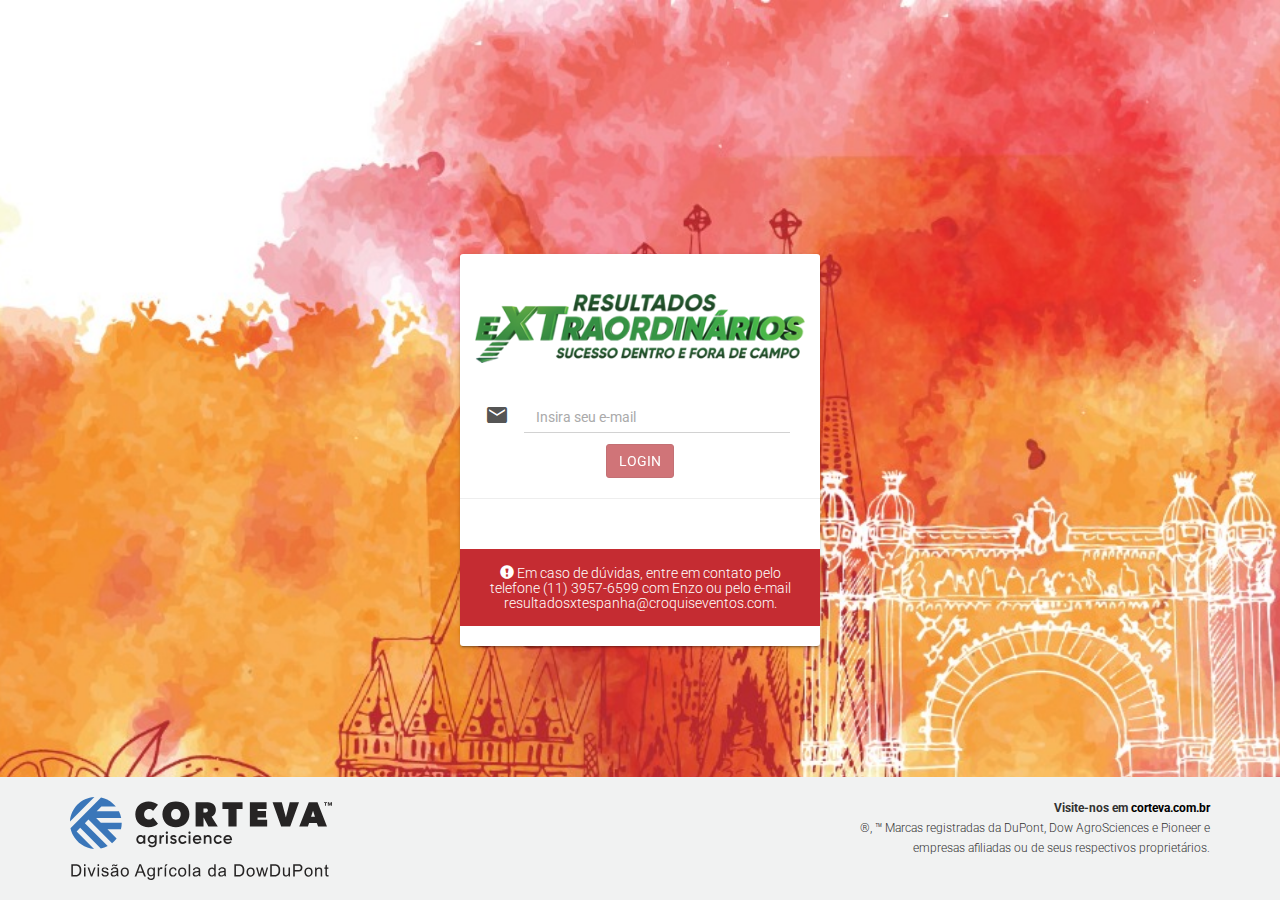
<file: index.html>
<!doctype html> <html ng-app="marcelinhaApp"> <head> <meta charset="utf-8"> <title ng-bind="appTitle"></title> <meta name="description" content=""> <meta name="viewport" content="width=device-width"> <!-- Place favicon.ico and apple-touch-icon.png in the root directory --> <link rel="stylesheet" href="styles/vendor.151a0907.css"> <link rel="stylesheet" href="styles/main.4f7abd5c.css"> </head> <body> <!--[if lte IE 8]>
      <p class="browsehappy">You are using an <strong>outdated</strong> browser. Please <a href="http://browsehappy.com/">upgrade your browser</a> to improve your experience.</p>
    <![endif]--> <ui-view></ui-view> <!-- Google Analytics: change UA-XXXXX-X to be your site's ID --> <script>!function (A, n, g, u, l, a, r) {
    A.GoogleAnalyticsObject = l, A[l] = A[l] || function () {
      (A[l].q = A[l].q || []).push(arguments)
    }, A[l].l = +new Date, a = n.createElement(g),
      r = n.getElementsByTagName(g)[0], a.src = u, r.parentNode.insertBefore(a, r)
    }(window, document, 'script', 'https://www.google-analytics.com/analytics.js', 'ga');

    ga('create', 'UA-XXXXX-X');
    ga('send', 'pageview');</script> <script src="scripts/vendor.c249d1f1.js"></script> <script src="scripts/scripts.25d2ac32.js"></script> </body> </html>
</file>
<file: styles/vendor.151a0907.css>
.sk-double-bounce,.sk-rotating-plane{width:40px;height:40px;margin:40px auto}@font-face{font-family:'Glyphicons Halflings';src:url(../fonts/glyphicons-halflings-regular.eot);src:url(../fonts/glyphicons-halflings-regular.eot?#iefix) format('embedded-opentype'),url(../fonts/glyphicons-halflings-regular.woff2) format('woff2'),url(../fonts/glyphicons-halflings-regular.woff) format('woff'),url(../fonts/glyphicons-halflings-regular.ttf) format('truetype'),url(../fonts/glyphicons-halflings-regular.svg#glyphicons_halflingsregular) format('svg')}.glyphicon{position:relative;top:1px;display:inline-block;font-family:'Glyphicons Halflings';font-style:normal;font-weight:400;line-height:1;-webkit-font-smoothing:antialiased;-moz-osx-font-smoothing:grayscale}.glyphicon-asterisk:before{content:"\002a"}.glyphicon-plus:before{content:"\002b"}.glyphicon-eur:before,.glyphicon-euro:before{content:"\20ac"}.glyphicon-minus:before{content:"\2212"}.glyphicon-cloud:before{content:"\2601"}.glyphicon-envelope:before{content:"\2709"}.glyphicon-pencil:before{content:"\270f"}.glyphicon-glass:before{content:"\e001"}.glyphicon-music:before{content:"\e002"}.glyphicon-search:before{content:"\e003"}.glyphicon-heart:before{content:"\e005"}.glyphicon-star:before{content:"\e006"}.glyphicon-star-empty:before{content:"\e007"}.glyphicon-user:before{content:"\e008"}.glyphicon-film:before{content:"\e009"}.glyphicon-th-large:before{content:"\e010"}.glyphicon-th:before{content:"\e011"}.glyphicon-th-list:before{content:"\e012"}.glyphicon-ok:before{content:"\e013"}.glyphicon-remove:before{content:"\e014"}.glyphicon-zoom-in:before{content:"\e015"}.glyphicon-zoom-out:before{content:"\e016"}.glyphicon-off:before{content:"\e017"}.glyphicon-signal:before{content:"\e018"}.glyphicon-cog:before{content:"\e019"}.glyphicon-trash:before{content:"\e020"}.glyphicon-home:before{content:"\e021"}.glyphicon-file:before{content:"\e022"}.glyphicon-time:before{content:"\e023"}.glyphicon-road:before{content:"\e024"}.glyphicon-download-alt:before{content:"\e025"}.glyphicon-download:before{content:"\e026"}.glyphicon-upload:before{content:"\e027"}.glyphicon-inbox:before{content:"\e028"}.glyphicon-play-circle:before{content:"\e029"}.glyphicon-repeat:before{content:"\e030"}.glyphicon-refresh:before{content:"\e031"}.glyphicon-list-alt:before{content:"\e032"}.glyphicon-lock:before{content:"\e033"}.glyphicon-flag:before{content:"\e034"}.glyphicon-headphones:before{content:"\e035"}.glyphicon-volume-off:before{content:"\e036"}.glyphicon-volume-down:before{content:"\e037"}.glyphicon-volume-up:before{content:"\e038"}.glyphicon-qrcode:before{content:"\e039"}.glyphicon-barcode:before{content:"\e040"}.glyphicon-tag:before{content:"\e041"}.glyphicon-tags:before{content:"\e042"}.glyphicon-book:before{content:"\e043"}.glyphicon-bookmark:before{content:"\e044"}.glyphicon-print:before{content:"\e045"}.glyphicon-camera:before{content:"\e046"}.glyphicon-font:before{content:"\e047"}.glyphicon-bold:before{content:"\e048"}.glyphicon-italic:before{content:"\e049"}.glyphicon-text-height:before{content:"\e050"}.glyphicon-text-width:before{content:"\e051"}.glyphicon-align-left:before{content:"\e052"}.glyphicon-align-center:before{content:"\e053"}.glyphicon-align-right:before{content:"\e054"}.glyphicon-align-justify:before{content:"\e055"}.glyphicon-list:before{content:"\e056"}.glyphicon-indent-left:before{content:"\e057"}.glyphicon-indent-right:before{content:"\e058"}.glyphicon-facetime-video:before{content:"\e059"}.glyphicon-picture:before{content:"\e060"}.glyphicon-map-marker:before{content:"\e062"}.glyphicon-adjust:before{content:"\e063"}.glyphicon-tint:before{content:"\e064"}.glyphicon-edit:before{content:"\e065"}.glyphicon-share:before{content:"\e066"}.glyphicon-check:before{content:"\e067"}.glyphicon-move:before{content:"\e068"}.glyphicon-step-backward:before{content:"\e069"}.glyphicon-fast-backward:before{content:"\e070"}.glyphicon-backward:before{content:"\e071"}.glyphicon-play:before{content:"\e072"}.glyphicon-pause:before{content:"\e073"}.glyphicon-stop:before{content:"\e074"}.glyphicon-forward:before{content:"\e075"}.glyphicon-fast-forward:before{content:"\e076"}.glyphicon-step-forward:before{content:"\e077"}.glyphicon-eject:before{content:"\e078"}.glyphicon-chevron-left:before{content:"\e079"}.glyphicon-chevron-right:before{content:"\e080"}.glyphicon-plus-sign:before{content:"\e081"}.glyphicon-minus-sign:before{content:"\e082"}.glyphicon-remove-sign:before{content:"\e083"}.glyphicon-ok-sign:before{content:"\e084"}.glyphicon-question-sign:before{content:"\e085"}.glyphicon-info-sign:before{content:"\e086"}.glyphicon-screenshot:before{content:"\e087"}.glyphicon-remove-circle:before{content:"\e088"}.glyphicon-ok-circle:before{content:"\e089"}.glyphicon-ban-circle:before{content:"\e090"}.glyphicon-arrow-left:before{content:"\e091"}.glyphicon-arrow-right:before{content:"\e092"}.glyphicon-arrow-up:before{content:"\e093"}.glyphicon-arrow-down:before{content:"\e094"}.glyphicon-share-alt:before{content:"\e095"}.glyphicon-resize-full:before{content:"\e096"}.glyphicon-resize-small:before{content:"\e097"}.glyphicon-exclamation-sign:before{content:"\e101"}.glyphicon-gift:before{content:"\e102"}.glyphicon-leaf:before{content:"\e103"}.glyphicon-fire:before{content:"\e104"}.glyphicon-eye-open:before{content:"\e105"}.glyphicon-eye-close:before{content:"\e106"}.glyphicon-warning-sign:before{content:"\e107"}.glyphicon-plane:before{content:"\e108"}.glyphicon-calendar:before{content:"\e109"}.glyphicon-random:before{content:"\e110"}.glyphicon-comment:before{content:"\e111"}.glyphicon-magnet:before{content:"\e112"}.glyphicon-chevron-up:before{content:"\e113"}.glyphicon-chevron-down:before{content:"\e114"}.glyphicon-retweet:before{content:"\e115"}.glyphicon-shopping-cart:before{content:"\e116"}.glyphicon-folder-close:before{content:"\e117"}.glyphicon-folder-open:before{content:"\e118"}.glyphicon-resize-vertical:before{content:"\e119"}.glyphicon-resize-horizontal:before{content:"\e120"}.glyphicon-hdd:before{content:"\e121"}.glyphicon-bullhorn:before{content:"\e122"}.glyphicon-bell:before{content:"\e123"}.glyphicon-certificate:before{content:"\e124"}.glyphicon-thumbs-up:before{content:"\e125"}.glyphicon-thumbs-down:before{content:"\e126"}.glyphicon-hand-right:before{content:"\e127"}.glyphicon-hand-left:before{content:"\e128"}.glyphicon-hand-up:before{content:"\e129"}.glyphicon-hand-down:before{content:"\e130"}.glyphicon-circle-arrow-right:before{content:"\e131"}.glyphicon-circle-arrow-left:before{content:"\e132"}.glyphicon-circle-arrow-up:before{content:"\e133"}.glyphicon-circle-arrow-down:before{content:"\e134"}.glyphicon-globe:before{content:"\e135"}.glyphicon-wrench:before{content:"\e136"}.glyphicon-tasks:before{content:"\e137"}.glyphicon-filter:before{content:"\e138"}.glyphicon-briefcase:before{content:"\e139"}.glyphicon-fullscreen:before{content:"\e140"}.glyphicon-dashboard:before{content:"\e141"}.glyphicon-paperclip:before{content:"\e142"}.glyphicon-heart-empty:before{content:"\e143"}.glyphicon-link:before{content:"\e144"}.glyphicon-phone:before{content:"\e145"}.glyphicon-pushpin:before{content:"\e146"}.glyphicon-usd:before{content:"\e148"}.glyphicon-gbp:before{content:"\e149"}.glyphicon-sort:before{content:"\e150"}.glyphicon-sort-by-alphabet:before{content:"\e151"}.glyphicon-sort-by-alphabet-alt:before{content:"\e152"}.glyphicon-sort-by-order:before{content:"\e153"}.glyphicon-sort-by-order-alt:before{content:"\e154"}.glyphicon-sort-by-attributes:before{content:"\e155"}.glyphicon-sort-by-attributes-alt:before{content:"\e156"}.glyphicon-unchecked:before{content:"\e157"}.glyphicon-expand:before{content:"\e158"}.glyphicon-collapse-down:before{content:"\e159"}.glyphicon-collapse-up:before{content:"\e160"}.glyphicon-log-in:before{content:"\e161"}.glyphicon-flash:before{content:"\e162"}.glyphicon-log-out:before{content:"\e163"}.glyphicon-new-window:before{content:"\e164"}.glyphicon-record:before{content:"\e165"}.glyphicon-save:before{content:"\e166"}.glyphicon-open:before{content:"\e167"}.glyphicon-saved:before{content:"\e168"}.glyphicon-import:before{content:"\e169"}.glyphicon-export:before{content:"\e170"}.glyphicon-send:before{content:"\e171"}.glyphicon-floppy-disk:before{content:"\e172"}.glyphicon-floppy-saved:before{content:"\e173"}.glyphicon-floppy-remove:before{content:"\e174"}.glyphicon-floppy-save:before{content:"\e175"}.glyphicon-floppy-open:before{content:"\e176"}.glyphicon-credit-card:before{content:"\e177"}.glyphicon-transfer:before{content:"\e178"}.glyphicon-cutlery:before{content:"\e179"}.glyphicon-header:before{content:"\e180"}.glyphicon-compressed:before{content:"\e181"}.glyphicon-earphone:before{content:"\e182"}.glyphicon-phone-alt:before{content:"\e183"}.glyphicon-tower:before{content:"\e184"}.glyphicon-stats:before{content:"\e185"}.glyphicon-sd-video:before{content:"\e186"}.glyphicon-hd-video:before{content:"\e187"}.glyphicon-subtitles:before{content:"\e188"}.glyphicon-sound-stereo:before{content:"\e189"}.glyphicon-sound-dolby:before{content:"\e190"}.glyphicon-sound-5-1:before{content:"\e191"}.glyphicon-sound-6-1:before{content:"\e192"}.glyphicon-sound-7-1:before{content:"\e193"}.glyphicon-copyright-mark:before{content:"\e194"}.glyphicon-registration-mark:before{content:"\e195"}.glyphicon-cloud-download:before{content:"\e197"}.glyphicon-cloud-upload:before{content:"\e198"}.glyphicon-tree-conifer:before{content:"\e199"}.glyphicon-tree-deciduous:before{content:"\e200"}.glyphicon-cd:before{content:"\e201"}.glyphicon-save-file:before{content:"\e202"}.glyphicon-open-file:before{content:"\e203"}.glyphicon-level-up:before{content:"\e204"}.glyphicon-copy:before{content:"\e205"}.glyphicon-paste:before{content:"\e206"}.glyphicon-alert:before{content:"\e209"}.glyphicon-equalizer:before{content:"\e210"}.glyphicon-king:before{content:"\e211"}.glyphicon-queen:before{content:"\e212"}.glyphicon-pawn:before{content:"\e213"}.glyphicon-bishop:before{content:"\e214"}.glyphicon-knight:before{content:"\e215"}.glyphicon-baby-formula:before{content:"\e216"}.glyphicon-tent:before{content:"\26fa"}.glyphicon-blackboard:before{content:"\e218"}.glyphicon-bed:before{content:"\e219"}.glyphicon-apple:before{content:"\f8ff"}.glyphicon-erase:before{content:"\e221"}.glyphicon-hourglass:before{content:"\231b"}.glyphicon-lamp:before{content:"\e223"}.glyphicon-duplicate:before{content:"\e224"}.glyphicon-piggy-bank:before{content:"\e225"}.glyphicon-scissors:before{content:"\e226"}.glyphicon-bitcoin:before,.glyphicon-btc:before,.glyphicon-xbt:before{content:"\e227"}.glyphicon-jpy:before,.glyphicon-yen:before{content:"\00a5"}.glyphicon-rub:before,.glyphicon-ruble:before{content:"\20bd"}.glyphicon-scale:before{content:"\e230"}.glyphicon-ice-lolly:before{content:"\e231"}.glyphicon-ice-lolly-tasted:before{content:"\e232"}.glyphicon-education:before{content:"\e233"}.glyphicon-option-horizontal:before{content:"\e234"}.glyphicon-option-vertical:before{content:"\e235"}.glyphicon-menu-hamburger:before{content:"\e236"}.glyphicon-modal-window:before{content:"\e237"}.glyphicon-oil:before{content:"\e238"}.glyphicon-grain:before{content:"\e239"}.glyphicon-sunglasses:before{content:"\e240"}.glyphicon-text-size:before{content:"\e241"}.glyphicon-text-color:before{content:"\e242"}.glyphicon-text-background:before{content:"\e243"}.glyphicon-object-align-top:before{content:"\e244"}.glyphicon-object-align-bottom:before{content:"\e245"}.glyphicon-object-align-horizontal:before{content:"\e246"}.glyphicon-object-align-left:before{content:"\e247"}.glyphicon-object-align-vertical:before{content:"\e248"}.glyphicon-object-align-right:before{content:"\e249"}.glyphicon-triangle-right:before{content:"\e250"}.glyphicon-triangle-left:before{content:"\e251"}.glyphicon-triangle-bottom:before{content:"\e252"}.glyphicon-triangle-top:before{content:"\e253"}.glyphicon-console:before{content:"\e254"}.glyphicon-superscript:before{content:"\e255"}.glyphicon-subscript:before{content:"\e256"}.glyphicon-menu-left:before{content:"\e257"}.glyphicon-menu-right:before{content:"\e258"}.glyphicon-menu-down:before{content:"\e259"}.glyphicon-menu-up:before{content:"\e260"}.sk-rotating-plane{background-color:#333;-webkit-animation:sk-rotatePlane 1.2s infinite ease-in-out;animation:sk-rotatePlane 1.2s infinite ease-in-out}@-webkit-keyframes sk-rotatePlane{0%{-webkit-transform:perspective(120px) rotateX(0) rotateY(0);transform:perspective(120px) rotateX(0) rotateY(0)}50%{-webkit-transform:perspective(120px) rotateX(-180.1deg) rotateY(0);transform:perspective(120px) rotateX(-180.1deg) rotateY(0)}100%{-webkit-transform:perspective(120px) rotateX(-180deg) rotateY(-179.9deg);transform:perspective(120px) rotateX(-180deg) rotateY(-179.9deg)}}@keyframes sk-rotatePlane{0%{-webkit-transform:perspective(120px) rotateX(0) rotateY(0);transform:perspective(120px) rotateX(0) rotateY(0)}50%{-webkit-transform:perspective(120px) rotateX(-180.1deg) rotateY(0);transform:perspective(120px) rotateX(-180.1deg) rotateY(0)}100%{-webkit-transform:perspective(120px) rotateX(-180deg) rotateY(-179.9deg);transform:perspective(120px) rotateX(-180deg) rotateY(-179.9deg)}}.sk-double-bounce{position:relative}.sk-double-bounce .sk-child{width:100%;height:100%;border-radius:50%;background-color:#333;opacity:.6;position:absolute;top:0;left:0;-webkit-animation:sk-doubleBounce 2s infinite ease-in-out;animation:sk-doubleBounce 2s infinite ease-in-out}.sk-chasing-dots .sk-child,.sk-spinner-pulse,.sk-three-bounce .sk-child{background-color:#333;border-radius:100%}.sk-double-bounce .sk-double-bounce2{-webkit-animation-delay:-1s;animation-delay:-1s}@-webkit-keyframes sk-doubleBounce{0%,100%{-webkit-transform:scale(0);transform:scale(0)}50%{-webkit-transform:scale(1);transform:scale(1)}}@keyframes sk-doubleBounce{0%,100%{-webkit-transform:scale(0);transform:scale(0)}50%{-webkit-transform:scale(1);transform:scale(1)}}.sk-wave{margin:40px auto;width:50px;height:40px;text-align:center;font-size:10px}.sk-wave .sk-rect{background-color:#333;height:100%;width:6px;display:inline-block;-webkit-animation:sk-waveStretchDelay 1.2s infinite ease-in-out;animation:sk-waveStretchDelay 1.2s infinite ease-in-out}.sk-wave .sk-rect1{-webkit-animation-delay:-1.2s;animation-delay:-1.2s}.sk-wave .sk-rect2{-webkit-animation-delay:-1.1s;animation-delay:-1.1s}.sk-wave .sk-rect3{-webkit-animation-delay:-1s;animation-delay:-1s}.sk-wave .sk-rect4{-webkit-animation-delay:-.9s;animation-delay:-.9s}.sk-wave .sk-rect5{-webkit-animation-delay:-.8s;animation-delay:-.8s}@-webkit-keyframes sk-waveStretchDelay{0%,100%,40%{-webkit-transform:scaleY(.4);transform:scaleY(.4)}20%{-webkit-transform:scaleY(1);transform:scaleY(1)}}@keyframes sk-waveStretchDelay{0%,100%,40%{-webkit-transform:scaleY(.4);transform:scaleY(.4)}20%{-webkit-transform:scaleY(1);transform:scaleY(1)}}.sk-wandering-cubes{margin:40px auto;width:40px;height:40px;position:relative}.sk-wandering-cubes .sk-cube{background-color:#333;width:10px;height:10px;position:absolute;top:0;left:0;-webkit-animation:sk-wanderingCube 1.8s ease-in-out -1.8s infinite both;animation:sk-wanderingCube 1.8s ease-in-out -1.8s infinite both}.sk-chasing-dots,.sk-spinner-pulse{width:40px;height:40px;margin:40px auto}.sk-wandering-cubes .sk-cube2{-webkit-animation-delay:-.9s;animation-delay:-.9s}@-webkit-keyframes sk-wanderingCube{0%{-webkit-transform:rotate(0);transform:rotate(0)}25%{-webkit-transform:translateX(30px) rotate(-90deg) scale(.5);transform:translateX(30px) rotate(-90deg) scale(.5)}50%{-webkit-transform:translateX(30px) translateY(30px) rotate(-179deg);transform:translateX(30px) translateY(30px) rotate(-179deg)}50.1%{-webkit-transform:translateX(30px) translateY(30px) rotate(-180deg);transform:translateX(30px) translateY(30px) rotate(-180deg)}75%{-webkit-transform:translateX(0) translateY(30px) rotate(-270deg) scale(.5);transform:translateX(0) translateY(30px) rotate(-270deg) scale(.5)}100%{-webkit-transform:rotate(-360deg);transform:rotate(-360deg)}}@keyframes sk-wanderingCube{0%{-webkit-transform:rotate(0);transform:rotate(0)}25%{-webkit-transform:translateX(30px) rotate(-90deg) scale(.5);transform:translateX(30px) rotate(-90deg) scale(.5)}50%{-webkit-transform:translateX(30px) translateY(30px) rotate(-179deg);transform:translateX(30px) translateY(30px) rotate(-179deg)}50.1%{-webkit-transform:translateX(30px) translateY(30px) rotate(-180deg);transform:translateX(30px) translateY(30px) rotate(-180deg)}75%{-webkit-transform:translateX(0) translateY(30px) rotate(-270deg) scale(.5);transform:translateX(0) translateY(30px) rotate(-270deg) scale(.5)}100%{-webkit-transform:rotate(-360deg);transform:rotate(-360deg)}}.sk-spinner-pulse{-webkit-animation:sk-pulseScaleOut 1s infinite ease-in-out;animation:sk-pulseScaleOut 1s infinite ease-in-out}@-webkit-keyframes sk-pulseScaleOut{0%{-webkit-transform:scale(0);transform:scale(0)}100%{-webkit-transform:scale(1);transform:scale(1);opacity:0}}@keyframes sk-pulseScaleOut{0%{-webkit-transform:scale(0);transform:scale(0)}100%{-webkit-transform:scale(1);transform:scale(1);opacity:0}}.sk-chasing-dots{position:relative;text-align:center;-webkit-animation:sk-chasingDotsRotate 2s infinite linear;animation:sk-chasingDotsRotate 2s infinite linear}.sk-chasing-dots .sk-child{width:60%;height:60%;display:inline-block;position:absolute;top:0;-webkit-animation:sk-chasingDotsBounce 2s infinite ease-in-out;animation:sk-chasingDotsBounce 2s infinite ease-in-out}.sk-chasing-dots .sk-dot2{top:auto;bottom:0;-webkit-animation-delay:-1s;animation-delay:-1s}@-webkit-keyframes sk-chasingDotsRotate{100%{-webkit-transform:rotate(360deg);transform:rotate(360deg)}}@keyframes sk-chasingDotsRotate{100%{-webkit-transform:rotate(360deg);transform:rotate(360deg)}}@-webkit-keyframes sk-chasingDotsBounce{0%,100%{-webkit-transform:scale(0);transform:scale(0)}50%{-webkit-transform:scale(1);transform:scale(1)}}@keyframes sk-chasingDotsBounce{0%,100%{-webkit-transform:scale(0);transform:scale(0)}50%{-webkit-transform:scale(1);transform:scale(1)}}.sk-three-bounce{margin:40px auto;width:80px;text-align:center}.sk-three-bounce .sk-child{width:20px;height:20px;display:inline-block;-webkit-animation:sk-three-bounce 1.4s ease-in-out 0s infinite both;animation:sk-three-bounce 1.4s ease-in-out 0s infinite both}.sk-circle .sk-child:before,.sk-fading-circle .sk-circle:before{display:block;border-radius:100%;content:'';background-color:#333}.sk-three-bounce .sk-bounce1{-webkit-animation-delay:-.32s;animation-delay:-.32s}.sk-three-bounce .sk-bounce2{-webkit-animation-delay:-.16s;animation-delay:-.16s}@-webkit-keyframes sk-three-bounce{0%,100%,80%{-webkit-transform:scale(0);transform:scale(0)}40%{-webkit-transform:scale(1);transform:scale(1)}}@keyframes sk-three-bounce{0%,100%,80%{-webkit-transform:scale(0);transform:scale(0)}40%{-webkit-transform:scale(1);transform:scale(1)}}.sk-circle{margin:40px auto;width:40px;height:40px;position:relative}.sk-circle .sk-child{width:100%;height:100%;position:absolute;left:0;top:0}.sk-circle .sk-child:before{margin:0 auto;width:15%;height:15%;-webkit-animation:sk-circleBounceDelay 1.2s infinite ease-in-out both;animation:sk-circleBounceDelay 1.2s infinite ease-in-out both}.sk-circle .sk-circle2{-webkit-transform:rotate(30deg);-ms-transform:rotate(30deg);transform:rotate(30deg)}.sk-circle .sk-circle3{-webkit-transform:rotate(60deg);-ms-transform:rotate(60deg);transform:rotate(60deg)}.sk-circle .sk-circle4{-webkit-transform:rotate(90deg);-ms-transform:rotate(90deg);transform:rotate(90deg)}.sk-circle .sk-circle5{-webkit-transform:rotate(120deg);-ms-transform:rotate(120deg);transform:rotate(120deg)}.sk-circle .sk-circle6{-webkit-transform:rotate(150deg);-ms-transform:rotate(150deg);transform:rotate(150deg)}.sk-circle .sk-circle7{-webkit-transform:rotate(180deg);-ms-transform:rotate(180deg);transform:rotate(180deg)}.sk-circle .sk-circle8{-webkit-transform:rotate(210deg);-ms-transform:rotate(210deg);transform:rotate(210deg)}.sk-circle .sk-circle9{-webkit-transform:rotate(240deg);-ms-transform:rotate(240deg);transform:rotate(240deg)}.sk-circle .sk-circle10{-webkit-transform:rotate(270deg);-ms-transform:rotate(270deg);transform:rotate(270deg)}.sk-circle .sk-circle11{-webkit-transform:rotate(300deg);-ms-transform:rotate(300deg);transform:rotate(300deg)}.sk-circle .sk-circle12{-webkit-transform:rotate(330deg);-ms-transform:rotate(330deg);transform:rotate(330deg)}.sk-circle .sk-circle2:before{-webkit-animation-delay:-1.1s;animation-delay:-1.1s}.sk-circle .sk-circle3:before{-webkit-animation-delay:-1s;animation-delay:-1s}.sk-circle .sk-circle4:before{-webkit-animation-delay:-.9s;animation-delay:-.9s}.sk-circle .sk-circle5:before{-webkit-animation-delay:-.8s;animation-delay:-.8s}.sk-circle .sk-circle6:before{-webkit-animation-delay:-.7s;animation-delay:-.7s}.sk-circle .sk-circle7:before{-webkit-animation-delay:-.6s;animation-delay:-.6s}.sk-circle .sk-circle8:before{-webkit-animation-delay:-.5s;animation-delay:-.5s}.sk-circle .sk-circle9:before{-webkit-animation-delay:-.4s;animation-delay:-.4s}.sk-circle .sk-circle10:before{-webkit-animation-delay:-.3s;animation-delay:-.3s}.sk-circle .sk-circle11:before{-webkit-animation-delay:-.2s;animation-delay:-.2s}.sk-circle .sk-circle12:before{-webkit-animation-delay:-.1s;animation-delay:-.1s}@-webkit-keyframes sk-circleBounceDelay{0%,100%,80%{-webkit-transform:scale(0);transform:scale(0)}40%{-webkit-transform:scale(1);transform:scale(1)}}@keyframes sk-circleBounceDelay{0%,100%,80%{-webkit-transform:scale(0);transform:scale(0)}40%{-webkit-transform:scale(1);transform:scale(1)}}.sk-cube-grid{width:40px;height:40px;margin:40px auto}.sk-cube-grid .sk-cube{width:33.33%;height:33.33%;background-color:#333;float:left;-webkit-animation:sk-cubeGridScaleDelay 1.3s infinite ease-in-out;animation:sk-cubeGridScaleDelay 1.3s infinite ease-in-out}.sk-cube-grid .sk-cube1{-webkit-animation-delay:.2s;animation-delay:.2s}.sk-cube-grid .sk-cube2{-webkit-animation-delay:.3s;animation-delay:.3s}.sk-cube-grid .sk-cube3{-webkit-animation-delay:.4s;animation-delay:.4s}.sk-cube-grid .sk-cube4{-webkit-animation-delay:.1s;animation-delay:.1s}.sk-cube-grid .sk-cube5{-webkit-animation-delay:.2s;animation-delay:.2s}.sk-cube-grid .sk-cube6{-webkit-animation-delay:.3s;animation-delay:.3s}.sk-cube-grid .sk-cube7{-webkit-animation-delay:0ms;animation-delay:0ms}.sk-cube-grid .sk-cube8{-webkit-animation-delay:.1s;animation-delay:.1s}.sk-cube-grid .sk-cube9{-webkit-animation-delay:.2s;animation-delay:.2s}@-webkit-keyframes sk-cubeGridScaleDelay{0%,100%,70%{-webkit-transform:scale3D(1,1,1);transform:scale3D(1,1,1)}35%{-webkit-transform:scale3D(0,0,1);transform:scale3D(0,0,1)}}@keyframes sk-cubeGridScaleDelay{0%,100%,70%{-webkit-transform:scale3D(1,1,1);transform:scale3D(1,1,1)}35%{-webkit-transform:scale3D(0,0,1);transform:scale3D(0,0,1)}}.sk-fading-circle{margin:40px auto;width:40px;height:40px;position:relative}.sk-fading-circle .sk-circle{width:100%;height:100%;position:absolute;left:0;top:0}.sk-fading-circle .sk-circle:before{margin:0 auto;width:15%;height:15%;-webkit-animation:sk-circleFadeDelay 1.2s infinite ease-in-out both;animation:sk-circleFadeDelay 1.2s infinite ease-in-out both}.sk-fading-circle .sk-circle2{-webkit-transform:rotate(30deg);-ms-transform:rotate(30deg);transform:rotate(30deg)}.sk-fading-circle .sk-circle3{-webkit-transform:rotate(60deg);-ms-transform:rotate(60deg);transform:rotate(60deg)}.sk-fading-circle .sk-circle4{-webkit-transform:rotate(90deg);-ms-transform:rotate(90deg);transform:rotate(90deg)}.sk-fading-circle .sk-circle5{-webkit-transform:rotate(120deg);-ms-transform:rotate(120deg);transform:rotate(120deg)}.sk-fading-circle .sk-circle6{-webkit-transform:rotate(150deg);-ms-transform:rotate(150deg);transform:rotate(150deg)}.sk-fading-circle .sk-circle7{-webkit-transform:rotate(180deg);-ms-transform:rotate(180deg);transform:rotate(180deg)}.sk-fading-circle .sk-circle8{-webkit-transform:rotate(210deg);-ms-transform:rotate(210deg);transform:rotate(210deg)}.sk-fading-circle .sk-circle9{-webkit-transform:rotate(240deg);-ms-transform:rotate(240deg);transform:rotate(240deg)}.sk-fading-circle .sk-circle10{-webkit-transform:rotate(270deg);-ms-transform:rotate(270deg);transform:rotate(270deg)}.sk-fading-circle .sk-circle11{-webkit-transform:rotate(300deg);-ms-transform:rotate(300deg);transform:rotate(300deg)}.sk-fading-circle .sk-circle12{-webkit-transform:rotate(330deg);-ms-transform:rotate(330deg);transform:rotate(330deg)}.sk-fading-circle .sk-circle2:before{-webkit-animation-delay:-1.1s;animation-delay:-1.1s}.sk-fading-circle .sk-circle3:before{-webkit-animation-delay:-1s;animation-delay:-1s}.sk-fading-circle .sk-circle4:before{-webkit-animation-delay:-.9s;animation-delay:-.9s}.sk-fading-circle .sk-circle5:before{-webkit-animation-delay:-.8s;animation-delay:-.8s}.sk-fading-circle .sk-circle6:before{-webkit-animation-delay:-.7s;animation-delay:-.7s}.sk-fading-circle .sk-circle7:before{-webkit-animation-delay:-.6s;animation-delay:-.6s}.sk-fading-circle .sk-circle8:before{-webkit-animation-delay:-.5s;animation-delay:-.5s}.sk-fading-circle .sk-circle9:before{-webkit-animation-delay:-.4s;animation-delay:-.4s}.sk-fading-circle .sk-circle10:before{-webkit-animation-delay:-.3s;animation-delay:-.3s}.sk-fading-circle .sk-circle11:before{-webkit-animation-delay:-.2s;animation-delay:-.2s}.sk-fading-circle .sk-circle12:before{-webkit-animation-delay:-.1s;animation-delay:-.1s}@-webkit-keyframes sk-circleFadeDelay{0%,100%,39%{opacity:0}40%{opacity:1}}@keyframes sk-circleFadeDelay{0%,100%,39%{opacity:0}40%{opacity:1}}.sk-folding-cube{margin:40px auto;width:40px;height:40px;position:relative;-webkit-transform:rotateZ(45deg);transform:rotateZ(45deg)}.sk-folding-cube .sk-cube{float:left;width:50%;height:50%;position:relative;-webkit-transform:scale(1.1);-ms-transform:scale(1.1);transform:scale(1.1)}.sk-folding-cube .sk-cube:before{content:'';position:absolute;top:0;left:0;width:100%;height:100%;background-color:#333;-webkit-animation:sk-foldCubeAngle 2.4s infinite linear both;animation:sk-foldCubeAngle 2.4s infinite linear both;-webkit-transform-origin:100% 100%;-ms-transform-origin:100% 100%;transform-origin:100% 100%}.sk-folding-cube .sk-cube2{-webkit-transform:scale(1.1) rotateZ(90deg);transform:scale(1.1) rotateZ(90deg)}.sk-folding-cube .sk-cube3{-webkit-transform:scale(1.1) rotateZ(180deg);transform:scale(1.1) rotateZ(180deg)}.sk-folding-cube .sk-cube4{-webkit-transform:scale(1.1) rotateZ(270deg);transform:scale(1.1) rotateZ(270deg)}.sk-folding-cube .sk-cube2:before{-webkit-animation-delay:.3s;animation-delay:.3s}.sk-folding-cube .sk-cube3:before{-webkit-animation-delay:.6s;animation-delay:.6s}.sk-folding-cube .sk-cube4:before{-webkit-animation-delay:.9s;animation-delay:.9s}@-webkit-keyframes sk-foldCubeAngle{0%,10%{-webkit-transform:perspective(140px) rotateX(-180deg);transform:perspective(140px) rotateX(-180deg);opacity:0}25%,75%{-webkit-transform:perspective(140px) rotateX(0);transform:perspective(140px) rotateX(0);opacity:1}100%,90%{-webkit-transform:perspective(140px) rotateY(180deg);transform:perspective(140px) rotateY(180deg);opacity:0}}@keyframes sk-foldCubeAngle{0%,10%{-webkit-transform:perspective(140px) rotateX(-180deg);transform:perspective(140px) rotateX(-180deg);opacity:0}25%,75%{-webkit-transform:perspective(140px) rotateX(0);transform:perspective(140px) rotateX(0);opacity:1}100%,90%{-webkit-transform:perspective(140px) rotateY(180deg);transform:perspective(140px) rotateY(180deg);opacity:0}}/*! lightslider - v1.1.3 - 2015-04-14
* https://github.com/sachinchoolur/lightslider
* Copyright (c) 2015 Sachin N; Licensed MIT */.lSSlideWrapper,.lSSlideWrapper .lSFade{position:relative}.lSSlideWrapper .lSSlide,.lSSlideWrapper.usingCss .lSFade>*{-webkit-transition-timing-function:inherit!important;transition-timing-function:inherit!important;-webkit-transition-duration:inherit!important;transition-duration:inherit!important}.lSSlideOuter,.lSSlideOuter .lSPager.lSGallery{-khtml-user-select:none;-moz-user-select:none;-ms-user-select:none;-webkit-touch-callout:none;-webkit-user-select:none;user-select:none;overflow:hidden}.lSSlideOuter .lSPager.lSGallery:after,.lSSlideWrapper>.lightSlider:after{clear:both}.lightSlider:after,.lightSlider:before{content:" ";display:table}.lightSlider{overflow:hidden;margin:0}.lSSlideWrapper{max-width:100%;overflow:hidden}.lSSlideWrapper .lSSlide{-webkit-transform:translate(0,0);-ms-transform:translate(0,0);transform:translate(0,0);-webkit-transition:all 1s;-webkit-transition-property:-webkit-transform,height;-moz-transition-property:-moz-transform,height;transition-property:transform,height}.lSSlideWrapper .lSFade>*{position:absolute!important;top:0;left:0;z-index:9;margin-right:0;width:100%}.lSSlideWrapper.usingCss .lSFade>*{opacity:0;-webkit-transition-delay:0s;transition-delay:0s;-webkit-transition-property:opacity;transition-property:opacity}.lSSlideWrapper .lSFade>.active{z-index:10}.lSSlideWrapper.usingCss .lSFade>.active{opacity:1}.lSSlideOuter .lSPager.lSpg{margin:10px 0 0;padding:0;text-align:center}.lSSlideOuter .lSPager.lSpg>li{cursor:pointer;display:inline-block;padding:0 5px}.lSSlideOuter .lSPager.lSpg>li a{background-color:#222;border-radius:30px;display:inline-block;height:8px;overflow:hidden;text-indent:-999em;width:8px;position:relative;z-index:99;-webkit-transition:all .5s linear 0s;transition:all .5s linear 0s}.lSSlideOuter .lSPager.lSpg>li.active a,.lSSlideOuter .lSPager.lSpg>li:hover a{background-color:#428bca}.lSSlideOuter .media{opacity:.8}.lSSlideOuter .media.active{opacity:1}.lSSlideOuter .lSPager.lSGallery{list-style:none;padding-left:0;margin:0;transform:translate3d(0,0,0);-moz-transform:translate3d(0,0,0);-ms-transform:translate3d(0,0,0);-webkit-transform:translate3d(0,0,0);-o-transform:translate3d(0,0,0);-webkit-transition-property:-webkit-transform;-moz-transition-property:-moz-transform}.lSSlideOuter .lSPager.lSGallery li{overflow:hidden;-webkit-transition:border-radius .12s linear 0s .35s linear 0s;transition:border-radius .12s linear 0s .35s linear 0s}.lSSlideOuter .lSPager.lSGallery li.active,.lSSlideOuter .lSPager.lSGallery li:hover{border-radius:5px}.lSSlideOuter .lSPager.lSGallery img{display:block;height:auto;max-width:100%}.lSSlideOuter .lSPager.lSGallery:after,.lSSlideOuter .lSPager.lSGallery:before{content:" ";display:table}.lSAction>a{width:32px;display:block;top:50%;height:32px;background-image:url(../img/controls.png);cursor:pointer;position:absolute;z-index:99;margin-top:-16px;opacity:.5;-webkit-transition:opacity .35s linear 0s;transition:opacity .35s linear 0s}.lSAction>a:hover{opacity:1}.lSAction>.lSPrev{background-position:0 0;left:10px}.lSAction>.lSNext{background-position:-32px 0;right:10px}.lSAction>a.disabled{pointer-events:none}.cS-hidden{height:1px;opacity:0;filter:alpha(opacity=0);overflow:hidden}.lSSlideOuter.vertical{position:relative}.lSSlideOuter.vertical.noPager{padding-right:0!important}.lSSlideOuter.vertical .lSGallery{position:absolute!important;right:0;top:0}.lSSlideOuter.vertical .lightSlider>*{width:100%!important;max-width:none!important}.lSSlideOuter.vertical .lSAction>a{left:50%;margin-left:-14px;margin-top:0}.lSSlideOuter.vertical .lSAction>.lSNext{background-position:31px -31px;bottom:10px;top:auto}.lSSlideOuter.vertical .lSAction>.lSPrev{background-position:0 -31px;bottom:auto;top:10px}.lSSlideOuter.lSrtl{direction:rtl}.lSSlideOuter .lSPager,.lSSlideOuter .lightSlider{padding-left:0;list-style:none}.lSSlideOuter.lSrtl .lSPager,.lSSlideOuter.lSrtl .lightSlider{padding-right:0}.lSSlideOuter .lSGallery li,.lSSlideOuter .lightSlider>*{float:left}.lSSlideOuter.lSrtl .lSGallery li,.lSSlideOuter.lSrtl .lightSlider>*{float:right!important}@-webkit-keyframes rightEnd{0%,100%{left:0}50%{left:-15px}}@keyframes rightEnd{0%,100%{left:0}50%{left:-15px}}@-webkit-keyframes topEnd{0%,100%{top:0}50%{top:-15px}}@keyframes topEnd{0%,100%{top:0}50%{top:-15px}}@-webkit-keyframes leftEnd{0%,100%{left:0}50%{left:15px}}@keyframes leftEnd{0%,100%{left:0}50%{left:15px}}@-webkit-keyframes bottomEnd{0%,100%{bottom:0}50%{bottom:-15px}}@keyframes bottomEnd{0%,100%{bottom:0}50%{bottom:-15px}}.lSSlideOuter .rightEnd{-webkit-animation:rightEnd .3s;animation:rightEnd .3s;position:relative}.lSSlideOuter .leftEnd{-webkit-animation:leftEnd .3s;animation:leftEnd .3s;position:relative}.lSSlideOuter.vertical .rightEnd{-webkit-animation:topEnd .3s;animation:topEnd .3s;position:relative}.lSSlideOuter.vertical .leftEnd{-webkit-animation:bottomEnd .3s;animation:bottomEnd .3s;position:relative}.lSSlideOuter.lSrtl .rightEnd{-webkit-animation:leftEnd .3s;animation:leftEnd .3s;position:relative}.lSSlideOuter.lSrtl .leftEnd{-webkit-animation:rightEnd .3s;animation:rightEnd .3s;position:relative}.lightSlider.lsGrab>*{cursor:-webkit-grab;cursor:-moz-grab;cursor:-o-grab;cursor:-ms-grab;cursor:grab}.lightSlider.lsGrabbing>*{cursor:move;cursor:-webkit-grabbing;cursor:-moz-grabbing;cursor:-o-grabbing;cursor:-ms-grabbing;cursor:grabbing}
</file>
<file: styles/main.4f7abd5c.css>
@charset "UTF-8";@import url(https://fonts.googleapis.com/css?family=Cabin|Material+Icons);/*! =========================================================
 *
 * Material Kit Free - V1.1.0
 *
 * =========================================================
 *
 *
 *                       _oo0oo_
 *                      o8888888o
 *                      88" . "88
 *                      (| -_- |)
 *                      0\  =  /0
 *                    ___/`---'\___
 *                  .' \|     |// '.
 *                 / \|||  :  |||// \
 *                / _||||| -:- |||||- \
 *               |   | \\  -  /// |   |
 *               | \_|  ''\---/''  |_/ |
 *               \  .-\__  '-'  ___/-. /
 *             ___'. .'  /--.--\  `. .'___
 *          ."" '<  `.___\_<|>_/___.' >' "".
 *         | | :  `- \`.;`\ _ /`;.`/ - ` : | |
 *         \  \ `_.   \_ __\ /__ _/   .-` /  /
 *     =====`-.____`.___ \_____/___.-`___.-'=====
 *                       `=---='
 *
 *     ~~~~~~~~~~~~~~~~~~~~~~~~~~~~~~~~~~~~~~~~~~~
 *
 *               Buddha Bless:  "No Bugs"
 *
 * ========================================================= */@import url(https://fonts.googleapis.com/css?family=Roboto+Mono);@import url(https://fonts.googleapis.com/css?family=Roboto);footer ul li a,footer ul li a:hover{text-decoration:none}.btn:active,.btn:active:focus,.btn:focus,.navbar .navbar-nav>li>a.btn:active,.navbar .navbar-nav>li>a.btn:active:focus,.navbar .navbar-nav>li>a.btn:focus,:focus{outline:0}.btn .material-icons,.checkbox .checkbox-material,.togglebutton,a .material-icons,a:focus .material-icons,a:hover .material-icons,img{vertical-align:middle}.fa,.glyphicon{-moz-osx-font-smoothing:grayscale}.navbar-fixed-bottom .navbar-collapse,.navbar-fixed-top .navbar-collapse,.pre-scrollable{max-height:340px}body.inverse{background:#333}body.inverse,body.inverse .form-control{color:#fff}body.inverse .card,body.inverse .card .form-control,body.inverse .modal,body.inverse .modal .form-control,body.inverse .panel-default,body.inverse .panel-default .form-control{background-color:initial;color:initial}.life-of-material-kit{background:#FFF}.h1,.h2,.h3,.h4,body,h1,h2,h3,h4,h5,h6{font-family:Roboto,Helvetica,Arial,sans-serif;font-weight:300;line-height:1.5em}.animation-transition-general,.carousel .carousel-indicators li{transition:all .3s linear}.animation-transition-slow{transition:all 370ms linear}.animation-transition-fast,.navbar{transition:all 150ms ease 0s}.form-horizontal label{text-align:right}.form-horizontal label.control-label{margin:0}.btn,.navbar .navbar-nav>li>a.btn{border:none;border-radius:3px;position:relative;padding:12px 30px;margin:10px 1px;font-size:12px;font-weight:400;text-transform:uppercase;letter-spacing:0;will-change:box-shadow,transform;transition:box-shadow .2s cubic-bezier(.4,0,1,1),background-color .2s cubic-bezier(.4,0,.2,1)}.btn::-moz-focus-inner,.navbar .navbar-nav>li>a.btn::-moz-focus-inner{border:0}.btn,.btn.btn-default,.navbar .navbar-nav>li>a.btn,.navbar .navbar-nav>li>a.btn.btn-default{box-shadow:0 2px 2px 0 rgba(153,153,153,.14),0 3px 1px -2px rgba(153,153,153,.2),0 1px 5px 0 rgba(153,153,153,.12)}.btn,.btn.active,.btn.active:focus,.btn.active:hover,.btn.btn-default,.btn.btn-default.active,.btn.btn-default.active:focus,.btn.btn-default.active:hover,.btn.btn-default:active,.btn.btn-default:active:focus,.btn.btn-default:active:hover,.btn.btn-default:focus,.btn.btn-default:hover,.btn:active,.btn:active:focus,.btn:active:hover,.btn:focus,.btn:hover,.navbar .navbar-nav>li>a.btn,.navbar .navbar-nav>li>a.btn.active,.navbar .navbar-nav>li>a.btn.active:focus,.navbar .navbar-nav>li>a.btn.active:hover,.navbar .navbar-nav>li>a.btn.btn-default,.navbar .navbar-nav>li>a.btn.btn-default.active,.navbar .navbar-nav>li>a.btn.btn-default.active:focus,.navbar .navbar-nav>li>a.btn.btn-default.active:hover,.navbar .navbar-nav>li>a.btn.btn-default:active,.navbar .navbar-nav>li>a.btn.btn-default:active:focus,.navbar .navbar-nav>li>a.btn.btn-default:active:hover,.navbar .navbar-nav>li>a.btn.btn-default:focus,.navbar .navbar-nav>li>a.btn.btn-default:hover,.navbar .navbar-nav>li>a.btn:active,.navbar .navbar-nav>li>a.btn:active:focus,.navbar .navbar-nav>li>a.btn:active:hover,.navbar .navbar-nav>li>a.btn:focus,.navbar .navbar-nav>li>a.btn:hover,.open>.btn.btn-default.dropdown-toggle,.open>.btn.btn-default.dropdown-toggle:focus,.open>.btn.btn-default.dropdown-toggle:hover,.open>.btn.dropdown-toggle,.open>.btn.dropdown-toggle:focus,.open>.btn.dropdown-toggle:hover,.open>.navbar .navbar-nav>li>a.btn.btn-default.dropdown-toggle,.open>.navbar .navbar-nav>li>a.btn.btn-default.dropdown-toggle:focus,.open>.navbar .navbar-nav>li>a.btn.btn-default.dropdown-toggle:hover,.open>.navbar .navbar-nav>li>a.btn.dropdown-toggle,.open>.navbar .navbar-nav>li>a.btn.dropdown-toggle:focus,.open>.navbar .navbar-nav>li>a.btn.dropdown-toggle:hover{background-color:#999;color:#FFF}.btn.btn-default:active,.btn.btn-default:focus,.btn.btn-default:hover,.btn:active,.btn:focus,.btn:hover,.navbar .navbar-nav>li>a.btn.btn-default:active,.navbar .navbar-nav>li>a.btn.btn-default:focus,.navbar .navbar-nav>li>a.btn.btn-default:hover,.navbar .navbar-nav>li>a.btn:active,.navbar .navbar-nav>li>a.btn:focus,.navbar .navbar-nav>li>a.btn:hover{box-shadow:0 14px 26px -12px rgba(153,153,153,.42),0 4px 23px 0 rgba(0,0,0,.12),0 8px 10px -5px rgba(153,153,153,.2)}.btn.btn-default.disabled,.btn.btn-default.disabled.active,.btn.btn-default.disabled.focus,.btn.btn-default.disabled:active,.btn.btn-default.disabled:focus,.btn.btn-default.disabled:hover,.btn.btn-default:disabled,.btn.btn-default:disabled.active,.btn.btn-default:disabled.focus,.btn.btn-default:disabled:active,.btn.btn-default:disabled:focus,.btn.btn-default:disabled:hover,.btn.btn-default[disabled],.btn.btn-default[disabled].active,.btn.btn-default[disabled].focus,.btn.btn-default[disabled]:active,.btn.btn-default[disabled]:focus,.btn.btn-default[disabled]:hover,.btn.disabled,.btn.disabled.active,.btn.disabled.focus,.btn.disabled:active,.btn.disabled:focus,.btn.disabled:hover,.btn:disabled,.btn:disabled.active,.btn:disabled.focus,.btn:disabled:active,.btn:disabled:focus,.btn:disabled:hover,.btn[disabled],.btn[disabled].active,.btn[disabled].focus,.btn[disabled]:active,.btn[disabled]:focus,.btn[disabled]:hover,.navbar .navbar-nav>li>a.btn.btn-default.disabled,.navbar .navbar-nav>li>a.btn.btn-default.disabled.active,.navbar .navbar-nav>li>a.btn.btn-default.disabled.focus,.navbar .navbar-nav>li>a.btn.btn-default.disabled:active,.navbar .navbar-nav>li>a.btn.btn-default.disabled:focus,.navbar .navbar-nav>li>a.btn.btn-default.disabled:hover,.navbar .navbar-nav>li>a.btn.btn-default:disabled,.navbar .navbar-nav>li>a.btn.btn-default:disabled.active,.navbar .navbar-nav>li>a.btn.btn-default:disabled.focus,.navbar .navbar-nav>li>a.btn.btn-default:disabled:active,.navbar .navbar-nav>li>a.btn.btn-default:disabled:focus,.navbar .navbar-nav>li>a.btn.btn-default:disabled:hover,.navbar .navbar-nav>li>a.btn.btn-default[disabled],.navbar .navbar-nav>li>a.btn.btn-default[disabled].active,.navbar .navbar-nav>li>a.btn.btn-default[disabled].focus,.navbar .navbar-nav>li>a.btn.btn-default[disabled]:active,.navbar .navbar-nav>li>a.btn.btn-default[disabled]:focus,.navbar .navbar-nav>li>a.btn.btn-default[disabled]:hover,.navbar .navbar-nav>li>a.btn.disabled,.navbar .navbar-nav>li>a.btn.disabled.active,.navbar .navbar-nav>li>a.btn.disabled.focus,.navbar .navbar-nav>li>a.btn.disabled:active,.navbar .navbar-nav>li>a.btn.disabled:focus,.navbar .navbar-nav>li>a.btn.disabled:hover,.navbar .navbar-nav>li>a.btn:disabled,.navbar .navbar-nav>li>a.btn:disabled.active,.navbar .navbar-nav>li>a.btn:disabled.focus,.navbar .navbar-nav>li>a.btn:disabled:active,.navbar .navbar-nav>li>a.btn:disabled:focus,.navbar .navbar-nav>li>a.btn:disabled:hover,.navbar .navbar-nav>li>a.btn[disabled],.navbar .navbar-nav>li>a.btn[disabled].active,.navbar .navbar-nav>li>a.btn[disabled].focus,.navbar .navbar-nav>li>a.btn[disabled]:active,.navbar .navbar-nav>li>a.btn[disabled]:focus,.navbar .navbar-nav>li>a.btn[disabled]:hover,fieldset[disabled] .btn,fieldset[disabled] .btn.active,fieldset[disabled] .btn.btn-default,fieldset[disabled] .btn.btn-default.active,fieldset[disabled] .btn.btn-default.focus,fieldset[disabled] .btn.btn-default:active,fieldset[disabled] .btn.btn-default:focus,fieldset[disabled] .btn.btn-default:hover,fieldset[disabled] .btn.focus,fieldset[disabled] .btn:active,fieldset[disabled] .btn:focus,fieldset[disabled] .btn:hover,fieldset[disabled] .navbar .navbar-nav>li>a.btn,fieldset[disabled] .navbar .navbar-nav>li>a.btn.active,fieldset[disabled] .navbar .navbar-nav>li>a.btn.btn-default,fieldset[disabled] .navbar .navbar-nav>li>a.btn.btn-default.active,fieldset[disabled] .navbar .navbar-nav>li>a.btn.btn-default.focus,fieldset[disabled] .navbar .navbar-nav>li>a.btn.btn-default:active,fieldset[disabled] .navbar .navbar-nav>li>a.btn.btn-default:focus,fieldset[disabled] .navbar .navbar-nav>li>a.btn.btn-default:hover,fieldset[disabled] .navbar .navbar-nav>li>a.btn.focus,fieldset[disabled] .navbar .navbar-nav>li>a.btn:active,fieldset[disabled] .navbar .navbar-nav>li>a.btn:focus,fieldset[disabled] .navbar .navbar-nav>li>a.btn:hover{box-shadow:none}.btn.btn-default.btn-simple,.btn.btn-simple,.navbar .navbar-nav>li>a.btn.btn-default.btn-simple,.navbar .navbar-nav>li>a.btn.btn-simple{background-color:transparent;color:#999;box-shadow:none}.btn.btn-default.btn-simple:active,.btn.btn-default.btn-simple:focus,.btn.btn-default.btn-simple:hover,.btn.btn-simple:active,.btn.btn-simple:focus,.btn.btn-simple:hover,.navbar .navbar-nav>li>a.btn.btn-default.btn-simple:active,.navbar .navbar-nav>li>a.btn.btn-default.btn-simple:focus,.navbar .navbar-nav>li>a.btn.btn-default.btn-simple:hover,.navbar .navbar-nav>li>a.btn.btn-simple:active,.navbar .navbar-nav>li>a.btn.btn-simple:focus,.navbar .navbar-nav>li>a.btn.btn-simple:hover{background-color:transparent;color:#999}.btn.btn-primary,.navbar .navbar-nav>li>a.btn.btn-primary{box-shadow:0 2px 2px 0 rgba(184,41,47,.14),0 3px 1px -2px rgba(184,41,47,.2),0 1px 5px 0 rgba(184,41,47,.12)}.btn.btn-primary,.btn.btn-primary.active,.btn.btn-primary.active:focus,.btn.btn-primary.active:hover,.btn.btn-primary:active,.btn.btn-primary:active:focus,.btn.btn-primary:active:hover,.btn.btn-primary:focus,.btn.btn-primary:hover,.navbar .navbar-nav>li>a.btn.btn-primary,.navbar .navbar-nav>li>a.btn.btn-primary.active,.navbar .navbar-nav>li>a.btn.btn-primary.active:focus,.navbar .navbar-nav>li>a.btn.btn-primary.active:hover,.navbar .navbar-nav>li>a.btn.btn-primary:active,.navbar .navbar-nav>li>a.btn.btn-primary:active:focus,.navbar .navbar-nav>li>a.btn.btn-primary:active:hover,.navbar .navbar-nav>li>a.btn.btn-primary:focus,.navbar .navbar-nav>li>a.btn.btn-primary:hover,.open>.btn.btn-primary.dropdown-toggle,.open>.btn.btn-primary.dropdown-toggle:focus,.open>.btn.btn-primary.dropdown-toggle:hover,.open>.navbar .navbar-nav>li>a.btn.btn-primary.dropdown-toggle,.open>.navbar .navbar-nav>li>a.btn.btn-primary.dropdown-toggle:focus,.open>.navbar .navbar-nav>li>a.btn.btn-primary.dropdown-toggle:hover{background-color:#b8292f;color:#FFF}.btn.btn-primary:active,.btn.btn-primary:focus,.btn.btn-primary:hover,.navbar .navbar-nav>li>a.btn.btn-primary:active,.navbar .navbar-nav>li>a.btn.btn-primary:focus,.navbar .navbar-nav>li>a.btn.btn-primary:hover{box-shadow:0 14px 26px -12px rgba(184,41,47,.42),0 4px 23px 0 rgba(0,0,0,.12),0 8px 10px -5px rgba(184,41,47,.2)}.btn.btn-primary.disabled,.btn.btn-primary.disabled.active,.btn.btn-primary.disabled.focus,.btn.btn-primary.disabled:active,.btn.btn-primary.disabled:focus,.btn.btn-primary.disabled:hover,.btn.btn-primary:disabled,.btn.btn-primary:disabled.active,.btn.btn-primary:disabled.focus,.btn.btn-primary:disabled:active,.btn.btn-primary:disabled:focus,.btn.btn-primary:disabled:hover,.btn.btn-primary[disabled],.btn.btn-primary[disabled].active,.btn.btn-primary[disabled].focus,.btn.btn-primary[disabled]:active,.btn.btn-primary[disabled]:focus,.btn.btn-primary[disabled]:hover,.navbar .navbar-nav>li>a.btn.btn-primary.disabled,.navbar .navbar-nav>li>a.btn.btn-primary.disabled.active,.navbar .navbar-nav>li>a.btn.btn-primary.disabled.focus,.navbar .navbar-nav>li>a.btn.btn-primary.disabled:active,.navbar .navbar-nav>li>a.btn.btn-primary.disabled:focus,.navbar .navbar-nav>li>a.btn.btn-primary.disabled:hover,.navbar .navbar-nav>li>a.btn.btn-primary:disabled,.navbar .navbar-nav>li>a.btn.btn-primary:disabled.active,.navbar .navbar-nav>li>a.btn.btn-primary:disabled.focus,.navbar .navbar-nav>li>a.btn.btn-primary:disabled:active,.navbar .navbar-nav>li>a.btn.btn-primary:disabled:focus,.navbar .navbar-nav>li>a.btn.btn-primary:disabled:hover,.navbar .navbar-nav>li>a.btn.btn-primary[disabled],.navbar .navbar-nav>li>a.btn.btn-primary[disabled].active,.navbar .navbar-nav>li>a.btn.btn-primary[disabled].focus,.navbar .navbar-nav>li>a.btn.btn-primary[disabled]:active,.navbar .navbar-nav>li>a.btn.btn-primary[disabled]:focus,.navbar .navbar-nav>li>a.btn.btn-primary[disabled]:hover,fieldset[disabled] .btn.btn-primary,fieldset[disabled] .btn.btn-primary.active,fieldset[disabled] .btn.btn-primary.focus,fieldset[disabled] .btn.btn-primary:active,fieldset[disabled] .btn.btn-primary:focus,fieldset[disabled] .btn.btn-primary:hover,fieldset[disabled] .navbar .navbar-nav>li>a.btn.btn-primary,fieldset[disabled] .navbar .navbar-nav>li>a.btn.btn-primary.active,fieldset[disabled] .navbar .navbar-nav>li>a.btn.btn-primary.focus,fieldset[disabled] .navbar .navbar-nav>li>a.btn.btn-primary:active,fieldset[disabled] .navbar .navbar-nav>li>a.btn.btn-primary:focus,fieldset[disabled] .navbar .navbar-nav>li>a.btn.btn-primary:hover{box-shadow:none}.btn.btn-primary.btn-simple,.navbar .navbar-nav>li>a.btn.btn-primary.btn-simple{background-color:transparent;color:#b8292f;box-shadow:none}.btn.btn-primary.btn-simple:active,.btn.btn-primary.btn-simple:focus,.btn.btn-primary.btn-simple:hover,.navbar .navbar-nav>li>a.btn.btn-primary.btn-simple:active,.navbar .navbar-nav>li>a.btn.btn-primary.btn-simple:focus,.navbar .navbar-nav>li>a.btn.btn-primary.btn-simple:hover{background-color:transparent;color:#b8292f}.btn.btn-info,.navbar .navbar-nav>li>a.btn.btn-info{box-shadow:0 2px 2px 0 rgba(3,169,244,.14),0 3px 1px -2px rgba(3,169,244,.2),0 1px 5px 0 rgba(3,169,244,.12)}.btn.btn-info,.btn.btn-info.active,.btn.btn-info.active:focus,.btn.btn-info.active:hover,.btn.btn-info:active,.btn.btn-info:active:focus,.btn.btn-info:active:hover,.btn.btn-info:focus,.btn.btn-info:hover,.navbar .navbar-nav>li>a.btn.btn-info,.navbar .navbar-nav>li>a.btn.btn-info.active,.navbar .navbar-nav>li>a.btn.btn-info.active:focus,.navbar .navbar-nav>li>a.btn.btn-info.active:hover,.navbar .navbar-nav>li>a.btn.btn-info:active,.navbar .navbar-nav>li>a.btn.btn-info:active:focus,.navbar .navbar-nav>li>a.btn.btn-info:active:hover,.navbar .navbar-nav>li>a.btn.btn-info:focus,.navbar .navbar-nav>li>a.btn.btn-info:hover,.open>.btn.btn-info.dropdown-toggle,.open>.btn.btn-info.dropdown-toggle:focus,.open>.btn.btn-info.dropdown-toggle:hover,.open>.navbar .navbar-nav>li>a.btn.btn-info.dropdown-toggle,.open>.navbar .navbar-nav>li>a.btn.btn-info.dropdown-toggle:focus,.open>.navbar .navbar-nav>li>a.btn.btn-info.dropdown-toggle:hover{background-color:#03a9f4;color:#FFF}.btn.btn-info:active,.btn.btn-info:focus,.btn.btn-info:hover,.navbar .navbar-nav>li>a.btn.btn-info:active,.navbar .navbar-nav>li>a.btn.btn-info:focus,.navbar .navbar-nav>li>a.btn.btn-info:hover{box-shadow:0 14px 26px -12px rgba(3,169,244,.42),0 4px 23px 0 rgba(0,0,0,.12),0 8px 10px -5px rgba(3,169,244,.2)}.btn.btn-info.disabled,.btn.btn-info.disabled.active,.btn.btn-info.disabled.focus,.btn.btn-info.disabled:active,.btn.btn-info.disabled:focus,.btn.btn-info.disabled:hover,.btn.btn-info:disabled,.btn.btn-info:disabled.active,.btn.btn-info:disabled.focus,.btn.btn-info:disabled:active,.btn.btn-info:disabled:focus,.btn.btn-info:disabled:hover,.btn.btn-info[disabled],.btn.btn-info[disabled].active,.btn.btn-info[disabled].focus,.btn.btn-info[disabled]:active,.btn.btn-info[disabled]:focus,.btn.btn-info[disabled]:hover,.navbar .navbar-nav>li>a.btn.btn-info.disabled,.navbar .navbar-nav>li>a.btn.btn-info.disabled.active,.navbar .navbar-nav>li>a.btn.btn-info.disabled.focus,.navbar .navbar-nav>li>a.btn.btn-info.disabled:active,.navbar .navbar-nav>li>a.btn.btn-info.disabled:focus,.navbar .navbar-nav>li>a.btn.btn-info.disabled:hover,.navbar .navbar-nav>li>a.btn.btn-info:disabled,.navbar .navbar-nav>li>a.btn.btn-info:disabled.active,.navbar .navbar-nav>li>a.btn.btn-info:disabled.focus,.navbar .navbar-nav>li>a.btn.btn-info:disabled:active,.navbar .navbar-nav>li>a.btn.btn-info:disabled:focus,.navbar .navbar-nav>li>a.btn.btn-info:disabled:hover,.navbar .navbar-nav>li>a.btn.btn-info[disabled],.navbar .navbar-nav>li>a.btn.btn-info[disabled].active,.navbar .navbar-nav>li>a.btn.btn-info[disabled].focus,.navbar .navbar-nav>li>a.btn.btn-info[disabled]:active,.navbar .navbar-nav>li>a.btn.btn-info[disabled]:focus,.navbar .navbar-nav>li>a.btn.btn-info[disabled]:hover,fieldset[disabled] .btn.btn-info,fieldset[disabled] .btn.btn-info.active,fieldset[disabled] .btn.btn-info.focus,fieldset[disabled] .btn.btn-info:active,fieldset[disabled] .btn.btn-info:focus,fieldset[disabled] .btn.btn-info:hover,fieldset[disabled] .navbar .navbar-nav>li>a.btn.btn-info,fieldset[disabled] .navbar .navbar-nav>li>a.btn.btn-info.active,fieldset[disabled] .navbar .navbar-nav>li>a.btn.btn-info.focus,fieldset[disabled] .navbar .navbar-nav>li>a.btn.btn-info:active,fieldset[disabled] .navbar .navbar-nav>li>a.btn.btn-info:focus,fieldset[disabled] .navbar .navbar-nav>li>a.btn.btn-info:hover{box-shadow:none}.btn.btn-info.btn-simple,.navbar .navbar-nav>li>a.btn.btn-info.btn-simple{background-color:transparent;color:#03a9f4;box-shadow:none}.btn.btn-info.btn-simple:active,.btn.btn-info.btn-simple:focus,.btn.btn-info.btn-simple:hover,.navbar .navbar-nav>li>a.btn.btn-info.btn-simple:active,.navbar .navbar-nav>li>a.btn.btn-info.btn-simple:focus,.navbar .navbar-nav>li>a.btn.btn-info.btn-simple:hover{background-color:transparent;color:#03a9f4}.btn.btn-success,.navbar .navbar-nav>li>a.btn.btn-success{box-shadow:0 2px 2px 0 rgba(76,175,80,.14),0 3px 1px -2px rgba(76,175,80,.2),0 1px 5px 0 rgba(76,175,80,.12)}.btn.btn-success,.btn.btn-success.active,.btn.btn-success.active:focus,.btn.btn-success.active:hover,.btn.btn-success:active,.btn.btn-success:active:focus,.btn.btn-success:active:hover,.btn.btn-success:focus,.btn.btn-success:hover,.navbar .navbar-nav>li>a.btn.btn-success,.navbar .navbar-nav>li>a.btn.btn-success.active,.navbar .navbar-nav>li>a.btn.btn-success.active:focus,.navbar .navbar-nav>li>a.btn.btn-success.active:hover,.navbar .navbar-nav>li>a.btn.btn-success:active,.navbar .navbar-nav>li>a.btn.btn-success:active:focus,.navbar .navbar-nav>li>a.btn.btn-success:active:hover,.navbar .navbar-nav>li>a.btn.btn-success:focus,.navbar .navbar-nav>li>a.btn.btn-success:hover,.open>.btn.btn-success.dropdown-toggle,.open>.btn.btn-success.dropdown-toggle:focus,.open>.btn.btn-success.dropdown-toggle:hover,.open>.navbar .navbar-nav>li>a.btn.btn-success.dropdown-toggle,.open>.navbar .navbar-nav>li>a.btn.btn-success.dropdown-toggle:focus,.open>.navbar .navbar-nav>li>a.btn.btn-success.dropdown-toggle:hover{background-color:#4caf50;color:#FFF}.btn.btn-success:active,.btn.btn-success:focus,.btn.btn-success:hover,.navbar .navbar-nav>li>a.btn.btn-success:active,.navbar .navbar-nav>li>a.btn.btn-success:focus,.navbar .navbar-nav>li>a.btn.btn-success:hover{box-shadow:0 14px 26px -12px rgba(76,175,80,.42),0 4px 23px 0 rgba(0,0,0,.12),0 8px 10px -5px rgba(76,175,80,.2)}.btn.btn-success.disabled,.btn.btn-success.disabled.active,.btn.btn-success.disabled.focus,.btn.btn-success.disabled:active,.btn.btn-success.disabled:focus,.btn.btn-success.disabled:hover,.btn.btn-success:disabled,.btn.btn-success:disabled.active,.btn.btn-success:disabled.focus,.btn.btn-success:disabled:active,.btn.btn-success:disabled:focus,.btn.btn-success:disabled:hover,.btn.btn-success[disabled],.btn.btn-success[disabled].active,.btn.btn-success[disabled].focus,.btn.btn-success[disabled]:active,.btn.btn-success[disabled]:focus,.btn.btn-success[disabled]:hover,.navbar .navbar-nav>li>a.btn.btn-success.disabled,.navbar .navbar-nav>li>a.btn.btn-success.disabled.active,.navbar .navbar-nav>li>a.btn.btn-success.disabled.focus,.navbar .navbar-nav>li>a.btn.btn-success.disabled:active,.navbar .navbar-nav>li>a.btn.btn-success.disabled:focus,.navbar .navbar-nav>li>a.btn.btn-success.disabled:hover,.navbar .navbar-nav>li>a.btn.btn-success:disabled,.navbar .navbar-nav>li>a.btn.btn-success:disabled.active,.navbar .navbar-nav>li>a.btn.btn-success:disabled.focus,.navbar .navbar-nav>li>a.btn.btn-success:disabled:active,.navbar .navbar-nav>li>a.btn.btn-success:disabled:focus,.navbar .navbar-nav>li>a.btn.btn-success:disabled:hover,.navbar .navbar-nav>li>a.btn.btn-success[disabled],.navbar .navbar-nav>li>a.btn.btn-success[disabled].active,.navbar .navbar-nav>li>a.btn.btn-success[disabled].focus,.navbar .navbar-nav>li>a.btn.btn-success[disabled]:active,.navbar .navbar-nav>li>a.btn.btn-success[disabled]:focus,.navbar .navbar-nav>li>a.btn.btn-success[disabled]:hover,fieldset[disabled] .btn.btn-success,fieldset[disabled] .btn.btn-success.active,fieldset[disabled] .btn.btn-success.focus,fieldset[disabled] .btn.btn-success:active,fieldset[disabled] .btn.btn-success:focus,fieldset[disabled] .btn.btn-success:hover,fieldset[disabled] .navbar .navbar-nav>li>a.btn.btn-success,fieldset[disabled] .navbar .navbar-nav>li>a.btn.btn-success.active,fieldset[disabled] .navbar .navbar-nav>li>a.btn.btn-success.focus,fieldset[disabled] .navbar .navbar-nav>li>a.btn.btn-success:active,fieldset[disabled] .navbar .navbar-nav>li>a.btn.btn-success:focus,fieldset[disabled] .navbar .navbar-nav>li>a.btn.btn-success:hover{box-shadow:none}.btn.btn-success.btn-simple,.navbar .navbar-nav>li>a.btn.btn-success.btn-simple{background-color:transparent;color:#4caf50;box-shadow:none}.btn.btn-success.btn-simple:active,.btn.btn-success.btn-simple:focus,.btn.btn-success.btn-simple:hover,.navbar .navbar-nav>li>a.btn.btn-success.btn-simple:active,.navbar .navbar-nav>li>a.btn.btn-success.btn-simple:focus,.navbar .navbar-nav>li>a.btn.btn-success.btn-simple:hover{background-color:transparent;color:#4caf50}.btn.btn-warning,.navbar .navbar-nav>li>a.btn.btn-warning{box-shadow:0 2px 2px 0 rgba(251,192,45,.14),0 3px 1px -2px rgba(251,192,45,.2),0 1px 5px 0 rgba(251,192,45,.12)}.btn.btn-warning,.btn.btn-warning.active,.btn.btn-warning.active:focus,.btn.btn-warning.active:hover,.btn.btn-warning:active,.btn.btn-warning:active:focus,.btn.btn-warning:active:hover,.btn.btn-warning:focus,.btn.btn-warning:hover,.navbar .navbar-nav>li>a.btn.btn-warning,.navbar .navbar-nav>li>a.btn.btn-warning.active,.navbar .navbar-nav>li>a.btn.btn-warning.active:focus,.navbar .navbar-nav>li>a.btn.btn-warning.active:hover,.navbar .navbar-nav>li>a.btn.btn-warning:active,.navbar .navbar-nav>li>a.btn.btn-warning:active:focus,.navbar .navbar-nav>li>a.btn.btn-warning:active:hover,.navbar .navbar-nav>li>a.btn.btn-warning:focus,.navbar .navbar-nav>li>a.btn.btn-warning:hover,.open>.btn.btn-warning.dropdown-toggle,.open>.btn.btn-warning.dropdown-toggle:focus,.open>.btn.btn-warning.dropdown-toggle:hover,.open>.navbar .navbar-nav>li>a.btn.btn-warning.dropdown-toggle,.open>.navbar .navbar-nav>li>a.btn.btn-warning.dropdown-toggle:focus,.open>.navbar .navbar-nav>li>a.btn.btn-warning.dropdown-toggle:hover{background-color:#fbc02d;color:#FFF}.btn.btn-warning:active,.btn.btn-warning:focus,.btn.btn-warning:hover,.navbar .navbar-nav>li>a.btn.btn-warning:active,.navbar .navbar-nav>li>a.btn.btn-warning:focus,.navbar .navbar-nav>li>a.btn.btn-warning:hover{box-shadow:0 14px 26px -12px rgba(251,192,45,.42),0 4px 23px 0 rgba(0,0,0,.12),0 8px 10px -5px rgba(251,192,45,.2)}.btn.btn-warning.disabled,.btn.btn-warning.disabled.active,.btn.btn-warning.disabled.focus,.btn.btn-warning.disabled:active,.btn.btn-warning.disabled:focus,.btn.btn-warning.disabled:hover,.btn.btn-warning:disabled,.btn.btn-warning:disabled.active,.btn.btn-warning:disabled.focus,.btn.btn-warning:disabled:active,.btn.btn-warning:disabled:focus,.btn.btn-warning:disabled:hover,.btn.btn-warning[disabled],.btn.btn-warning[disabled].active,.btn.btn-warning[disabled].focus,.btn.btn-warning[disabled]:active,.btn.btn-warning[disabled]:focus,.btn.btn-warning[disabled]:hover,.navbar .navbar-nav>li>a.btn.btn-warning.disabled,.navbar .navbar-nav>li>a.btn.btn-warning.disabled.active,.navbar .navbar-nav>li>a.btn.btn-warning.disabled.focus,.navbar .navbar-nav>li>a.btn.btn-warning.disabled:active,.navbar .navbar-nav>li>a.btn.btn-warning.disabled:focus,.navbar .navbar-nav>li>a.btn.btn-warning.disabled:hover,.navbar .navbar-nav>li>a.btn.btn-warning:disabled,.navbar .navbar-nav>li>a.btn.btn-warning:disabled.active,.navbar .navbar-nav>li>a.btn.btn-warning:disabled.focus,.navbar .navbar-nav>li>a.btn.btn-warning:disabled:active,.navbar .navbar-nav>li>a.btn.btn-warning:disabled:focus,.navbar .navbar-nav>li>a.btn.btn-warning:disabled:hover,.navbar .navbar-nav>li>a.btn.btn-warning[disabled],.navbar .navbar-nav>li>a.btn.btn-warning[disabled].active,.navbar .navbar-nav>li>a.btn.btn-warning[disabled].focus,.navbar .navbar-nav>li>a.btn.btn-warning[disabled]:active,.navbar .navbar-nav>li>a.btn.btn-warning[disabled]:focus,.navbar .navbar-nav>li>a.btn.btn-warning[disabled]:hover,fieldset[disabled] .btn.btn-warning,fieldset[disabled] .btn.btn-warning.active,fieldset[disabled] .btn.btn-warning.focus,fieldset[disabled] .btn.btn-warning:active,fieldset[disabled] .btn.btn-warning:focus,fieldset[disabled] .btn.btn-warning:hover,fieldset[disabled] .navbar .navbar-nav>li>a.btn.btn-warning,fieldset[disabled] .navbar .navbar-nav>li>a.btn.btn-warning.active,fieldset[disabled] .navbar .navbar-nav>li>a.btn.btn-warning.focus,fieldset[disabled] .navbar .navbar-nav>li>a.btn.btn-warning:active,fieldset[disabled] .navbar .navbar-nav>li>a.btn.btn-warning:focus,fieldset[disabled] .navbar .navbar-nav>li>a.btn.btn-warning:hover{box-shadow:none}.btn.btn-warning.btn-simple,.navbar .navbar-nav>li>a.btn.btn-warning.btn-simple{background-color:transparent;color:#fbc02d;box-shadow:none}.btn.btn-warning.btn-simple:active,.btn.btn-warning.btn-simple:focus,.btn.btn-warning.btn-simple:hover,.navbar .navbar-nav>li>a.btn.btn-warning.btn-simple:active,.navbar .navbar-nav>li>a.btn.btn-warning.btn-simple:focus,.navbar .navbar-nav>li>a.btn.btn-warning.btn-simple:hover{background-color:transparent;color:#fbc02d}.btn.btn-danger,.navbar .navbar-nav>li>a.btn.btn-danger{box-shadow:0 2px 2px 0 rgba(244,67,54,.14),0 3px 1px -2px rgba(244,67,54,.2),0 1px 5px 0 rgba(244,67,54,.12)}.btn.btn-danger,.btn.btn-danger.active,.btn.btn-danger.active:focus,.btn.btn-danger.active:hover,.btn.btn-danger:active,.btn.btn-danger:active:focus,.btn.btn-danger:active:hover,.btn.btn-danger:focus,.btn.btn-danger:hover,.navbar .navbar-nav>li>a.btn.btn-danger,.navbar .navbar-nav>li>a.btn.btn-danger.active,.navbar .navbar-nav>li>a.btn.btn-danger.active:focus,.navbar .navbar-nav>li>a.btn.btn-danger.active:hover,.navbar .navbar-nav>li>a.btn.btn-danger:active,.navbar .navbar-nav>li>a.btn.btn-danger:active:focus,.navbar .navbar-nav>li>a.btn.btn-danger:active:hover,.navbar .navbar-nav>li>a.btn.btn-danger:focus,.navbar .navbar-nav>li>a.btn.btn-danger:hover,.open>.btn.btn-danger.dropdown-toggle,.open>.btn.btn-danger.dropdown-toggle:focus,.open>.btn.btn-danger.dropdown-toggle:hover,.open>.navbar .navbar-nav>li>a.btn.btn-danger.dropdown-toggle,.open>.navbar .navbar-nav>li>a.btn.btn-danger.dropdown-toggle:focus,.open>.navbar .navbar-nav>li>a.btn.btn-danger.dropdown-toggle:hover{background-color:#f44336;color:#FFF}.btn.btn-danger:active,.btn.btn-danger:focus,.btn.btn-danger:hover,.navbar .navbar-nav>li>a.btn.btn-danger:active,.navbar .navbar-nav>li>a.btn.btn-danger:focus,.navbar .navbar-nav>li>a.btn.btn-danger:hover{box-shadow:0 14px 26px -12px rgba(244,67,54,.42),0 4px 23px 0 rgba(0,0,0,.12),0 8px 10px -5px rgba(244,67,54,.2)}.btn.btn-danger.disabled,.btn.btn-danger.disabled.active,.btn.btn-danger.disabled.focus,.btn.btn-danger.disabled:active,.btn.btn-danger.disabled:focus,.btn.btn-danger.disabled:hover,.btn.btn-danger:disabled,.btn.btn-danger:disabled.active,.btn.btn-danger:disabled.focus,.btn.btn-danger:disabled:active,.btn.btn-danger:disabled:focus,.btn.btn-danger:disabled:hover,.btn.btn-danger[disabled],.btn.btn-danger[disabled].active,.btn.btn-danger[disabled].focus,.btn.btn-danger[disabled]:active,.btn.btn-danger[disabled]:focus,.btn.btn-danger[disabled]:hover,.navbar .navbar-nav>li>a.btn.btn-danger.disabled,.navbar .navbar-nav>li>a.btn.btn-danger.disabled.active,.navbar .navbar-nav>li>a.btn.btn-danger.disabled.focus,.navbar .navbar-nav>li>a.btn.btn-danger.disabled:active,.navbar .navbar-nav>li>a.btn.btn-danger.disabled:focus,.navbar .navbar-nav>li>a.btn.btn-danger.disabled:hover,.navbar .navbar-nav>li>a.btn.btn-danger:disabled,.navbar .navbar-nav>li>a.btn.btn-danger:disabled.active,.navbar .navbar-nav>li>a.btn.btn-danger:disabled.focus,.navbar .navbar-nav>li>a.btn.btn-danger:disabled:active,.navbar .navbar-nav>li>a.btn.btn-danger:disabled:focus,.navbar .navbar-nav>li>a.btn.btn-danger:disabled:hover,.navbar .navbar-nav>li>a.btn.btn-danger[disabled],.navbar .navbar-nav>li>a.btn.btn-danger[disabled].active,.navbar .navbar-nav>li>a.btn.btn-danger[disabled].focus,.navbar .navbar-nav>li>a.btn.btn-danger[disabled]:active,.navbar .navbar-nav>li>a.btn.btn-danger[disabled]:focus,.navbar .navbar-nav>li>a.btn.btn-danger[disabled]:hover,fieldset[disabled] .btn.btn-danger,fieldset[disabled] .btn.btn-danger.active,fieldset[disabled] .btn.btn-danger.focus,fieldset[disabled] .btn.btn-danger:active,fieldset[disabled] .btn.btn-danger:focus,fieldset[disabled] .btn.btn-danger:hover,fieldset[disabled] .navbar .navbar-nav>li>a.btn.btn-danger,fieldset[disabled] .navbar .navbar-nav>li>a.btn.btn-danger.active,fieldset[disabled] .navbar .navbar-nav>li>a.btn.btn-danger.focus,fieldset[disabled] .navbar .navbar-nav>li>a.btn.btn-danger:active,fieldset[disabled] .navbar .navbar-nav>li>a.btn.btn-danger:focus,fieldset[disabled] .navbar .navbar-nav>li>a.btn.btn-danger:hover{box-shadow:none}.btn.btn-danger.btn-simple,.navbar .navbar-nav>li>a.btn.btn-danger.btn-simple{background-color:transparent;color:#f44336;box-shadow:none}.btn.btn-danger.btn-simple:active,.btn.btn-danger.btn-simple:focus,.btn.btn-danger.btn-simple:hover,.navbar .navbar-nav>li>a.btn.btn-danger.btn-simple:active,.navbar .navbar-nav>li>a.btn.btn-danger.btn-simple:focus,.navbar .navbar-nav>li>a.btn.btn-danger.btn-simple:hover{background-color:transparent;color:#f44336}.btn.btn-upgrade,.navbar .navbar-nav>li>a.btn.btn-upgrade{box-shadow:0 2px 2px 0 rgba(233,30,99,.14),0 3px 1px -2px rgba(233,30,99,.2),0 1px 5px 0 rgba(233,30,99,.12)}.btn.btn-upgrade,.btn.btn-upgrade.active,.btn.btn-upgrade.active:focus,.btn.btn-upgrade.active:hover,.btn.btn-upgrade:active,.btn.btn-upgrade:active:focus,.btn.btn-upgrade:active:hover,.btn.btn-upgrade:focus,.btn.btn-upgrade:hover,.navbar .navbar-nav>li>a.btn.btn-upgrade,.navbar .navbar-nav>li>a.btn.btn-upgrade.active,.navbar .navbar-nav>li>a.btn.btn-upgrade.active:focus,.navbar .navbar-nav>li>a.btn.btn-upgrade.active:hover,.navbar .navbar-nav>li>a.btn.btn-upgrade:active,.navbar .navbar-nav>li>a.btn.btn-upgrade:active:focus,.navbar .navbar-nav>li>a.btn.btn-upgrade:active:hover,.navbar .navbar-nav>li>a.btn.btn-upgrade:focus,.navbar .navbar-nav>li>a.btn.btn-upgrade:hover,.open>.btn.btn-upgrade.dropdown-toggle,.open>.btn.btn-upgrade.dropdown-toggle:focus,.open>.btn.btn-upgrade.dropdown-toggle:hover,.open>.navbar .navbar-nav>li>a.btn.btn-upgrade.dropdown-toggle,.open>.navbar .navbar-nav>li>a.btn.btn-upgrade.dropdown-toggle:focus,.open>.navbar .navbar-nav>li>a.btn.btn-upgrade.dropdown-toggle:hover{background-color:#e91e63;color:#FFF}.btn.btn-upgrade:active,.btn.btn-upgrade:focus,.btn.btn-upgrade:hover,.navbar .navbar-nav>li>a.btn.btn-upgrade:active,.navbar .navbar-nav>li>a.btn.btn-upgrade:focus,.navbar .navbar-nav>li>a.btn.btn-upgrade:hover{box-shadow:0 14px 26px -12px rgba(233,30,99,.42),0 4px 23px 0 rgba(0,0,0,.12),0 8px 10px -5px rgba(233,30,99,.2)}.btn.btn-upgrade.disabled,.btn.btn-upgrade.disabled.active,.btn.btn-upgrade.disabled.focus,.btn.btn-upgrade.disabled:active,.btn.btn-upgrade.disabled:focus,.btn.btn-upgrade.disabled:hover,.btn.btn-upgrade:disabled,.btn.btn-upgrade:disabled.active,.btn.btn-upgrade:disabled.focus,.btn.btn-upgrade:disabled:active,.btn.btn-upgrade:disabled:focus,.btn.btn-upgrade:disabled:hover,.btn.btn-upgrade[disabled],.btn.btn-upgrade[disabled].active,.btn.btn-upgrade[disabled].focus,.btn.btn-upgrade[disabled]:active,.btn.btn-upgrade[disabled]:focus,.btn.btn-upgrade[disabled]:hover,.navbar .navbar-nav>li>a.btn.btn-upgrade.disabled,.navbar .navbar-nav>li>a.btn.btn-upgrade.disabled.active,.navbar .navbar-nav>li>a.btn.btn-upgrade.disabled.focus,.navbar .navbar-nav>li>a.btn.btn-upgrade.disabled:active,.navbar .navbar-nav>li>a.btn.btn-upgrade.disabled:focus,.navbar .navbar-nav>li>a.btn.btn-upgrade.disabled:hover,.navbar .navbar-nav>li>a.btn.btn-upgrade:disabled,.navbar .navbar-nav>li>a.btn.btn-upgrade:disabled.active,.navbar .navbar-nav>li>a.btn.btn-upgrade:disabled.focus,.navbar .navbar-nav>li>a.btn.btn-upgrade:disabled:active,.navbar .navbar-nav>li>a.btn.btn-upgrade:disabled:focus,.navbar .navbar-nav>li>a.btn.btn-upgrade:disabled:hover,.navbar .navbar-nav>li>a.btn.btn-upgrade[disabled],.navbar .navbar-nav>li>a.btn.btn-upgrade[disabled].active,.navbar .navbar-nav>li>a.btn.btn-upgrade[disabled].focus,.navbar .navbar-nav>li>a.btn.btn-upgrade[disabled]:active,.navbar .navbar-nav>li>a.btn.btn-upgrade[disabled]:focus,.navbar .navbar-nav>li>a.btn.btn-upgrade[disabled]:hover,fieldset[disabled] .btn.btn-upgrade,fieldset[disabled] .btn.btn-upgrade.active,fieldset[disabled] .btn.btn-upgrade.focus,fieldset[disabled] .btn.btn-upgrade:active,fieldset[disabled] .btn.btn-upgrade:focus,fieldset[disabled] .btn.btn-upgrade:hover,fieldset[disabled] .navbar .navbar-nav>li>a.btn.btn-upgrade,fieldset[disabled] .navbar .navbar-nav>li>a.btn.btn-upgrade.active,fieldset[disabled] .navbar .navbar-nav>li>a.btn.btn-upgrade.focus,fieldset[disabled] .navbar .navbar-nav>li>a.btn.btn-upgrade:active,fieldset[disabled] .navbar .navbar-nav>li>a.btn.btn-upgrade:focus,fieldset[disabled] .navbar .navbar-nav>li>a.btn.btn-upgrade:hover{box-shadow:none}.btn.btn-upgrade.btn-simple,.navbar .navbar-nav>li>a.btn.btn-upgrade.btn-simple{background-color:transparent;color:#e91e63;box-shadow:none}.btn.btn-upgrade.btn-simple:active,.btn.btn-upgrade.btn-simple:focus,.btn.btn-upgrade.btn-simple:hover,.navbar .navbar-nav>li>a.btn.btn-upgrade.btn-simple:active,.navbar .navbar-nav>li>a.btn.btn-upgrade.btn-simple:focus,.navbar .navbar-nav>li>a.btn.btn-upgrade.btn-simple:hover{background-color:transparent;color:#e91e63}.btn.btn-white,.btn.btn-white:focus,.btn.btn-white:hover,.navbar .navbar-nav>li>a.btn.btn-white,.navbar .navbar-nav>li>a.btn.btn-white:focus,.navbar .navbar-nav>li>a.btn.btn-white:hover{background-color:#FFF;color:#999}.btn.btn-white.btn-simple,.navbar .navbar-nav>li>a.btn.btn-white.btn-simple{color:#FFF;background:0 0;box-shadow:none}.btn.btn-round,.navbar .navbar-nav>li>a.btn.btn-round{border-radius:30px}.btn:not(.btn-just-icon):not(.btn-fab) .fa,.navbar .navbar-nav>li>a.btn:not(.btn-just-icon):not(.btn-fab) .fa{font-size:18px;margin-top:-2px;position:relative;top:2px}.btn.btn-fab,.navbar .navbar-nav>li>a.btn.btn-fab{border-radius:50%;font-size:24px;height:56px;margin:auto;min-width:56px;width:56px;padding:0;overflow:hidden;position:relative;line-height:normal}.btn.btn-fab .ripple-container,.navbar .navbar-nav>li>a.btn.btn-fab .ripple-container{border-radius:50%}.btn-group-sm .btn.btn-fab,.btn-group-sm .navbar .navbar-nav>li>a.btn.btn-fab,.btn.btn-fab.btn-fab-mini,.navbar .navbar-nav>li>a.btn.btn-fab.btn-fab-mini{height:40px;min-width:40px;width:40px}.btn-group-sm .btn.btn-fab.material-icons,.btn-group-sm .navbar .navbar-nav>li>a.btn.btn-fab.material-icons,.btn.btn-fab.btn-fab-mini.material-icons,.navbar .navbar-nav>li>a.btn.btn-fab.btn-fab-mini.material-icons{top:-3.5px;left:-3.5px}.btn-group-sm .btn.btn-fab .material-icons,.btn-group-sm .navbar .navbar-nav>li>a.btn.btn-fab .material-icons,.btn.btn-fab.btn-fab-mini .material-icons,.navbar .navbar-nav>li>a.btn.btn-fab.btn-fab-mini .material-icons{font-size:17px}.btn.btn-fab i.material-icons,.navbar .navbar-nav>li>a.btn.btn-fab i.material-icons{position:absolute;top:50%;left:50%;transform:translate(-12px,-12px);line-height:24px;width:24px;font-size:24px}.btn-group-lg .btn,.btn-group-lg .navbar .navbar-nav>li>a.btn,.btn-group-lg>.btn,.btn.btn-lg,.navbar .navbar-nav>li.btn-group-lg>a.btn,.navbar .navbar-nav>li>a.btn.btn-lg{font-size:14px;padding:18px 36px}.btn-group-sm .btn,.btn-group-sm .navbar .navbar-nav>li>a.btn,.btn-group-sm>.btn,.btn.btn-sm,.navbar .navbar-nav>li.btn-group-sm>a.btn,.navbar .navbar-nav>li>a.btn.btn-sm{padding:5px 20px;font-size:11px}.btn-group-xs .btn,.btn-group-xs .navbar .navbar-nav>li>a.btn,.btn-group-xs>.btn,.btn.btn-xs,.navbar .navbar-nav>li.btn-group-xs>a.btn,.navbar .navbar-nav>li>a.btn.btn-xs{padding:4px 15px;font-size:10px}.btn.btn-just-icon,.navbar .navbar-nav>li>a.btn.btn-just-icon{font-size:18px;padding:10px;line-height:1em}.btn.btn-just-icon i,.navbar .navbar-nav>li>a.btn.btn-just-icon i{width:20px}.btn-group-lg>.btn.btn-just-icon,.btn.btn-just-icon.btn-lg,.navbar .navbar-nav>li.btn-group-lg>a.btn.btn-just-icon,.navbar .navbar-nav>li>a.btn.btn-just-icon.btn-lg{font-size:22px;padding:13px 18px}.btn .material-icons{font-size:17px;top:-1px;position:relative}.navbar .navbar-nav>li>a.btn{margin-top:2px;margin-bottom:2px}.navbar .navbar-nav>li>a.btn.btn-fab{margin:5px 2px}.navbar .navbar-nav>li>a:not(.btn) .material-icons{margin-top:-3px;top:0;position:relative;margin-right:3px}.navbar .navbar-nav>li>.profile-photo{margin:5px 2px}.navbar-default:not(.navbar-transparent) .navbar-nav>li>a.btn.btn-white.btn-simple{color:#555}.btn-group,.btn-group-vertical{margin:10px 1px}.btn-group-vertical.open>.dropdown-toggle.btn,.btn-group-vertical.open>.dropdown-toggle.btn.btn-default,.btn-group.open>.dropdown-toggle.btn,.btn-group.open>.dropdown-toggle.btn.btn-default{background-color:#b8292f}.btn-group-vertical.open>.dropdown-toggle.btn.btn-inverse,.btn-group.open>.dropdown-toggle.btn.btn-inverse{background-color:#3f51b5}.btn-group-vertical.open>.dropdown-toggle.btn.btn-primary,.btn-group.open>.dropdown-toggle.btn.btn-primary{background-color:#b8292f}.btn-group-vertical.open>.dropdown-toggle.btn.btn-success,.btn-group.open>.dropdown-toggle.btn.btn-success{background-color:#4caf50}.btn-group-vertical.open>.dropdown-toggle.btn.btn-info,.btn-group.open>.dropdown-toggle.btn.btn-info{background-color:#03a9f4}.btn-group-vertical.open>.dropdown-toggle.btn.btn-warning,.btn-group.open>.dropdown-toggle.btn.btn-warning{background-color:#fbc02d}.btn-group-vertical.open>.dropdown-toggle.btn.btn-danger,.btn-group.open>.dropdown-toggle.btn.btn-danger{background-color:#f44336}.btn-group .dropdown-menu,.btn-group-vertical .dropdown-menu{border-radius:0 0 3px 3px}.btn-group-vertical.btn-group-raised,.btn-group.btn-group-raised{box-shadow:0 2px 2px 0 rgba(0,0,0,.14),0 3px 1px -2px rgba(0,0,0,.2),0 1px 5px 0 rgba(0,0,0,.12)}.btn-group .btn,.btn-group .btn+.btn,.btn-group .btn-group,.btn-group .btn:active,.btn-group-vertical .btn,.btn-group-vertical .btn+.btn,.btn-group-vertical .btn-group,.btn-group-vertical .btn:active{margin:0}.close i{font-size:20px}.form-group.is-focused .checkbox label{color:rgba(0,0,0,.26)}.form-group.is-focused .checkbox label:focus,.form-group.is-focused .checkbox label:hover{color:rgba(0,0,0,.54)}fieldset[disabled] .form-group.is-focused .checkbox label{color:rgba(0,0,0,.26)}.checkbox input[type=checkbox]{opacity:0;position:absolute;margin:0;z-index:-1;width:0;height:0;overflow:hidden;left:0;pointer-events:none}.checkbox .checkbox-material{position:relative;top:1px;padding-right:5px;display:inline-block}.checkbox .checkbox-material:before{display:block;position:absolute;left:0;content:"";background-color:rgba(0,0,0,.84);height:20px;width:20px;border-radius:100%;z-index:1;opacity:0;margin:0;top:0;transform:scale3d(2.3,2.3,1)}.checkbox .checkbox-material .check{position:relative;display:inline-block;width:20px;height:20px;border:1px solid rgba(0,0,0,.54);overflow:hidden;z-index:1;border-radius:3px}.checkbox .checkbox-material .check:before{position:absolute;content:"";transform:rotate(45deg);display:block;margin-top:-3px;margin-left:7px;width:0;height:0;background:red;box-shadow:0 0 0 0,0 0 0 0,0 0 0 0,0 0 0 0,0 0 0 0,0 0 0 0,0 0 0 0 inset;animation:checkbox-off .3s forwards}.checkbox input[type=checkbox]:focus+.checkbox-material .check:after{opacity:.2}.checkbox input[type=checkbox]:checked+.checkbox-material .check{background:#b8292f}.checkbox input[type=checkbox]:checked+.checkbox-material .check:before{color:#FFF;box-shadow:0 0 0 10px,10px -10px 0 10px,32px 0 0 20px,0 32px 0 20px,-5px 5px 0 10px,20px -12px 0 11px;animation:checkbox-on .3s forwards}.form-group.is-focused .togglebutton label,.togglebutton label{color:rgba(0,0,0,.26)}.checkbox input[type=checkbox]:checked+.checkbox-material:before{animation:rippleOn .5s}.checkbox input[type=checkbox]:checked+.checkbox-material .check:after{animation:rippleOn .5s forwards}.checkbox input[type=checkbox]:not(:checked)+.checkbox-material .check:after,.checkbox input[type=checkbox]:not(:checked)+.checkbox-material:before,.radio label input[type=radio]:checked~.check:after,.radio label input[type=radio]:not(:checked)~.check:after{animation:rippleOff .5s}.checkbox input[type=checkbox][disabled]+.circle,.checkbox input[type=checkbox][disabled]~.checkbox-material .check,fieldset[disabled] .checkbox,fieldset[disabled] .checkbox input[type=checkbox]{opacity:.5}.checkbox input[type=checkbox][disabled]~.checkbox-material .check{border-color:#000;opacity:.26}.checkbox input[type=checkbox][disabled]+.checkbox-material .check:after{background-color:rgba(0,0,0,.87);transform:rotate(-45deg)}@keyframes checkbox-on{0%{box-shadow:0 0 0 10px,10px -10px 0 10px,32px 0 0 20px,0 32px 0 20px,-5px 5px 0 10px,15px 2px 0 11px}50%{box-shadow:0 0 0 10px,10px -10px 0 10px,32px 0 0 20px,0 32px 0 20px,-5px 5px 0 10px,20px 2px 0 11px}100%{box-shadow:0 0 0 10px,10px -10px 0 10px,32px 0 0 20px,0 32px 0 20px,-5px 5px 0 10px,20px -12px 0 11px}}.togglebutton,.togglebutton .toggle,.togglebutton input,.togglebutton label{-webkit-user-select:none;-moz-user-select:none;-ms-user-select:none;user-select:none}.togglebutton label{cursor:pointer}.form-group.is-focused .togglebutton label:focus,.form-group.is-focused .togglebutton label:hover{color:rgba(0,0,0,.54)}.form-group.is-focused .radio label,fieldset[disabled] .form-group.is-focused .togglebutton label{color:rgba(0,0,0,.26)}.togglebutton label input[type=checkbox]{opacity:0;width:0;height:0}.togglebutton label .toggle{text-align:left;margin-left:5px}.card-signup .social-line,.card-signup .text-divider,.datepicker td,.index-page .brand,.nav-align-center,.nav-pills>li>a,.profile-page .profile{text-align:center}.togglebutton label .toggle,.togglebutton label input[type=checkbox][disabled]+.toggle{content:"";display:inline-block;width:30px;height:15px;background-color:rgba(80,80,80,.7);border-radius:15px;margin-right:15px;transition:background .3s ease;vertical-align:middle}.label,sub,sup{vertical-align:baseline}.togglebutton label .toggle:after{content:"";display:inline-block;width:20px;height:20px;background-color:#FFF;border-radius:20px;position:relative;box-shadow:0 1px 3px 1px rgba(0,0,0,.4);left:-5px;top:-3px;border:1px solid rgba(0,0,0,.54);transition:left .3s ease,background .3s ease,box-shadow .1s ease}.togglebutton label input[type=checkbox][disabled]+.toggle:after,.togglebutton label input[type=checkbox][disabled]:checked+.toggle:after{background-color:#BDBDBD}.togglebutton label input[type=checkbox]+.toggle:active:after,.togglebutton label input[type=checkbox][disabled]+.toggle:active:after{box-shadow:0 1px 3px 1px rgba(0,0,0,.4),0 0 0 15px rgba(0,0,0,.1)}.togglebutton label input[type=checkbox]:checked+.toggle:after{left:15px;border-color:#b8292f}.togglebutton label input[type=checkbox]:checked+.toggle{background-color:rgba(184,41,47,.7)}.togglebutton label input[type=checkbox]:checked+.toggle:active:after{box-shadow:0 1px 3px 1px rgba(0,0,0,.4),0 0 0 15px rgba(184,41,47,.1)}.radio label{position:relative}.form-group.is-focused .radio label:focus,.form-group.is-focused .radio label:hover{color:rgba(0,0,0,.54)}fieldset[disabled] .form-group.is-focused .radio label{color:rgba(0,0,0,.26)}.radio label span{display:block;position:absolute;left:10px;top:2px;transition-duration:.2s}.radio label .circle{border:1px solid rgba(0,0,0,.54);height:15px;width:15px;border-radius:100%}.radio label .check{height:15px;width:15px;border-radius:100%;background-color:#b8292f;transform:scale3d(0,0,0)}.radio label .check:after{display:block;position:absolute;content:"";background-color:rgba(0,0,0,.87);left:-18px;top:-18px;height:50px;width:50px;border-radius:100%;z-index:1;opacity:0;margin:0;transform:scale3d(1.5,1.5,1)}.radio input[type=radio]{opacity:0;height:0;width:0;overflow:hidden}.radio input[type=radio]:checked~.check,.radio input[type=radio]:checked~.circle{opacity:1}.radio input[type=radio]:checked~.check{background-color:#b8292f;transform:scale3d(.65,.65,1)}.radio input[type=radio]:checked~.circle{border-color:#b8292f}.radio input[type=radio][disabled]~.check,.radio input[type=radio][disabled]~.circle{opacity:.26}.radio input[type=radio][disabled]~.check{background-color:#000}.radio input[type=radio][disabled]~.circle{border-color:#000}@keyframes rippleOn{0%,100%{opacity:0}50%{opacity:.2}}@keyframes rippleOff{0%,100%{opacity:0}50%{opacity:.2}}@media screen and (-webkit-min-device-pixel-ratio:0){input[type=date].form-control,input[type=time].form-control,input[type=datetime-local].form-control,input[type=month].form-control{line-height:36px}.input-group-sm input[type=date],.input-group-sm input[type=time],.input-group-sm input[type=datetime-local],.input-group-sm input[type=month],.input-group-sm>.input-group-btn>input[type=date].btn,.input-group-sm>.input-group-btn>input[type=time].btn,.input-group-sm>.input-group-btn>input[type=datetime-local].btn,.input-group-sm>.input-group-btn>input[type=month].btn,.input-group-sm>input[type=date].form-control,.input-group-sm>input[type=date].input-group-addon,.input-group-sm>input[type=time].form-control,.input-group-sm>input[type=time].input-group-addon,.input-group-sm>input[type=datetime-local].form-control,.input-group-sm>input[type=datetime-local].input-group-addon,.input-group-sm>input[type=month].form-control,.input-group-sm>input[type=month].input-group-addon,input[type=date].input-sm,input[type=time].input-sm,input[type=datetime-local].input-sm,input[type=month].input-sm{line-height:24px}.input-group-lg input[type=date],.input-group-lg input[type=time],.input-group-lg input[type=datetime-local],.input-group-lg input[type=month],.input-group-lg>.input-group-btn>input[type=date].btn,.input-group-lg>.input-group-btn>input[type=time].btn,.input-group-lg>.input-group-btn>input[type=datetime-local].btn,.input-group-lg>.input-group-btn>input[type=month].btn,.input-group-lg>input[type=date].form-control,.input-group-lg>input[type=date].input-group-addon,.input-group-lg>input[type=time].form-control,.input-group-lg>input[type=time].input-group-addon,.input-group-lg>input[type=datetime-local].form-control,.input-group-lg>input[type=datetime-local].input-group-addon,.input-group-lg>input[type=month].form-control,.input-group-lg>input[type=month].input-group-addon,input[type=date].input-lg,input[type=time].input-lg,input[type=datetime-local].input-lg,input[type=month].input-lg{line-height:44px}}.checkbox label,.radio label{min-height:20px}.input-group-sm>.form-control .input-group-sm>.form-control,.input-group-sm>.form-control .input-group-sm>.input-group-addon,.input-group-sm>.form-control .input-group-sm>.input-group-btn>.btn,.input-group-sm>.form-control .input-sm,.input-group-sm>.input-group-addon .input-group-sm>.form-control,.input-group-sm>.input-group-addon .input-group-sm>.input-group-addon,.input-group-sm>.input-group-addon .input-group-sm>.input-group-btn>.btn,.input-group-sm>.input-group-addon .input-sm,.input-group-sm>.input-group-btn>.btn .input-group-sm>.form-control,.input-group-sm>.input-group-btn>.btn .input-group-sm>.input-group-addon,.input-group-sm>.input-group-btn>.btn .input-group-sm>.input-group-btn>.btn,.input-group-sm>.input-group-btn>.btn .input-sm,.input-sm .input-group-sm>.form-control,.input-sm .input-group-sm>.input-group-addon,.input-sm .input-group-sm>.input-group-btn>.btn,.input-sm .input-sm{height:24px;padding:3px 0;font-size:11px;line-height:1.5;border-radius:0}.input-group-sm>.form-control .input-group-sm>.input-group-btn>select.btn,.input-group-sm>.form-control .input-group-sm>select.form-control,.input-group-sm>.form-control .input-group-sm>select.input-group-addon,.input-group-sm>.form-control select.input-sm,.input-group-sm>.input-group-addon .input-group-sm>.input-group-btn>select.btn,.input-group-sm>.input-group-addon .input-group-sm>select.form-control,.input-group-sm>.input-group-addon .input-group-sm>select.input-group-addon,.input-group-sm>.input-group-addon select.input-sm,.input-group-sm>.input-group-btn>.btn .input-group-sm>.input-group-btn>select.btn,.input-group-sm>.input-group-btn>.btn .input-group-sm>select.form-control,.input-group-sm>.input-group-btn>.btn .input-group-sm>select.input-group-addon,.input-group-sm>.input-group-btn>.btn select.input-sm,.input-sm .input-group-sm>.input-group-btn>select.btn,.input-sm .input-group-sm>select.form-control,.input-sm .input-group-sm>select.input-group-addon,.input-sm select.input-sm{height:24px;line-height:24px}.input-group-sm>.form-control .input-group-sm>.input-group-btn>select[multiple].btn,.input-group-sm>.form-control .input-group-sm>.input-group-btn>textarea.btn,.input-group-sm>.form-control .input-group-sm>select[multiple].form-control,.input-group-sm>.form-control .input-group-sm>select[multiple].input-group-addon,.input-group-sm>.form-control .input-group-sm>textarea.form-control,.input-group-sm>.form-control .input-group-sm>textarea.input-group-addon,.input-group-sm>.form-control select[multiple].input-sm,.input-group-sm>.form-control textarea.input-sm,.input-group-sm>.input-group-addon .input-group-sm>.input-group-btn>select[multiple].btn,.input-group-sm>.input-group-addon .input-group-sm>.input-group-btn>textarea.btn,.input-group-sm>.input-group-addon .input-group-sm>select[multiple].form-control,.input-group-sm>.input-group-addon .input-group-sm>select[multiple].input-group-addon,.input-group-sm>.input-group-addon .input-group-sm>textarea.form-control,.input-group-sm>.input-group-addon .input-group-sm>textarea.input-group-addon,.input-group-sm>.input-group-addon select[multiple].input-sm,.input-group-sm>.input-group-addon textarea.input-sm,.input-group-sm>.input-group-btn>.btn .input-group-sm>.input-group-btn>select[multiple].btn,.input-group-sm>.input-group-btn>.btn .input-group-sm>.input-group-btn>textarea.btn,.input-group-sm>.input-group-btn>.btn .input-group-sm>select[multiple].form-control,.input-group-sm>.input-group-btn>.btn .input-group-sm>select[multiple].input-group-addon,.input-group-sm>.input-group-btn>.btn .input-group-sm>textarea.form-control,.input-group-sm>.input-group-btn>.btn .input-group-sm>textarea.input-group-addon,.input-group-sm>.input-group-btn>.btn select[multiple].input-sm,.input-group-sm>.input-group-btn>.btn textarea.input-sm,.input-sm .input-group-sm>.input-group-btn>select[multiple].btn,.input-sm .input-group-sm>.input-group-btn>textarea.btn,.input-sm .input-group-sm>select[multiple].form-control,.input-sm .input-group-sm>select[multiple].input-group-addon,.input-sm .input-group-sm>textarea.form-control,.input-sm .input-group-sm>textarea.input-group-addon,.input-sm select[multiple].input-sm,.input-sm textarea.input-sm{height:auto}.input-group-lg>.form-control .input-group-lg>.form-control,.input-group-lg>.form-control .input-group-lg>.input-group-addon,.input-group-lg>.form-control .input-group-lg>.input-group-btn>.btn,.input-group-lg>.form-control .input-lg,.input-group-lg>.input-group-addon .input-group-lg>.form-control,.input-group-lg>.input-group-addon .input-group-lg>.input-group-addon,.input-group-lg>.input-group-addon .input-group-lg>.input-group-btn>.btn,.input-group-lg>.input-group-addon .input-lg,.input-group-lg>.input-group-btn>.btn .input-group-lg>.form-control,.input-group-lg>.input-group-btn>.btn .input-group-lg>.input-group-addon,.input-group-lg>.input-group-btn>.btn .input-group-lg>.input-group-btn>.btn,.input-group-lg>.input-group-btn>.btn .input-lg,.input-lg .input-group-lg>.form-control,.input-lg .input-group-lg>.input-group-addon,.input-lg .input-group-lg>.input-group-btn>.btn,.input-lg .input-lg{height:44px;padding:9px 0;font-size:18px;line-height:1.3333333;border-radius:0}.input-group-lg>.form-control .input-group-lg>.input-group-btn>select.btn,.input-group-lg>.form-control .input-group-lg>select.form-control,.input-group-lg>.form-control .input-group-lg>select.input-group-addon,.input-group-lg>.form-control select.input-lg,.input-group-lg>.input-group-addon .input-group-lg>.input-group-btn>select.btn,.input-group-lg>.input-group-addon .input-group-lg>select.form-control,.input-group-lg>.input-group-addon .input-group-lg>select.input-group-addon,.input-group-lg>.input-group-addon select.input-lg,.input-group-lg>.input-group-btn>.btn .input-group-lg>.input-group-btn>select.btn,.input-group-lg>.input-group-btn>.btn .input-group-lg>select.form-control,.input-group-lg>.input-group-btn>.btn .input-group-lg>select.input-group-addon,.input-group-lg>.input-group-btn>.btn select.input-lg,.input-lg .input-group-lg>.input-group-btn>select.btn,.input-lg .input-group-lg>select.form-control,.input-lg .input-group-lg>select.input-group-addon,.input-lg select.input-lg{height:44px;line-height:44px}.input-group-lg>.form-control .input-group-lg>.input-group-btn>select[multiple].btn,.input-group-lg>.form-control .input-group-lg>.input-group-btn>textarea.btn,.input-group-lg>.form-control .input-group-lg>select[multiple].form-control,.input-group-lg>.form-control .input-group-lg>select[multiple].input-group-addon,.input-group-lg>.form-control .input-group-lg>textarea.form-control,.input-group-lg>.form-control .input-group-lg>textarea.input-group-addon,.input-group-lg>.form-control select[multiple].input-lg,.input-group-lg>.form-control textarea.input-lg,.input-group-lg>.input-group-addon .input-group-lg>.input-group-btn>select[multiple].btn,.input-group-lg>.input-group-addon .input-group-lg>.input-group-btn>textarea.btn,.input-group-lg>.input-group-addon .input-group-lg>select[multiple].form-control,.input-group-lg>.input-group-addon .input-group-lg>select[multiple].input-group-addon,.input-group-lg>.input-group-addon .input-group-lg>textarea.form-control,.input-group-lg>.input-group-addon .input-group-lg>textarea.input-group-addon,.input-group-lg>.input-group-addon select[multiple].input-lg,.input-group-lg>.input-group-addon textarea.input-lg,.input-group-lg>.input-group-btn>.btn .input-group-lg>.input-group-btn>select[multiple].btn,.input-group-lg>.input-group-btn>.btn .input-group-lg>.input-group-btn>textarea.btn,.input-group-lg>.input-group-btn>.btn .input-group-lg>select[multiple].form-control,.input-group-lg>.input-group-btn>.btn .input-group-lg>select[multiple].input-group-addon,.input-group-lg>.input-group-btn>.btn .input-group-lg>textarea.form-control,.input-group-lg>.input-group-btn>.btn .input-group-lg>textarea.input-group-addon,.input-group-lg>.input-group-btn>.btn select[multiple].input-lg,.input-group-lg>.input-group-btn>.btn textarea.input-lg,.input-lg .input-group-lg>.input-group-btn>select[multiple].btn,.input-lg .input-group-lg>.input-group-btn>textarea.btn,.input-lg .input-group-lg>select[multiple].form-control,.input-lg .input-group-lg>select[multiple].input-group-addon,.input-lg .input-group-lg>textarea.form-control,.input-lg .input-group-lg>textarea.input-group-addon,.input-lg select[multiple].input-lg,.input-lg textarea.input-lg{height:auto}@media (min-width:768px){.form-horizontal .control-label{padding-top:8px}.form-horizontal .form-group-lg .control-label{padding-top:13px;font-size:18px}.form-horizontal .form-group-sm .control-label{padding-top:4px;font-size:11px}}.label,.label.label-default{background-color:#9e9e9e}.label.label-inverse{background-color:#3f51b5}.label.label-primary{background-color:#b8292f}.label.label-success{background-color:#4caf50}.label.label-info{background-color:#03a9f4}.label.label-warning{background-color:#fbc02d}.label.label-danger{background-color:#f44336}.form-control,.form-group .form-control{border:0;background-image:linear-gradient(#b8292f,#b8292f),linear-gradient(#D2D2D2,#D2D2D2);background-size:0 2px,100% 1px;background-repeat:no-repeat;background-position:center bottom,center calc(100% - 1px);background-color:transparent;transition:background 0s ease-out;float:none;box-shadow:none;border-radius:0;font-weight:400}.form-control::-moz-placeholder,.form-group .form-control::-moz-placeholder{color:#AAA;font-weight:400}.form-control:-ms-input-placeholder,.form-group .form-control:-ms-input-placeholder{color:#AAA;font-weight:400}.form-control::-webkit-input-placeholder,.form-group .form-control::-webkit-input-placeholder{color:#AAA;font-weight:400}.form-control[disabled],.form-control[readonly],.form-group .form-control[disabled],.form-group .form-control[readonly],fieldset[disabled] .form-control,fieldset[disabled] .form-group .form-control{background-color:transparent}.form-control[disabled],.form-group .form-control[disabled],fieldset[disabled] .form-control,fieldset[disabled] .form-group .form-control{background-image:none;border-bottom:1px dotted #D2D2D2}.form-group{position:relative}.form-group.label-floating label.control-label,.form-group.label-placeholder label.control-label,.form-group.label-static label.control-label{position:absolute;pointer-events:none;transition:.3s ease all}.form-group.label-floating label.control-label{will-change:left,top,contents}.form-group.label-placeholder:not(.is-empty) label.control-label{display:none}.form-group .help-block{position:absolute;display:none}.form-group.is-focused .form-control{outline:0;background-image:linear-gradient(#b8292f,#b8292f),linear-gradient(#D2D2D2,#D2D2D2);background-size:100% 2px,100% 1px;box-shadow:none;transition-duration:.3s}.form-group.is-focused .form-control .material-input:after{background-color:#b8292f}.form-group.is-focused label,.form-group.is-focused label.control-label{color:#b8292f}.form-group.is-focused.label-placeholder label,.form-group.is-focused.label-placeholder label.control-label{color:#AAA}.form-group.is-focused .help-block{display:block}.form-group.has-warning .form-control{box-shadow:none}.form-group.has-warning.is-focused .form-control{background-image:linear-gradient(#fbc02d,#fbc02d),linear-gradient(#D2D2D2,#D2D2D2)}.form-group.has-warning .help-block,.form-group.has-warning label.control-label{color:#fbc02d}.form-group.has-error .form-control{box-shadow:none}.form-group.has-error.is-focused .form-control{background-image:linear-gradient(#f44336,#f44336),linear-gradient(#D2D2D2,#D2D2D2)}.form-group.has-error .help-block,.form-group.has-error label.control-label{color:#f44336}.form-group.has-success .form-control{box-shadow:none}.form-group.has-success.is-focused .form-control{background-image:linear-gradient(#4caf50,#4caf50),linear-gradient(#D2D2D2,#D2D2D2)}.form-group.has-success .help-block,.form-group.has-success label.control-label{color:#4caf50}.form-group.has-info .form-control{box-shadow:none}.form-group.has-info.is-focused .form-control{background-image:linear-gradient(#03a9f4,#03a9f4),linear-gradient(#D2D2D2,#D2D2D2)}.form-group.has-info .help-block,.form-group.has-info label.control-label{color:#03a9f4}.form-group textarea{resize:none}.form-group textarea~.form-control-highlight{margin-top:-11px}.form-group select{-webkit-appearance:none;-moz-appearance:none;appearance:none}.form-group select~.material-input:after{display:none}.form-control{margin-bottom:7px}.form-control::-moz-placeholder{font-size:14px;line-height:1.428571429;font-weight:400}.form-control:-ms-input-placeholder{font-size:14px;line-height:1.428571429;font-weight:400}.form-control::-webkit-input-placeholder{font-size:14px;line-height:1.428571429;font-weight:400}.checkbox label,.radio label,label{font-size:14px;line-height:1.428571429;color:#AAA}label.control-label{font-size:11px;line-height:1.0714285718;color:#AAA;font-weight:400;margin:16px 0 0}.help-block{font-size:11px}.form-group{padding-bottom:7px;margin:27px 0 0}.form-group .form-control{margin-bottom:7px}.form-group .form-control::-moz-placeholder{font-size:14px;line-height:1.428571429;color:#AAA;font-weight:400}.form-group .form-control:-ms-input-placeholder{font-size:14px;line-height:1.428571429;color:#AAA;font-weight:400}.form-group .form-control::-webkit-input-placeholder{font-size:14px;line-height:1.428571429;color:#AAA;font-weight:400}.form-group .checkbox label,.form-group .radio label,.form-group label{font-size:14px;line-height:1.428571429;color:#AAA;font-weight:400}.form-group label.control-label{font-size:11px;line-height:1.0714285718;color:#AAA;font-weight:400;margin:16px 0 0}.form-group .help-block{margin-top:0;font-size:11px}.form-group.label-floating label.control-label,.form-group.label-placeholder label.control-label{top:-7px;font-size:14px;line-height:1.428571429}.form-group.label-floating.is-focused label.control-label,.form-group.label-floating:not(.is-empty) label.control-label,.form-group.label-static label.control-label{top:-28px;left:0;font-size:11px;line-height:1.0714285718}.form-group.label-floating input.form-control:-webkit-autofill~label.control-label label.control-label{top:-28px;left:0;font-size:11px;line-height:1.0714285718}.form-group.form-group-sm{padding-bottom:3px;margin:21px 0 0}.form-group.form-group-sm .form-control{margin-bottom:3px}.form-group.form-group-sm .form-control::-moz-placeholder{font-size:11px;line-height:1.5;color:#AAA;font-weight:400}.form-group.form-group-sm .form-control:-ms-input-placeholder{font-size:11px;line-height:1.5;color:#AAA;font-weight:400}.form-group.form-group-sm .form-control::-webkit-input-placeholder{font-size:11px;line-height:1.5;color:#AAA;font-weight:400}.form-group.form-group-sm .checkbox label,.form-group.form-group-sm .radio label,.form-group.form-group-sm label{font-size:11px;line-height:1.5;color:#AAA;font-weight:400}.form-group.form-group-sm label.control-label{font-size:9px;line-height:1.125;color:#AAA;font-weight:400;margin:16px 0 0}.form-group.form-group-sm .help-block{margin-top:0;font-size:9px}.form-group.form-group-sm.label-floating label.control-label,.form-group.form-group-sm.label-placeholder label.control-label{top:-11px;font-size:11px;line-height:1.5}.form-group.form-group-sm.label-floating.is-focused label.control-label,.form-group.form-group-sm.label-floating:not(.is-empty) label.control-label,.form-group.form-group-sm.label-static label.control-label{top:-25px;left:0;font-size:9px;line-height:1.125}.form-group.form-group-sm.label-floating input.form-control:-webkit-autofill~label.control-label label.control-label{top:-25px;left:0;font-size:9px;line-height:1.125}.form-group.form-group-lg{padding-bottom:9px;margin:30px 0 0}.form-group.form-group-lg .form-control{margin-bottom:9px}.form-group.form-group-lg .form-control::-moz-placeholder{font-size:18px;line-height:1.3333333;color:#AAA;font-weight:400}.form-group.form-group-lg .form-control:-ms-input-placeholder{font-size:18px;line-height:1.3333333;color:#AAA;font-weight:400}.form-group.form-group-lg .form-control::-webkit-input-placeholder{font-size:18px;line-height:1.3333333;color:#AAA;font-weight:400}.form-group.form-group-lg .checkbox label,.form-group.form-group-lg .radio label,.form-group.form-group-lg label{font-size:18px;line-height:1.3333333;color:#AAA;font-weight:400}.form-group.form-group-lg label.control-label{font-size:14px;line-height:.999999975;color:#AAA;font-weight:400;margin:16px 0 0}.form-group.form-group-lg .help-block{margin-top:0;font-size:14px}.form-group.form-group-lg.label-floating label.control-label,.form-group.form-group-lg.label-placeholder label.control-label{top:-5px;font-size:18px;line-height:1.3333333}.form-group.form-group-lg.label-floating.is-focused label.control-label,.form-group.form-group-lg.label-floating:not(.is-empty) label.control-label,.form-group.form-group-lg.label-static label.control-label{top:-32px;left:0;font-size:14px;line-height:.999999975}.form-group.form-group-lg.label-floating input.form-control:-webkit-autofill~label.control-label label.control-label{top:-32px;left:0;font-size:14px;line-height:.999999975}.nav-pills>li>a,.pagination>li>a,.pagination>li>span{font-size:12px;text-transform:uppercase;transition:all .3s}select.form-control{border:0;box-shadow:none;border-radius:0}.form-group.is-focused select.form-control{box-shadow:none;border-color:#D2D2D2}.form-group.is-focused select.form-control[multiple],select.form-control[multiple]{height:85px}.input-group-btn .btn{margin:0 0 7px}.form-group.form-group-sm .input-group-btn .btn{margin:0 0 3px}.form-group.form-group-lg .input-group-btn .btn{margin:0 0 9px}.input-group .input-group-btn{padding:0 12px}.input-group .input-group-addon{border:0;background:0 0}.form-group input[type=file]{opacity:0;position:absolute;top:0;right:0;bottom:0;left:0;width:100%;height:100%;z-index:100}.has-error .form-control-feedback,.has-success .form-control-feedback{opacity:1}.pagination>li>a,.pagination>li>span{border-radius:30px!important;margin:0 3px;min-width:30px;height:30px;font-weight:400;background:0 0}.alert b,.nav-pills>li>a,footer ul li a{font-weight:500}.pagination>.active>a,.pagination>.active>a:focus,.pagination>.active>a:hover,.pagination>.active>span,.pagination>.active>span:focus,.pagination>.active>span:hover{box-shadow:0 4px 5px 0 rgba(184,41,47,.14),0 1px 10px 0 rgba(184,41,47,.12),0 2px 4px -1px rgba(184,41,47,.2)}.pagination.pagination-info>.active>a,.pagination.pagination-info>.active>a:focus,.pagination.pagination-info>.active>a:hover,.pagination.pagination-info>.active>span,.pagination.pagination-info>.active>span:focus,.pagination.pagination-info>.active>span:hover{background-color:#03a9f4;border-color:#03a9f4;box-shadow:0 4px 5px 0 rgba(3,169,244,.14),0 1px 10px 0 rgba(3,169,244,.12),0 2px 4px -1px rgba(3,169,244,.2)}.pagination.pagination-success>.active>a,.pagination.pagination-success>.active>a:focus,.pagination.pagination-success>.active>a:hover,.pagination.pagination-success>.active>span,.pagination.pagination-success>.active>span:focus,.pagination.pagination-success>.active>span:hover{background-color:#4caf50;border-color:#4caf50;box-shadow:0 4px 5px 0 rgba(76,175,80,.14),0 1px 10px 0 rgba(76,175,80,.12),0 2px 4px -1px rgba(76,175,80,.2)}.pagination.pagination-warning>.active>a,.pagination.pagination-warning>.active>a:focus,.pagination.pagination-warning>.active>a:hover,.pagination.pagination-warning>.active>span,.pagination.pagination-warning>.active>span:focus,.pagination.pagination-warning>.active>span:hover{background-color:#fbc02d;border-color:#fbc02d;box-shadow:0 4px 5px 0 rgba(251,192,45,.14),0 1px 10px 0 rgba(251,192,45,.12),0 2px 4px -1px rgba(251,192,45,.2)}.pagination.pagination-danger>.active>a,.pagination.pagination-danger>.active>a:focus,.pagination.pagination-danger>.active>a:hover,.pagination.pagination-danger>.active>span,.pagination.pagination-danger>.active>span:focus,.pagination.pagination-danger>.active>span:hover{background-color:#f44336;border-color:#f44336;box-shadow:0 4px 5px 0 rgba(244,67,54,.14),0 1px 10px 0 rgba(244,67,54,.12),0 2px 4px -1px rgba(244,67,54,.2)}.label{text-transform:uppercase}.label.label-default{background-color:#999}.nav-pills>li>a{line-height:24px;min-width:100px;color:#555}.nav-pills>li>a:hover{background-color:rgba(200,200,200,.2)}.nav-pills>li i{display:block;font-size:30px;padding:15px 0}.nav-pills>li.active>a,.nav-pills>li.active>a:focus,.nav-pills>li.active>a:hover{box-shadow:0 16px 26px -10px rgba(184,41,47,.56),0 4px 25px 0 rgba(0,0,0,.12),0 8px 10px -5px rgba(184,41,47,.2)}.nav-pills.nav-pills-info>li.active>a,.nav-pills.nav-pills-info>li.active>a:focus,.nav-pills.nav-pills-info>li.active>a:hover{background-color:#03a9f4;box-shadow:0 16px 26px -10px rgba(3,169,244,.56),0 4px 25px 0 rgba(0,0,0,.12),0 8px 10px -5px rgba(3,169,244,.2)}.nav-pills.nav-pills-success>li.active>a,.nav-pills.nav-pills-success>li.active>a:focus,.nav-pills.nav-pills-success>li.active>a:hover{background-color:#4caf50;box-shadow:0 16px 26px -10px rgba(76,175,80,.56),0 4px 25px 0 rgba(0,0,0,.12),0 8px 10px -5px rgba(76,175,80,.2)}.nav-pills.nav-pills-warning>li.active>a,.nav-pills.nav-pills-warning>li.active>a:focus,.nav-pills.nav-pills-warning>li.active>a:hover{background-color:#fbc02d;box-shadow:0 16px 26px -10px rgba(251,192,45,.56),0 4px 25px 0 rgba(0,0,0,.12),0 8px 10px -5px rgba(251,192,45,.2)}.nav-pills.nav-pills-danger>li.active>a,.nav-pills.nav-pills-danger>li.active>a:focus,.nav-pills.nav-pills-danger>li.active>a:hover{background-color:#f44336;box-shadow:0 16px 26px -10px rgba(244,67,54,.56),0 4px 25px 0 rgba(0,0,0,.12),0 8px 10px -5px rgba(244,67,54,.2)}.navbar .navbar-brand:focus,.navbar .navbar-brand:hover,.navbar .navbar-nav>li>a:focus,.navbar .navbar-nav>li>a:hover{background-color:transparent;color:inherit}.tab-space{padding:20px 0 50px}footer,footer .copyright{padding:15px 0}footer ul{margin-bottom:0;padding:0;list-style:none}footer ul li{display:inline-block}footer ul li a{color:inherit;padding:15px;font-size:12px;text-transform:uppercase;border-radius:3px;position:relative;display:block}footer .copyright .material-icons{font-size:18px;position:relative;top:3px}.navbar{border-radius:3px;box-shadow:0 10px 20px -12px rgba(0,0,0,.42),0 3px 20px 0 rgba(0,0,0,.12),0 8px 10px -5px rgba(0,0,0,.2);padding:10px 0}.navbar .navbar-brand{position:relative;height:50px;line-height:30px;color:inherit;padding:10px 15px}.navbar .navbar-text{color:inherit;margin-top:15px;margin-bottom:15px}.navbar .navbar-nav>li>a{padding-top:15px;padding-bottom:15px;font-size:12px;text-transform:uppercase;border-radius:3px}.navbar .navbar-nav>li>a .fa,.navbar .navbar-nav>li>a .material-icons{font-size:20px;max-width:20px}.navbar .navbar-nav>li>a:not(.btn-just-icon) .fa{position:relative;top:2px;margin-top:-4px;margin-right:4px}.navbar .navbar-nav>li>.dropdown-menu{margin-top:-20px}.navbar .navbar-nav>li.open>.dropdown-menu{margin-top:0}.navbar .navbar-nav>.active>a,.navbar .navbar-nav>.active>a:focus,.navbar .navbar-nav>.active>a:hover{background-color:rgba(255,255,255,.1)}.navbar .navbar-nav>.disabled>a,.navbar .navbar-nav>.disabled>a:focus,.navbar .navbar-nav>.disabled>a:hover{color:inherit;background-color:transparent;opacity:.9}.navbar .navbar-toggle{border:0}.navbar .navbar-toggle:focus,.navbar .navbar-toggle:hover{background-color:transparent}.navbar .navbar-toggle .icon-bar{background-color:inherit}.navbar .navbar-default .navbar-toggle,.navbar .navbar-inverse .navbar-toggle{border-color:transparent}.navbar .navbar-collapse,.navbar .navbar-form{border-top:none;box-shadow:none}.navbar .navbar-nav>.open>a,.navbar .navbar-nav>.open>a:focus,.navbar .navbar-nav>.open>a:hover{background-color:transparent;color:inherit}@media (max-width:767px){.navbar .navbar-nav .navbar-text{color:inherit;margin-top:15px;margin-bottom:15px}.navbar .navbar-nav .open .dropdown-menu>.dropdown-header{border:0;color:inherit}.navbar .navbar-nav .open .dropdown-menu .divider{border-bottom:1px solid;opacity:.08}.navbar .navbar-nav .open .dropdown-menu>li>a{color:inherit}.navbar .navbar-nav .open .dropdown-menu>.active>a,.navbar .navbar-nav .open .dropdown-menu>.active>a:focus,.navbar .navbar-nav .open .dropdown-menu>.active>a:hover,.navbar .navbar-nav .open .dropdown-menu>.disabled>a,.navbar .navbar-nav .open .dropdown-menu>.disabled>a:focus,.navbar .navbar-nav .open .dropdown-menu>.disabled>a:hover,.navbar .navbar-nav .open .dropdown-menu>li>a:focus,.navbar .navbar-nav .open .dropdown-menu>li>a:hover{color:inherit;background-color:transparent}}.navbar .dropdown-menu,.navbar.navbar-danger .dropdown-menu,.navbar.navbar-default .dropdown-menu,.navbar.navbar-info .dropdown-menu,.navbar.navbar-inverse .dropdown-menu,.navbar.navbar-primary .dropdown-menu,.navbar.navbar-success .dropdown-menu,.navbar.navbar-warning .dropdown-menu{border-radius:3px!important}.navbar.navbar-default .logo-container .brand{color:#555}.navbar .btn-link,.navbar .btn-link:focus,.navbar .btn-link:hover,.navbar .btn-link[disabled]:focus,.navbar .btn-link[disabled]:hover,.navbar .navbar-link,.navbar .navbar-link:hover,fieldset[disabled] .navbar .btn-link:focus,fieldset[disabled] .navbar .btn-link:hover{color:inherit}.navbar .btn{margin-top:0;margin-bottom:0}.navbar .navbar-form{margin:4px 0 0}.navbar .navbar-form .form-group{margin:0;padding:0}.navbar .navbar-form .form-group .material-input:before,.navbar .navbar-form .form-group.is-focused .material-input:after{background-color:inherit}.navbar .navbar-form .form-control,.navbar .navbar-form .form-group .form-control{border-color:inherit;color:inherit;padding:0;margin:0;height:28px;font-size:14px;line-height:1.428571429}.navbar,.navbar.navbar-default{background-color:#b8292f;color:#fff}.navbar .navbar-form .form-group input.form-control::-moz-placeholder,.navbar .navbar-form input.form-control::-moz-placeholder,.navbar.navbar-default .navbar-form .form-group input.form-control::-moz-placeholder,.navbar.navbar-default .navbar-form input.form-control::-moz-placeholder{color:#fff}.navbar .navbar-form .form-group input.form-control:-ms-input-placeholder,.navbar .navbar-form input.form-control:-ms-input-placeholder,.navbar.navbar-default .navbar-form .form-group input.form-control:-ms-input-placeholder,.navbar.navbar-default .navbar-form input.form-control:-ms-input-placeholder{color:#fff}.navbar .navbar-form .form-group input.form-control::-webkit-input-placeholder,.navbar .navbar-form input.form-control::-webkit-input-placeholder,.navbar.navbar-default .navbar-form .form-group input.form-control::-webkit-input-placeholder,.navbar.navbar-default .navbar-form input.form-control::-webkit-input-placeholder{color:#fff}.navbar .dropdown-menu li>a:focus,.navbar .dropdown-menu li>a:hover,.navbar.navbar-default .dropdown-menu li>a:focus,.navbar.navbar-default .dropdown-menu li>a:hover{color:#FFF;background-color:#b8292f}.navbar .dropdown-menu .active>a,.navbar.navbar-default .dropdown-menu .active>a{background-color:#b8292f;color:#fff}.navbar .dropdown-menu .active>a:focus,.navbar .dropdown-menu .active>a:hover,.navbar.navbar-default .dropdown-menu .active>a:focus,.navbar.navbar-default .dropdown-menu .active>a:hover{color:#fff}.navbar.navbar-inverse{background-color:#3f51b5;color:contrast-color(#3f51b5,#000,#fff)}.navbar.navbar-inverse .navbar-form .form-group input.form-control::-moz-placeholder,.navbar.navbar-inverse .navbar-form input.form-control::-moz-placeholder{color:contrast-color(#3f51b5,#000,#fff)}.navbar.navbar-inverse .navbar-form .form-group input.form-control:-ms-input-placeholder,.navbar.navbar-inverse .navbar-form input.form-control:-ms-input-placeholder{color:contrast-color(#3f51b5,#000,#fff)}.navbar.navbar-inverse .navbar-form .form-group input.form-control::-webkit-input-placeholder,.navbar.navbar-inverse .navbar-form input.form-control::-webkit-input-placeholder{color:contrast-color(#3f51b5,#000,#fff)}.navbar.navbar-inverse .dropdown-menu li>a:focus,.navbar.navbar-inverse .dropdown-menu li>a:hover{color:#FFF;background-color:#3f51b5}.navbar.navbar-inverse .dropdown-menu .active>a{background-color:#3f51b5;color:contrast-color(#3f51b5,#000,#fff)}.navbar.navbar-inverse .dropdown-menu .active>a:focus,.navbar.navbar-inverse .dropdown-menu .active>a:hover{color:contrast-color(#3f51b5,#000,#fff)}.navbar.navbar-primary{background-color:#b8292f;color:#fff}.navbar.navbar-primary .navbar-form .form-group input.form-control::-moz-placeholder,.navbar.navbar-primary .navbar-form input.form-control::-moz-placeholder{color:#fff}.navbar.navbar-primary .navbar-form .form-group input.form-control:-ms-input-placeholder,.navbar.navbar-primary .navbar-form input.form-control:-ms-input-placeholder{color:#fff}.navbar.navbar-primary .navbar-form .form-group input.form-control::-webkit-input-placeholder,.navbar.navbar-primary .navbar-form input.form-control::-webkit-input-placeholder{color:#fff}.navbar.navbar-primary .dropdown-menu li>a:focus,.navbar.navbar-primary .dropdown-menu li>a:hover{color:#FFF;background-color:#b8292f}.navbar.navbar-primary .dropdown-menu .active>a{background-color:#b8292f;color:#fff}.navbar.navbar-primary .dropdown-menu .active>a:focus,.navbar.navbar-primary .dropdown-menu .active>a:hover{color:#fff}.navbar.navbar-success{background-color:#4caf50;color:#fff}.navbar.navbar-success .navbar-form .form-group input.form-control::-moz-placeholder,.navbar.navbar-success .navbar-form input.form-control::-moz-placeholder{color:#fff}.navbar.navbar-success .navbar-form .form-group input.form-control:-ms-input-placeholder,.navbar.navbar-success .navbar-form input.form-control:-ms-input-placeholder{color:#fff}.navbar.navbar-success .navbar-form .form-group input.form-control::-webkit-input-placeholder,.navbar.navbar-success .navbar-form input.form-control::-webkit-input-placeholder{color:#fff}.navbar.navbar-success .dropdown-menu li>a:focus,.navbar.navbar-success .dropdown-menu li>a:hover{color:#FFF;background-color:#4caf50}.navbar.navbar-success .dropdown-menu .active>a{background-color:#4caf50;color:#fff}.navbar.navbar-success .dropdown-menu .active>a:focus,.navbar.navbar-success .dropdown-menu .active>a:hover{color:#fff}.navbar.navbar-info{background-color:#03a9f4;color:#fff}.navbar.navbar-info .navbar-form .form-group input.form-control::-moz-placeholder,.navbar.navbar-info .navbar-form input.form-control::-moz-placeholder{color:#fff}.navbar.navbar-info .navbar-form .form-group input.form-control:-ms-input-placeholder,.navbar.navbar-info .navbar-form input.form-control:-ms-input-placeholder{color:#fff}.navbar.navbar-info .navbar-form .form-group input.form-control::-webkit-input-placeholder,.navbar.navbar-info .navbar-form input.form-control::-webkit-input-placeholder{color:#fff}.navbar.navbar-info .dropdown-menu li>a:focus,.navbar.navbar-info .dropdown-menu li>a:hover{color:#FFF;background-color:#03a9f4}.navbar.navbar-info .dropdown-menu .active>a{background-color:#03a9f4;color:#fff}.navbar.navbar-info .dropdown-menu .active>a:focus,.navbar.navbar-info .dropdown-menu .active>a:hover{color:#fff}.navbar.navbar-warning{background-color:#fbc02d;color:#fff}.navbar.navbar-warning .navbar-form .form-group input.form-control::-moz-placeholder,.navbar.navbar-warning .navbar-form input.form-control::-moz-placeholder{color:#fff}.navbar.navbar-warning .navbar-form .form-group input.form-control:-ms-input-placeholder,.navbar.navbar-warning .navbar-form input.form-control:-ms-input-placeholder{color:#fff}.navbar.navbar-warning .navbar-form .form-group input.form-control::-webkit-input-placeholder,.navbar.navbar-warning .navbar-form input.form-control::-webkit-input-placeholder{color:#fff}.navbar.navbar-warning .dropdown-menu li>a:focus,.navbar.navbar-warning .dropdown-menu li>a:hover{color:#FFF;background-color:#fbc02d}.navbar.navbar-warning .dropdown-menu .active>a{background-color:#fbc02d;color:#fff}.navbar.navbar-warning .dropdown-menu .active>a:focus,.navbar.navbar-warning .dropdown-menu .active>a:hover{color:#fff}.navbar.navbar-danger{background-color:#f44336;color:#fff}.navbar.navbar-danger .navbar-form .form-group input.form-control::-moz-placeholder,.navbar.navbar-danger .navbar-form input.form-control::-moz-placeholder{color:#fff}.navbar.navbar-danger .navbar-form .form-group input.form-control:-ms-input-placeholder,.navbar.navbar-danger .navbar-form input.form-control:-ms-input-placeholder{color:#fff}.navbar.navbar-danger .navbar-form .form-group input.form-control::-webkit-input-placeholder,.navbar.navbar-danger .navbar-form input.form-control::-webkit-input-placeholder{color:#fff}.navbar .alert,.navbar-fixed-top{border-radius:0}.navbar.navbar-danger .dropdown-menu li>a:focus,.navbar.navbar-danger .dropdown-menu li>a:hover{color:#FFF;background-color:#f44336}.navbar.navbar-danger .dropdown-menu .active>a{background-color:#f44336;color:#fff}.navbar.navbar-danger .dropdown-menu .active>a:focus,.navbar.navbar-danger .dropdown-menu .active>a:hover{color:#fff}.navbar.navbar-transparent{box-shadow:none;color:#fff}.navbar.navbar-transparent .logo-container .brand{color:#FFF}@media (max-width:1199px){.navbar .navbar-brand{height:50px;padding:10px 15px}.navbar .navbar-nav>li>a{padding-top:15px;padding-bottom:15px}}.navbar .alert{left:0;position:absolute;right:0;top:85px;width:100%;z-index:3;transition:all .3s}.alert .alert-icon i,.carousel .carousel-caption .material-icons{top:5px;position:relative}.dropdown-menu li>a{font-size:13px;padding:10px 20px;margin:0 5px;border-radius:2px;transition:all 150ms linear}.dropdown-menu li>a:focus,.dropdown-menu li>a:hover{box-shadow:0 8px 10px 1px rgba(0,0,0,.14),0 3px 14px 2px rgba(0,0,0,.12),0 5px 5px -3px rgba(0,0,0,.2)}.dropdown-menu li{position:relative}.dropdown-menu li a:active,.dropdown-menu li a:focus,.dropdown-menu li a:hover{background-color:#b8292f;color:#FFF}@media (min-width:992px){.dropdown .dropdown-menu{transition:all 150ms linear;margin-top:-20px;opacity:0;visibility:hidden;display:block}.dropdown.open .dropdown-menu{opacity:1;visibility:visible;margin-top:1px}}.info{max-width:360px;margin:0 auto;padding:70px 0 30px}.info .icon{color:#999}.info .icon>i{font-size:4.4em}.alert b,.nav-tabs>li>a{font-size:12px;text-transform:uppercase}.info .info-title{color:#3C4858;margin:30px 0 15px}.info p{color:#999}.icon.icon-primary{color:#b8292f}.icon.icon-info{color:#03a9f4}.icon.icon-success{color:#4caf50}.icon.icon-warning{color:#fbc02d}.icon.icon-danger{color:#f44336}.alert{line-height:20px}.alert,.alert.alert-default{background-color:#fff;color:#fff}.alert .alert-link,.alert a,.alert.alert-default .alert-link,.alert.alert-default a{color:#fff}.alert.alert-inverse,.alert.alert-inverse .alert-link,.alert.alert-inverse a{color:contrast-color(#3f51b5,#000,#fff)}.alert.alert-inverse{background-color:#4558be}.alert-danger,.alert-info,.alert-success,.alert-warning,.alert.alert-danger,.alert.alert-danger .alert-link,.alert.alert-danger a,.alert.alert-info .alert-link,.alert.alert-info a,.alert.alert-primary,.alert.alert-primary .alert-link,.alert.alert-primary a,.alert.alert-success,.alert.alert-success .alert-link,.alert.alert-success a,.alert.alert-warning,.alert.alert-warning .alert-link,.alert.alert-warning a{color:#fff}.alert.alert-primary{background-color:#c52c32}.alert.alert-success{background-color:#55b559}.alert.alert-info{background-color:#0ab1fc;color:#fff}.alert.alert-warning{background-color:#fbc53c}.alert.alert-danger{background-color:#f55145}.alert-default .alert-link,.alert-default a{color:rgba(0,0,0,.87)}.alert .alert-icon{display:block;float:left;margin-right:15px}.alert .alert-icon i{margin-top:-7px}.progress{background:#DDD}.progress .progress-bar{box-shadow:none}.progress .progress-bar,.progress .progress-bar.progress-bar-default{background-color:#b8292f}.progress .progress-bar.progress-bar-inverse{background-color:#3f51b5}.progress .progress-bar.progress-bar-primary{background-color:#b8292f}.progress .progress-bar.progress-bar-success{background-color:#4caf50}.progress .progress-bar.progress-bar-info{background-color:#03a9f4}.progress .progress-bar.progress-bar-warning{background-color:#fbc02d}.progress .progress-bar.progress-bar-danger{background-color:#f44336}.progress.progress-line-primary{background:rgba(184,41,47,.2)}.progress.progress-line-info{background:rgba(3,169,244,.2)}.progress.progress-line-success{background:rgba(76,175,80,.2)}.progress.progress-line-warning{background:rgba(251,192,45,.2)}.progress.progress-line-danger{background:rgba(244,67,54,.2)}.h3,h3{margin:20px 0 10px}.h6,h6{text-transform:uppercase}.card-title,.footer-big h4,.footer-big h5,.footer-brand,.info-title,.media .media-heading,.title{font-weight:700}.card-title,.card-title a,.footer-big h4,.footer-big h4 a,.footer-big h5,.footer-big h5 a,.footer-brand,.footer-brand a,.info-title,.info-title a,.media .media-heading,.media .media-heading a,.title,.title a{color:#3C4858;text-decoration:none}.card-description,.description,.footer-big p{color:#999}.nav-tabs{background:#b8292f;border:0;border-radius:3px;padding:0 15px}.nav-tabs>li>a{margin:0}.nav-tabs>li>a,.nav-tabs>li>a:focus,.nav-tabs>li>a:hover{background-color:transparent;border:0!important;color:#FFF!important;font-weight:500}.nav-tabs>li.disabled>a,.nav-tabs>li.disabled>a:hover{color:rgba(255,255,255,.5)}.nav-tabs>li .material-icons{margin:-1px 5px 0 0}.nav-tabs>li.active>a,.nav-tabs>li.active>a:focus,.nav-tabs>li.active>a:hover{transition:background-color .1s .2s}.popover,.tooltip-inner{color:#555;line-height:1.5em;background:#FFF;border:none;border-radius:3px;box-shadow:0 8px 10px 1px rgba(0,0,0,.14),0 3px 14px 2px rgba(0,0,0,.12),0 5px 5px -3px rgba(0,0,0,.2)}.popover-title,.popover.bottom>.arrow,.popover.left>.arrow,.popover.right>.arrow,.popover.top>.arrow{border:none}.popover-content{line-height:1.4}.tooltip.in{transform:translate3d(0,0,0)}.tooltip{transition:opacity,transform .2s ease;transform:translate3d(0,5px,0)}.tooltip-inner{min-width:130px}.carousel .carousel-control{width:50%}.carousel .carousel-control.left,.carousel .carousel-control.right{background-image:none}.carousel .carousel-control .fa,.carousel .carousel-control .material-icons{display:none}.card,.noUi-vertical{display:inline-block}.carousel .left{cursor:url(../img/arrow-left.png),url(../img/arrow-left.cur),default!important}.carousel .right{cursor:url(../img/arrow-right.png),url(../img/arrow-right.cur),default!important}.carousel .carousel-indicators{bottom:5px}.carousel .carousel-indicators .active,.carousel .carousel-indicators li{margin:11px 10px}.carousel .carousel-indicators li{background:#FFF;box-shadow:0 2px 2px 0 rgba(0,0,0,.14),0 3px 1px -2px rgba(0,0,0,.2),0 1px 5px 0 rgba(0,0,0,.12);border-radius:2px}.carousel .carousel-indicators .active{margin-top:10px;transform:scale(1.5);box-shadow:0 4px 5px 0 rgba(0,0,0,.14),0 1px 10px 0 rgba(0,0,0,.12),0 2px 4px -1px rgba(0,0,0,.2)}.carousel .carousel-caption{padding-bottom:45px}.card{position:relative;width:100%;border-radius:3px;color:rgba(0,0,0,.87);background:#fff;box-shadow:0 2px 2px 0 rgba(0,0,0,.14),0 3px 1px -2px rgba(0,0,0,.2),0 1px 5px 0 rgba(0,0,0,.12)}.card .header,.card-raised,.card-signup .header{box-shadow:0 16px 38px -12px rgba(0,0,0,.56),0 4px 25px 0 rgba(0,0,0,.12),0 8px 10px -5px rgba(0,0,0,.2)}.card .card-height-indicator{margin-top:100%}.card .card-content{position:absolute;top:0;bottom:0;left:0;right:0}.card .card-image{height:60%;position:relative;overflow:hidden}.card .card-image img{width:100%;height:100%;border-top-left-radius:2px;border-top-right-radius:2px;pointer-events:none}.card .card-image .card-image-headline{position:absolute;bottom:16px;left:18px;color:#fff;font-size:2em}.card .content{padding:15px}.card .card-body{height:30%;padding:18px}.card .card-footer{height:10%;padding:18px}.card .card-footer a,.card .card-footer button{margin:0!important;position:relative;bottom:25px;width:auto}.card .card-footer a:first-child,.card .card-footer button:first-child{left:-15px}.card .header{margin:15px;border-radius:3px;padding:15px 0;background-color:#FFF}.card .header-info{background:linear-gradient(60deg,#29b6f6,#0288d1)}.card .header-success{background:linear-gradient(60deg,#66bb6a,#388e3c)}.card .header-warning{background:linear-gradient(60deg,#fdd835,#fbc02d)}.card .header-danger{background:linear-gradient(60deg,#ef5350,#d32f2f)}.card-nav-tabs .nav-tabs,.card-plain{background:0 0}.card [class*=header-]{color:#FFF}.card-signup .header{margin-left:20px;margin-right:20px;margin-top:-40px}.card-signup .text-divider{margin-top:30px;margin-bottom:0}.card-signup .content{padding:0 30px 0 10px}.card-signup .checkbox{margin-top:20px}.card-signup .checkbox label{margin-left:17px}.card-signup .checkbox .checkbox-material{padding-right:12px}.card-signup .social-line{margin-top:15px}.card-signup .social-line .btn{color:#FFF;margin-left:5px;margin-right:5px}.card-nav-tabs{margin-top:45px}.card-nav-tabs .header{margin-top:-30px}.card-plain{box-shadow:none}.card-plain .header{margin-left:0;margin-right:0}.card-plain .content{padding-left:0;padding-right:0}.modal-content .modal-header{border-bottom:none;padding:24px 24px 0}.modal-content .modal-body{padding:24px 24px 16px}.modal-content .modal-footer{border-top:none;padding:7px}.modal-content .modal-footer button{margin:0;padding-left:16px;padding-right:16px;width:auto}.modal-content .modal-footer button.pull-left{padding-left:5px;padding-right:5px;position:relative;left:-5px}.modal-content .modal-footer button+button{margin-bottom:16px}.modal-content .modal-body+.modal-footer{padding-top:0}.modal-backdrop{background:rgba(0,0,0,.3)}.modal .modal-dialog{margin-top:100px}.modal .modal-header .close{color:#555}.modal .modal-header .close:focus,.modal .modal-header .close:hover{opacity:1;color:#555}.panel.panel-default>.panel-heading,.panel>.panel-heading{background-color:#eee}.panel.panel-inverse>.panel-heading{background-color:#3f51b5}.panel.panel-primary>.panel-heading{background-color:#b8292f}.panel.panel-success>.panel-heading{background-color:#4caf50}.panel.panel-info>.panel-heading{background-color:#03a9f4}.panel.panel-warning>.panel-heading{background-color:#fbc02d}.panel.panel-danger>.panel-heading{background-color:#f44336}[class*=panel-]>.panel-heading{color:#fff;border:0}.panel-default>.panel-heading,.panel:not([class*=panel-])>.panel-heading{color:rgba(0,0,0,.87)}hr.on-dark{color:#1a1a1a}hr.on-light{color:#fff}@media (-webkit-min-device-pixel-ratio:0.75),(min--moz-device-pixel-ratio:0.75),(-o-device-pixel-ratio:3 / 4),(min-device-pixel-ratio:0.75),(min-resolution:0.75dppx),(-webkit-min-device-pixel-ratio:1.25),(min-resolution:120dpi){hr{height:.75px}}@media (-webkit-min-device-pixel-ratio:1),(min--moz-device-pixel-ratio:1),(-o-device-pixel-ratio:1),(min-device-pixel-ratio:1),(min-resolution:1dppx),(-webkit-min-device-pixel-ratio:1.6666666666666667),(min-resolution:160dpi){hr{height:1px}}@media (-webkit-min-device-pixel-ratio:1.33),(min--moz-device-pixel-ratio:1.33),(-o-device-pixel-ratio:133 / 100),(min-device-pixel-ratio:1.33),(min-resolution:1.33dppx),(-webkit-min-device-pixel-ratio:2.21875),(min-resolution:213dpi){hr{height:1.33px}}@media (-webkit-min-device-pixel-ratio:1.5),(min--moz-device-pixel-ratio:1.5),(-o-device-pixel-ratio:3 / 2),(min-device-pixel-ratio:1.5),(min-resolution:1.5dppx),(-webkit-min-device-pixel-ratio:2.5),(min-resolution:240dpi){hr{height:1.5px}}@media (-webkit-min-device-pixel-ratio:2),(min--moz-device-pixel-ratio:2),(-o-device-pixel-ratio:2 / 1),(min-device-pixel-ratio:2),(min-resolution:2dppx),(-webkit-min-device-pixel-ratio:3.9583333333333335),(min-resolution:380dpi){hr{height:2px}}@media (-webkit-min-device-pixel-ratio:3),(min--moz-device-pixel-ratio:3),(-o-device-pixel-ratio:3 / 1),(min-device-pixel-ratio:3),(min-resolution:3dppx),(-webkit-min-device-pixel-ratio:5),(min-resolution:480dpi){hr{height:3px}}@media (-webkit-min-device-pixel-ratio:4),(min--moz-device-pixel-ratio:4),(-o-device-pixel-ratio:4 / 1),(min-device-pixel-ratio:3),(min-resolution:4dppx),(-webkit-min-device-pixel-ratio:6.666666666666667),(min-resolution:640dpi){hr{height:4px}}.img-raised{box-shadow:0 16px 38px -12px rgba(0,0,0,.56),0 4px 25px 0 rgba(0,0,0,.12),0 8px 10px -5px rgba(0,0,0,.2)}*{-webkit-tap-highlight-color:rgba(255,255,255,0);-webkit-tap-highlight-color:transparent}a:active,a:focus,button::-moz-focus-inner,button:active,button:focus,button:hover,input[type=reset]::-moz-focus-inner,input[type=button]::-moz-focus-inner,input[type=submit]::-moz-focus-inner,input[type=file]>input[type=button]::-moz-focus-inner,select::-moz-focus-inner{outline:0!important}.section{padding:70px 0}.section-navbars{padding-bottom:0}.section-full-screen{height:100vh}.section-signup{padding-top:20vh}.noUi-target,.noUi-target *{-webkit-touch-callout:none;-ms-touch-action:none;-webkit-user-select:none;-moz-user-select:none;-ms-user-select:none;user-select:none;box-sizing:border-box}.noUi-base{width:100%;height:100%;position:relative}.noUi-origin{position:absolute;right:0;top:0;left:0;bottom:0}.noUi-handle{position:relative;z-index:1;box-sizing:border-box}.noUi-stacking .noUi-handle{z-index:10}.noUi-state-tap .noUi-origin{transition:left .3s,top .3s}.noUi-state-drag *{cursor:inherit!important}.noUi-handle{width:14px;height:14px;left:-10px;top:-6px;cursor:pointer;border-radius:100%;transition:all .2s ease-out;border:1px solid;background:#FFF;box-shadow:0 2px 2px 0 rgba(0,0,0,.14),0 3px 1px -2px rgba(0,0,0,.2),0 1px 5px 0 rgba(0,0,0,.12)}.noUi-vertical .noUi-handle{margin-left:5px;cursor:ns-resize}.noUi-horizontal.noUi-extended{padding:0 15px}.noUi-horizontal.noUi-extended .noUi-origin{right:-15px}.noUi-background{height:2px;margin:20px 0}.noUi-origin{margin:0;border-radius:0;height:2px;background:#c8c8c8}.noUi-origin[style^="left: 0"] .noUi-handle{background-color:#fff;border:2px solid #c8c8c8}.noUi-origin[style^="left: 0"] .noUi-handle.noUi-active{border-width:1px}.noUi-target{border-radius:3px}.noUi-horizontal{height:2px;margin:15px 0}.noUi-vertical{height:100%;width:2px;margin:0 15px}.noUi-handle.noUi-active{transform:scale3d(2,2,1)}[disabled].noUi-slider{opacity:.5}[disabled] .noUi-handle{cursor:not-allowed}.slider{background:#c8c8c8}.slider.noUi-connect{background-color:#b8292f}.slider .noUi-handle{border-color:#b8292f}.slider.slider-info .noUi-connect,.slider.slider-info.noUi-connect{background-color:#03a9f4}.slider.slider-info .noUi-handle{border-color:#03a9f4}.slider.slider-success .noUi-connect,.slider.slider-success.noUi-connect{background-color:#4caf50}.slider.slider-success .noUi-handle{border-color:#4caf50}.slider.slider-warning .noUi-connect,.slider.slider-warning.noUi-connect{background-color:#fbc02d}.slider.slider-warning .noUi-handle{border-color:#fbc02d}.slider.slider-danger .noUi-connect,.slider.slider-danger.noUi-connect{background-color:#f44336}.slider.slider-danger .noUi-handle{border-color:#f44336}.dropdownjs::after{right:5px;top:3px;font-size:25px;position:absolute;font-family:'Material Icons';font-style:normal;font-weight:400;content:"\e5c5";pointer-events:none;color:#757575}/*!
 * Datepicker for Bootstrap
 *
 * Copyright 2012 Stefan Petre
 * Licensed under the Apache License v2.0
 * http://www.apache.org/licenses/LICENSE-2.0
 *
 */.datepicker{top:0;left:0;padding:4px;margin-top:1px;border-radius:4px}.datepicker>div{display:none}.datepicker table{width:100%;margin:0}.datepicker td,.datepicker th{text-align:center;width:20px;height:20px;border-radius:4px}.datepicker td p{font-size:1em;font-weight:400;border-radius:50%;height:29px;line-height:29px;margin:3px 0 8px;width:29px}.datepicker th,.title{font-weight:500}.datepicker td :hover{cursor:pointer}.datepicker th.switch-datepicker{font-size:1em}.datepicker .next p,.datepicker .prev p{font-size:1.825em}.datepicker p:hover{background:#eee}.datepicker .day.disabled{color:#eee}.datepicker td.new,.datepicker td.old{color:#999;border-top:0}.datepicker td.active p,.datepicker td.active:hover p{box-shadow:0 4px 5px 0 rgba(0,0,0,.14),0 1px 10px 0 rgba(0,0,0,.12),0 2px 4px -1px rgba(0,0,0,.2);color:#fff;background-color:#b8292f}.datepicker td.primary p,.datepicker td.primary:hover p{background-color:#b8292f}.datepicker td.info p,.datepicker td.info:hover p{background-color:#03a9f4}.datepicker td.success p,.datepicker td.success:hover p{background-color:#4caf50}.datepicker td.warning p,.datepicker td.warning:hover p{background-color:#fbc02d}.datepicker td.danger p,.datepicker td.danger:hover p{background-color:#f44336}.datepicker span{display:block;width:55px;height:54px;line-height:54px;float:left;margin:2px;cursor:pointer;border-radius:4px}.datepicker span.old{color:#999}.datepicker span.active,.datepicker span.active:active,.datepicker span.active:focus,.datepicker span.active:hover{background-color:#b8292f;box-shadow:0 4px 5px 0 rgba(0,0,0,.14),0 1px 10px 0 rgba(0,0,0,.12),0 2px 4px -1px rgba(0,0,0,.2)}.datepicker span.active{color:#FFF}.datepicker span:hover{background-color:#EEE}.datepicker span.primary,.datepicker span.primary:hover{background-color:#b8292f}.datepicker span.info,.datepicker span.info:hover{background-color:#03a9f4}.datepicker span.success,.datepicker span.success:hover{background-color:#4caf50}.datepicker span.warning,.datepicker span.warning:hover{background-color:#fbc02d}.datepicker span.danger,.datepicker span.danger:hover{background-color:#f44336}.datepicker th.switch-datepicker{width:145px}.datepicker th.next,.datepicker th.prev{font-size:21px}.datepicker thead tr:first-child th{cursor:pointer}.datepicker thead tr:first-child th:hover{background:#eee}.datepicker.dropdown-menu{border-radius:3px;box-shadow:0 16px 38px -12px rgba(0,0,0,.56),0 4px 25px 0 rgba(0,0,0,.12),0 8px 10px -5px rgba(0,0,0,.2);transition:all 150ms linear;margin-top:-20px;opacity:0;visibility:hidden}.datepicker.dropdown-menu.open{opacity:1;visibility:visible;margin-top:1px}.datepicker .table-condensed>tbody>tr>td{padding:2px}.datepicker .table-condensed>thead>tr>th{padding:0}.input-append.date .add-on i,.input-prepend.date .add-on i{display:block;cursor:pointer;width:16px;height:16px}.datepicker-months thead{padding:0 0 3px;display:block}.withripple{position:relative}.ripple,.ripple-container{position:absolute;pointer-events:none}.ripple-container{top:0;left:0;z-index:1;width:100%;height:100%;overflow:hidden;border-radius:inherit}.ripple{width:20px;height:20px;margin-left:-10px;margin-top:-10px;border-radius:100%;background-color:#000;background-color:rgba(0,0,0,.05);transform:scale(1);transform-origin:50%;opacity:0}.header-filter,.main{position:relative}.ripple.ripple-on{transition:opacity .15s ease-in 0s,transform .5s cubic-bezier(.4,0,.2,1) .1s;opacity:.1}.ripple.ripple-out{transition:opacity .1s linear 0s!important;opacity:0}.wrapper>.header{min-height:300px;background-position:center center;background-size:cover}.main{background:#FFF;z-index:3}.main-raised{margin:-60px 30px 0;border-radius:6px;box-shadow:0 16px 24px 2px rgba(0,0,0,.14),0 6px 30px 5px rgba(0,0,0,.12),0 8px 10px -5px rgba(0,0,0,.2)}.title{color:#3C4858}h2.title{margin-bottom:30px}.description{color:#999}.index-page .brand,.landing-page .header .title,.signup-page .footer .copyright,.signup-page .footer a{color:#FFF}.header-filter:after{position:absolute;z-index:1;width:100%;height:100%;display:block;left:0;top:0;content:"";background-color:rgba(0,0,0,.4)}.header-filter .container{z-index:2;position:relative}.gallery .image img{width:100%}.features{padding:80px 0 0}.team{margin-top:80px}.team .team-player .title{margin:30px auto}.team .team-player img{max-width:170px}.nav-align-center .nav-pills{display:inline-block}.navbar-absolute{position:absolute;width:100%;padding-top:10px;z-index:1031}.index-page .wrapper>.header{height:90vh}.index-page .brand{margin-top:30vh}.index-page .brand h1{font-size:4.8em;font-weight:600}.index-page .brand h3{font-size:1.5em;text-transform:uppercase;max-width:400px;margin:10px auto 0}.index-page .section-basic{padding-top:15px}.index-page .header-filter:after{background:rgba(101,47,142,.64);background:linear-gradient(45deg,rgba(101,47,142,.88) 0,rgba(125,46,185,.45) 100%);background:-webkit-linear-gradient(135deg,rgba(101,47,142,.88) 0,rgba(125,46,185,.45) 100%)}.landing-page .header{height:100vh}.landing-page .header .container{padding-top:26vh;color:#FFF}.landing-page .header .share{margin-top:150px}.landing-page .header h1{font-weight:600}.landing-page .wrapper{background:#CCC}.profile-page .header{height:380px;background-position:top center}.profile-page .profile img{max-width:160px;margin:-80px auto 0}.profile-page .description{margin:30px auto 0;max-width:600px}.img-responsive,.img-thumbnail,.table,label{max-width:100%}.profile-page .profile-tabs{margin-top:60px}.profile-page .gallery{margin-top:45px;padding-bottom:50px}.profile-page .gallery img{width:100%;margin-bottom:30px}.signup-page .wrapper>.header{min-height:100vh}.signup-page .wrapper .card-signup{margin:160px 0 40px}.index-page .navbar-transparent,.landing-page .navbar-transparent,.profile-page .navbar-transparent,.signup-page .navbar-transparent{padding-top:25px}@media (max-width:991px){.landing-page .header{height:auto;min-height:100vh}.landing-page .header .container{padding-bottom:70px}}@media (max-width:768px){.footer .copyright{display:inline-block;text-align:center;padding:10px 0;float:none!important;width:100%}.navbar.navbar-transparent{background-color:rgba(0,0,0,.4);padding-top:10px;border-radius:0}.main-raised{margin-left:10px;margin-right:10px}}.btn-group>.btn-group,.btn-toolbar .btn,.btn-toolbar .btn-group,.btn-toolbar .input-group,.col-xs-1,.col-xs-10,.col-xs-11,.col-xs-12,.col-xs-2,.col-xs-3,.col-xs-4,.col-xs-5,.col-xs-6,.col-xs-7,.col-xs-8,.col-xs-9,.dropdown-menu{float:left}body,figure{margin:0}/*!
 * Bootstrap v3.3.7 (http://getbootstrap.com)
 * Copyright 2011-2016 Twitter, Inc.
 * Licensed under MIT (https://github.com/twbs/bootstrap/blob/master/LICENSE)
 *//*! normalize.css v3.0.3 | MIT License | github.com/necolas/normalize.css */html{font-family:sans-serif;-ms-text-size-adjust:100%;-webkit-text-size-adjust:100%}article,aside,details,figcaption,figure,footer,header,hgroup,main,menu,nav,section,summary{display:block}audio,canvas,progress,video{display:inline-block;vertical-align:baseline}audio:not([controls]){display:none;height:0}[hidden],template{display:none}a{background-color:transparent}a:active,a:hover{outline:0}b,optgroup,strong{font-weight:700}dfn{font-style:italic}h1{margin:.67em 0}mark{background:#ff0;color:#000}sub,sup{font-size:75%;line-height:0;position:relative}sup{top:-.5em}sub{bottom:-.25em}img{border:0}svg:not(:root){overflow:hidden}hr{box-sizing:content-box;height:0}pre,textarea{overflow:auto}code,kbd,pre,samp{font-size:1em}button,input,optgroup,select,textarea{color:inherit;font:inherit;margin:0}.glyphicon,address{font-style:normal}button{overflow:visible}button,select{text-transform:none}button,html input[type=button],input[type=reset],input[type=submit]{-webkit-appearance:button;cursor:pointer}button[disabled],html input[disabled]{cursor:default}button::-moz-focus-inner,input::-moz-focus-inner{border:0;padding:0}input[type=checkbox],input[type=radio]{box-sizing:border-box;padding:0}input[type=number]::-webkit-inner-spin-button,input[type=number]::-webkit-outer-spin-button{height:auto}input[type=search]::-webkit-search-cancel-button,input[type=search]::-webkit-search-decoration{-webkit-appearance:none}table{border-collapse:collapse;border-spacing:0}td,th{padding:0}/*! Source: https://github.com/h5bp/html5-boilerplate/blob/master/src/css/main.css */@media print{blockquote,img,pre,tr{page-break-inside:avoid}*,:after,:before{background:0 0!important;color:#000!important;box-shadow:none!important;text-shadow:none!important}a,a:visited{text-decoration:underline}a[href]:after{content:" (" attr(href) ")"}abbr[title]:after{content:" (" attr(title) ")"}a[href^="#"]:after,a[href^="javascript:"]:after{content:""}blockquote,pre{border:1px solid #999}thead{display:table-header-group}img{max-width:100%!important}h2,h3,p{orphans:3;widows:3}h2,h3{page-break-after:avoid}.navbar{display:none}.btn>.caret,.dropup>.btn>.caret{border-top-color:#000!important}.label{border:1px solid #000}.table{border-collapse:collapse!important}.table td,.table th{background-color:#fff!important}.table-bordered td,.table-bordered th{border:1px solid #ddd!important}}.btn,.btn-danger.active,.btn-danger:active,.btn-default.active,.btn-default:active,.btn-info.active,.btn-info:active,.btn-primary.active,.btn-primary:active,.btn-warning.active,.btn-warning:active,.btn.active,.btn:active,.dropdown-menu>.disabled>a:focus,.dropdown-menu>.disabled>a:hover,.form-control,.navbar-toggle,.open>.btn-danger.dropdown-toggle,.open>.btn-default.dropdown-toggle,.open>.btn-info.dropdown-toggle,.open>.btn-primary.dropdown-toggle,.open>.btn-warning.dropdown-toggle{background-image:none}@font-face{font-family:'Glyphicons Halflings';src:url(../fonts/glyphicons-halflings-regular.eot);src:url(../fonts/glyphicons-halflings-regular.eot?#iefix) format("embedded-opentype"),url(../fonts/glyphicons-halflings-regular.woff2) format("woff2"),url(../fonts/glyphicons-halflings-regular.woff) format("woff"),url(../fonts/glyphicons-halflings-regular.ttf) format("truetype"),url(../fonts/glyphicons-halflings-regular.svg#glyphicons_halflingsregular) format("svg")}.glyphicon{position:relative;top:1px;display:inline-block;font-family:'Glyphicons Halflings';font-weight:400;line-height:1;-webkit-font-smoothing:antialiased}.glyphicon-asterisk:before{content:"\002a"}.glyphicon-plus:before{content:"\002b"}.glyphicon-eur:before,.glyphicon-euro:before{content:"\20ac"}.glyphicon-minus:before{content:"\2212"}.glyphicon-cloud:before{content:"\2601"}.glyphicon-envelope:before{content:"\2709"}.glyphicon-pencil:before{content:"\270f"}.glyphicon-glass:before{content:"\e001"}.glyphicon-music:before{content:"\e002"}.glyphicon-search:before{content:"\e003"}.glyphicon-heart:before{content:"\e005"}.glyphicon-star:before{content:"\e006"}.glyphicon-star-empty:before{content:"\e007"}.glyphicon-user:before{content:"\e008"}.glyphicon-film:before{content:"\e009"}.glyphicon-th-large:before{content:"\e010"}.glyphicon-th:before{content:"\e011"}.glyphicon-th-list:before{content:"\e012"}.glyphicon-ok:before{content:"\e013"}.glyphicon-remove:before{content:"\e014"}.glyphicon-zoom-in:before{content:"\e015"}.glyphicon-zoom-out:before{content:"\e016"}.glyphicon-off:before{content:"\e017"}.glyphicon-signal:before{content:"\e018"}.glyphicon-cog:before{content:"\e019"}.glyphicon-trash:before{content:"\e020"}.glyphicon-home:before{content:"\e021"}.glyphicon-file:before{content:"\e022"}.glyphicon-time:before{content:"\e023"}.glyphicon-road:before{content:"\e024"}.glyphicon-download-alt:before{content:"\e025"}.glyphicon-download:before{content:"\e026"}.glyphicon-upload:before{content:"\e027"}.glyphicon-inbox:before{content:"\e028"}.glyphicon-play-circle:before{content:"\e029"}.glyphicon-repeat:before{content:"\e030"}.glyphicon-refresh:before{content:"\e031"}.glyphicon-list-alt:before{content:"\e032"}.glyphicon-lock:before{content:"\e033"}.glyphicon-flag:before{content:"\e034"}.glyphicon-headphones:before{content:"\e035"}.glyphicon-volume-off:before{content:"\e036"}.glyphicon-volume-down:before{content:"\e037"}.glyphicon-volume-up:before{content:"\e038"}.glyphicon-qrcode:before{content:"\e039"}.glyphicon-barcode:before{content:"\e040"}.glyphicon-tag:before{content:"\e041"}.glyphicon-tags:before{content:"\e042"}.glyphicon-book:before{content:"\e043"}.glyphicon-bookmark:before{content:"\e044"}.glyphicon-print:before{content:"\e045"}.glyphicon-camera:before{content:"\e046"}.glyphicon-font:before{content:"\e047"}.glyphicon-bold:before{content:"\e048"}.glyphicon-italic:before{content:"\e049"}.glyphicon-text-height:before{content:"\e050"}.glyphicon-text-width:before{content:"\e051"}.glyphicon-align-left:before{content:"\e052"}.glyphicon-align-center:before{content:"\e053"}.glyphicon-align-right:before{content:"\e054"}.glyphicon-align-justify:before{content:"\e055"}.glyphicon-list:before{content:"\e056"}.glyphicon-indent-left:before{content:"\e057"}.glyphicon-indent-right:before{content:"\e058"}.glyphicon-facetime-video:before{content:"\e059"}.glyphicon-picture:before{content:"\e060"}.glyphicon-map-marker:before{content:"\e062"}.glyphicon-adjust:before{content:"\e063"}.glyphicon-tint:before{content:"\e064"}.glyphicon-edit:before{content:"\e065"}.glyphicon-share:before{content:"\e066"}.glyphicon-check:before{content:"\e067"}.glyphicon-move:before{content:"\e068"}.glyphicon-step-backward:before{content:"\e069"}.glyphicon-fast-backward:before{content:"\e070"}.glyphicon-backward:before{content:"\e071"}.glyphicon-play:before{content:"\e072"}.glyphicon-pause:before{content:"\e073"}.glyphicon-stop:before{content:"\e074"}.glyphicon-forward:before{content:"\e075"}.glyphicon-fast-forward:before{content:"\e076"}.glyphicon-step-forward:before{content:"\e077"}.glyphicon-eject:before{content:"\e078"}.glyphicon-chevron-left:before{content:"\e079"}.glyphicon-chevron-right:before{content:"\e080"}.glyphicon-plus-sign:before{content:"\e081"}.glyphicon-minus-sign:before{content:"\e082"}.glyphicon-remove-sign:before{content:"\e083"}.glyphicon-ok-sign:before{content:"\e084"}.glyphicon-question-sign:before{content:"\e085"}.glyphicon-info-sign:before{content:"\e086"}.glyphicon-screenshot:before{content:"\e087"}.glyphicon-remove-circle:before{content:"\e088"}.glyphicon-ok-circle:before{content:"\e089"}.glyphicon-ban-circle:before{content:"\e090"}.glyphicon-arrow-left:before{content:"\e091"}.glyphicon-arrow-right:before{content:"\e092"}.glyphicon-arrow-up:before{content:"\e093"}.glyphicon-arrow-down:before{content:"\e094"}.glyphicon-share-alt:before{content:"\e095"}.glyphicon-resize-full:before{content:"\e096"}.glyphicon-resize-small:before{content:"\e097"}.glyphicon-exclamation-sign:before{content:"\e101"}.glyphicon-gift:before{content:"\e102"}.glyphicon-leaf:before{content:"\e103"}.glyphicon-fire:before{content:"\e104"}.glyphicon-eye-open:before{content:"\e105"}.glyphicon-eye-close:before{content:"\e106"}.glyphicon-warning-sign:before{content:"\e107"}.glyphicon-plane:before{content:"\e108"}.glyphicon-calendar:before{content:"\e109"}.glyphicon-random:before{content:"\e110"}.glyphicon-comment:before{content:"\e111"}.glyphicon-magnet:before{content:"\e112"}.glyphicon-chevron-up:before{content:"\e113"}.glyphicon-chevron-down:before{content:"\e114"}.glyphicon-retweet:before{content:"\e115"}.glyphicon-shopping-cart:before{content:"\e116"}.glyphicon-folder-close:before{content:"\e117"}.glyphicon-folder-open:before{content:"\e118"}.glyphicon-resize-vertical:before{content:"\e119"}.glyphicon-resize-horizontal:before{content:"\e120"}.glyphicon-hdd:before{content:"\e121"}.glyphicon-bullhorn:before{content:"\e122"}.glyphicon-bell:before{content:"\e123"}.glyphicon-certificate:before{content:"\e124"}.glyphicon-thumbs-up:before{content:"\e125"}.glyphicon-thumbs-down:before{content:"\e126"}.glyphicon-hand-right:before{content:"\e127"}.glyphicon-hand-left:before{content:"\e128"}.glyphicon-hand-up:before{content:"\e129"}.glyphicon-hand-down:before{content:"\e130"}.glyphicon-circle-arrow-right:before{content:"\e131"}.glyphicon-circle-arrow-left:before{content:"\e132"}.glyphicon-circle-arrow-up:before{content:"\e133"}.glyphicon-circle-arrow-down:before{content:"\e134"}.glyphicon-globe:before{content:"\e135"}.glyphicon-wrench:before{content:"\e136"}.glyphicon-tasks:before{content:"\e137"}.glyphicon-filter:before{content:"\e138"}.glyphicon-briefcase:before{content:"\e139"}.glyphicon-fullscreen:before{content:"\e140"}.glyphicon-dashboard:before{content:"\e141"}.glyphicon-paperclip:before{content:"\e142"}.glyphicon-heart-empty:before{content:"\e143"}.glyphicon-link:before{content:"\e144"}.glyphicon-phone:before{content:"\e145"}.glyphicon-pushpin:before{content:"\e146"}.glyphicon-usd:before{content:"\e148"}.glyphicon-gbp:before{content:"\e149"}.glyphicon-sort:before{content:"\e150"}.glyphicon-sort-by-alphabet:before{content:"\e151"}.glyphicon-sort-by-alphabet-alt:before{content:"\e152"}.glyphicon-sort-by-order:before{content:"\e153"}.glyphicon-sort-by-order-alt:before{content:"\e154"}.glyphicon-sort-by-attributes:before{content:"\e155"}.glyphicon-sort-by-attributes-alt:before{content:"\e156"}.glyphicon-unchecked:before{content:"\e157"}.glyphicon-expand:before{content:"\e158"}.glyphicon-collapse-down:before{content:"\e159"}.glyphicon-collapse-up:before{content:"\e160"}.glyphicon-log-in:before{content:"\e161"}.glyphicon-flash:before{content:"\e162"}.glyphicon-log-out:before{content:"\e163"}.glyphicon-new-window:before{content:"\e164"}.glyphicon-record:before{content:"\e165"}.glyphicon-save:before{content:"\e166"}.glyphicon-open:before{content:"\e167"}.glyphicon-saved:before{content:"\e168"}.glyphicon-import:before{content:"\e169"}.glyphicon-export:before{content:"\e170"}.glyphicon-send:before{content:"\e171"}.glyphicon-floppy-disk:before{content:"\e172"}.glyphicon-floppy-saved:before{content:"\e173"}.glyphicon-floppy-remove:before{content:"\e174"}.glyphicon-floppy-save:before{content:"\e175"}.glyphicon-floppy-open:before{content:"\e176"}.glyphicon-credit-card:before{content:"\e177"}.glyphicon-transfer:before{content:"\e178"}.glyphicon-cutlery:before{content:"\e179"}.glyphicon-header:before{content:"\e180"}.glyphicon-compressed:before{content:"\e181"}.glyphicon-earphone:before{content:"\e182"}.glyphicon-phone-alt:before{content:"\e183"}.glyphicon-tower:before{content:"\e184"}.glyphicon-stats:before{content:"\e185"}.glyphicon-sd-video:before{content:"\e186"}.glyphicon-hd-video:before{content:"\e187"}.glyphicon-subtitles:before{content:"\e188"}.glyphicon-sound-stereo:before{content:"\e189"}.glyphicon-sound-dolby:before{content:"\e190"}.glyphicon-sound-5-1:before{content:"\e191"}.glyphicon-sound-6-1:before{content:"\e192"}.glyphicon-sound-7-1:before{content:"\e193"}.glyphicon-copyright-mark:before{content:"\e194"}.glyphicon-registration-mark:before{content:"\e195"}.glyphicon-cloud-download:before{content:"\e197"}.glyphicon-cloud-upload:before{content:"\e198"}.glyphicon-tree-conifer:before{content:"\e199"}.glyphicon-tree-deciduous:before{content:"\e200"}.glyphicon-cd:before{content:"\e201"}.glyphicon-save-file:before{content:"\e202"}.glyphicon-open-file:before{content:"\e203"}.glyphicon-level-up:before{content:"\e204"}.glyphicon-copy:before{content:"\e205"}.glyphicon-paste:before{content:"\e206"}.glyphicon-alert:before{content:"\e209"}.glyphicon-equalizer:before{content:"\e210"}.glyphicon-king:before{content:"\e211"}.glyphicon-queen:before{content:"\e212"}.glyphicon-pawn:before{content:"\e213"}.glyphicon-bishop:before{content:"\e214"}.glyphicon-knight:before{content:"\e215"}.glyphicon-baby-formula:before{content:"\e216"}.glyphicon-tent:before{content:"\26fa"}.glyphicon-blackboard:before{content:"\e218"}.glyphicon-bed:before{content:"\e219"}.glyphicon-apple:before{content:"\f8ff"}.glyphicon-erase:before{content:"\e221"}.glyphicon-hourglass:before{content:"\231b"}.glyphicon-lamp:before{content:"\e223"}.glyphicon-duplicate:before{content:"\e224"}.glyphicon-piggy-bank:before{content:"\e225"}.glyphicon-scissors:before{content:"\e226"}.glyphicon-bitcoin:before,.glyphicon-btc:before,.glyphicon-xbt:before{content:"\e227"}.glyphicon-jpy:before,.glyphicon-yen:before{content:"\00a5"}.glyphicon-rub:before,.glyphicon-ruble:before{content:"\20bd"}.glyphicon-scale:before{content:"\e230"}.glyphicon-ice-lolly:before{content:"\e231"}.glyphicon-ice-lolly-tasted:before{content:"\e232"}.glyphicon-education:before{content:"\e233"}.glyphicon-option-horizontal:before{content:"\e234"}.glyphicon-option-vertical:before{content:"\e235"}.glyphicon-menu-hamburger:before{content:"\e236"}.glyphicon-modal-window:before{content:"\e237"}.glyphicon-oil:before{content:"\e238"}.glyphicon-grain:before{content:"\e239"}.glyphicon-sunglasses:before{content:"\e240"}.glyphicon-text-size:before{content:"\e241"}.glyphicon-text-color:before{content:"\e242"}.glyphicon-text-background:before{content:"\e243"}.glyphicon-object-align-top:before{content:"\e244"}.glyphicon-object-align-bottom:before{content:"\e245"}.glyphicon-object-align-horizontal:before{content:"\e246"}.glyphicon-object-align-left:before{content:"\e247"}.glyphicon-object-align-vertical:before{content:"\e248"}.glyphicon-object-align-right:before{content:"\e249"}.glyphicon-triangle-right:before{content:"\e250"}.glyphicon-triangle-left:before{content:"\e251"}.glyphicon-triangle-bottom:before{content:"\e252"}.glyphicon-triangle-top:before{content:"\e253"}.glyphicon-console:before{content:"\e254"}.glyphicon-superscript:before{content:"\e255"}.glyphicon-subscript:before{content:"\e256"}.glyphicon-menu-left:before{content:"\e257"}.glyphicon-menu-right:before{content:"\e258"}.glyphicon-menu-down:before{content:"\e259"}.glyphicon-menu-up:before{content:"\e260"}*,:after,:before{box-sizing:border-box}html{font-size:10px;-webkit-tap-highlight-color:transparent}body{font-size:14px;line-height:1.428571429;color:#333}button,input,select,textarea{font-family:inherit;font-size:inherit;line-height:inherit}a{color:#b8292f;text-decoration:none}a:focus,a:hover{color:#791b1f;text-decoration:underline}a:focus{outline:-webkit-focus-ring-color auto 5px;outline-offset:-2px}.img-responsive{display:block;height:auto}.img-rounded{border-radius:6px}.img-thumbnail{padding:4px;line-height:1.428571429;background-color:#b8292f;border:1px solid #ddd;border-radius:3px;transition:all .2s ease-in-out;display:inline-block;height:auto}.img-circle{border-radius:50%}hr{margin-top:20px;margin-bottom:20px;border:0;border-top:1px solid #eee}[role=button]{cursor:pointer}.h1,.h2,.h3,.h4,.h5,.h6,h1,h2,h3,h4,h5,h6{font-family:inherit;font-weight:300;line-height:1.1;color:inherit}.h1 .small,.h1 small,.h2 .small,.h2 small,.h3 .small,.h3 small,.h4 .small,.h4 small,.h5 .small,.h5 small,.h6 .small,.h6 small,h1 .small,h1 small,h2 .small,h2 small,h3 .small,h3 small,h4 .small,h4 small,h5 .small,h5 small,h6 .small,h6 small{font-weight:400;line-height:1;color:#999}.h1,.h2,.h3,h1,h2,h3{margin-top:20px;margin-bottom:10px}.h1 .small,.h1 small,.h2 .small,.h2 small,.h3 .small,.h3 small,h1 .small,h1 small,h2 .small,h2 small,h3 .small,h3 small{font-size:65%}.h4,.h5,.h6,h4,h5,h6{margin-top:10px;margin-bottom:10px}.h4 .small,.h4 small,.h5 .small,.h5 small,.h6 .small,.h6 small,h4 .small,h4 small,h5 .small,h5 small,h6 .small,h6 small{font-size:75%}.h1,h1{font-size:3.8em}.h2,h2{font-size:2.6em}.h3,h3{font-size:1.825em}.h4,h4{font-size:1.3em}.h5,h5{font-size:1.25em}.h6,h6{font-size:1em}p{margin:0 0 10px}.lead{margin-bottom:20px;font-size:16px;font-weight:300;line-height:1.4}dt,kbd kbd,label{font-weight:700}address,blockquote .small,blockquote footer,blockquote small,dd,dt,pre{line-height:1.428571429}@media (min-width:768px){.lead{font-size:21px}}.small,small{font-size:85%}.mark,mark{background-color:#fcf8e3;padding:.2em}.list-inline,.list-unstyled{padding-left:0;list-style:none}.text-left{text-align:left}.text-right{text-align:right}.text-center{text-align:center}.text-justify{text-align:justify}.text-nowrap{white-space:nowrap}.text-lowercase{text-transform:lowercase}.initialism,.text-uppercase{text-transform:uppercase}.text-capitalize{text-transform:capitalize}.text-muted{color:#999}.text-primary{color:#b8292f}a.text-primary:focus,a.text-primary:hover{color:#8e2024}.text-success{color:#3c763d}a.text-success:focus,a.text-success:hover{color:#2b542c}.text-info{color:#31708f}a.text-info:focus,a.text-info:hover{color:#245269}.text-warning{color:#8a6d3b}a.text-warning:focus,a.text-warning:hover{color:#66512c}.text-danger{color:#a94442}a.text-danger:focus,a.text-danger:hover{color:#843534}.bg-primary{color:#fff;background-color:#b8292f}a.bg-primary:focus,a.bg-primary:hover{background-color:#8e2024}.bg-success{background-color:#dff0d8}a.bg-success:focus,a.bg-success:hover{background-color:#c1e2b3}.bg-info{background-color:#d9edf7}a.bg-info:focus,a.bg-info:hover{background-color:#afd9ee}.bg-warning{background-color:#fcf8e3}a.bg-warning:focus,a.bg-warning:hover{background-color:#f7ecb5}.bg-danger{background-color:#f2dede}a.bg-danger:focus,a.bg-danger:hover{background-color:#e4b9b9}pre code,table{background-color:transparent}.page-header{padding-bottom:9px;margin:40px 0 20px}dl,ol,ul{margin-top:0}blockquote ol:last-child,blockquote p:last-child,blockquote ul:last-child,ol ol,ol ul,ul ol,ul ul{margin-bottom:0}address,dl{margin-bottom:20px}ol,ul{margin-bottom:10px}.list-inline{margin-left:-5px}.list-inline>li{display:inline-block;padding-left:5px;padding-right:5px}dd{margin-left:0}.dl-horizontal dd:after,.dl-horizontal dd:before{content:" ";display:table}.dl-horizontal dd:after{clear:both}@media (min-width:768px){.dl-horizontal dt{float:left;width:160px;clear:left;text-align:right;overflow:hidden;text-overflow:ellipsis;white-space:nowrap}.dl-horizontal dd{margin-left:180px}.container{width:750px}}.btn-group-vertical>.btn-group:after,.btn-toolbar:after,.clearfix:after,.container-fluid:after,.container:after,.dropdown-menu>li>a,.form-horizontal .form-group:after,.modal-footer:after,.modal-header:after,.navbar-collapse:after,.navbar-header:after,.navbar:after,.pager:after,.panel-body:after,.row:after{clear:both}abbr[data-original-title],abbr[title]{cursor:help;border-bottom:1px dotted #999}.initialism{font-size:90%}blockquote{padding:10px 20px;margin:0 0 20px;font-size:17.5px;border-left:5px solid #eee}blockquote .small,blockquote footer,blockquote small{display:block;font-size:80%;color:#999}legend,pre{color:#333}blockquote .small:before,blockquote footer:before,blockquote small:before{content:'\2014 \00A0'}.blockquote-reverse,blockquote.pull-right{padding-right:15px;padding-left:0;border-right:5px solid #eee;border-left:0;text-align:right}code,kbd{padding:2px 4px;font-size:90%}caption,th{text-align:left}.blockquote-reverse .small:before,.blockquote-reverse footer:before,.blockquote-reverse small:before,blockquote.pull-right .small:before,blockquote.pull-right footer:before,blockquote.pull-right small:before{content:''}.blockquote-reverse .small:after,.blockquote-reverse footer:after,.blockquote-reverse small:after,blockquote.pull-right .small:after,blockquote.pull-right footer:after,blockquote.pull-right small:after{content:'\00A0 \2014'}code,kbd,pre,samp{font-family:Menlo,Monaco,Consolas,"Courier New",monospace}code{color:#c7254e;background-color:#f9f2f4;border-radius:3px}kbd{color:#fff;background-color:#333;border-radius:2px;box-shadow:inset 0 -1px 0 rgba(0,0,0,.25)}kbd kbd{padding:0;font-size:100%;box-shadow:none}pre{display:block;padding:9.5px;margin:0 0 10px;font-size:13px;word-break:break-all;word-wrap:break-word;background-color:#f5f5f5;border:1px solid #ccc;border-radius:3px}.container-fluid:after,.container-fluid:before,.container:after,.container:before,.row:after,.row:before{display:table;content:" "}.container,.container-fluid{margin-right:auto;margin-left:auto}pre code{padding:0;font-size:inherit;color:inherit;white-space:pre-wrap;border-radius:0}.container,.container-fluid{padding-left:15px;padding-right:15px}.pre-scrollable{overflow-y:scroll}@media (min-width:992px){.container{width:970px}}@media (min-width:1200px){.container{width:1170px}}.row{margin-left:-15px;margin-right:-15px}.col-lg-1,.col-lg-10,.col-lg-11,.col-lg-12,.col-lg-2,.col-lg-3,.col-lg-4,.col-lg-5,.col-lg-6,.col-lg-7,.col-lg-8,.col-lg-9,.col-md-1,.col-md-10,.col-md-11,.col-md-12,.col-md-2,.col-md-3,.col-md-4,.col-md-5,.col-md-6,.col-md-7,.col-md-8,.col-md-9,.col-sm-1,.col-sm-10,.col-sm-11,.col-sm-12,.col-sm-2,.col-sm-3,.col-sm-4,.col-sm-5,.col-sm-6,.col-sm-7,.col-sm-8,.col-sm-9,.col-xs-1,.col-xs-10,.col-xs-11,.col-xs-12,.col-xs-2,.col-xs-3,.col-xs-4,.col-xs-5,.col-xs-6,.col-xs-7,.col-xs-8,.col-xs-9{position:relative;min-height:1px;padding-left:15px;padding-right:15px}.col-xs-1{width:8.3333333333%}.col-xs-2{width:16.6666666667%}.col-xs-3{width:25%}.col-xs-4{width:33.3333333333%}.col-xs-5{width:41.6666666667%}.col-xs-6{width:50%}.col-xs-7{width:58.3333333333%}.col-xs-8{width:66.6666666667%}.col-xs-9{width:75%}.col-xs-10{width:83.3333333333%}.col-xs-11{width:91.6666666667%}.col-xs-12{width:100%}.col-xs-pull-0{right:auto}.col-xs-pull-1{right:8.3333333333%}.col-xs-pull-2{right:16.6666666667%}.col-xs-pull-3{right:25%}.col-xs-pull-4{right:33.3333333333%}.col-xs-pull-5{right:41.6666666667%}.col-xs-pull-6{right:50%}.col-xs-pull-7{right:58.3333333333%}.col-xs-pull-8{right:66.6666666667%}.col-xs-pull-9{right:75%}.col-xs-pull-10{right:83.3333333333%}.col-xs-pull-11{right:91.6666666667%}.col-xs-pull-12{right:100%}.col-xs-push-0{left:auto}.col-xs-push-1{left:8.3333333333%}.col-xs-push-2{left:16.6666666667%}.col-xs-push-3{left:25%}.col-xs-push-4{left:33.3333333333%}.col-xs-push-5{left:41.6666666667%}.col-xs-push-6{left:50%}.col-xs-push-7{left:58.3333333333%}.col-xs-push-8{left:66.6666666667%}.col-xs-push-9{left:75%}.col-xs-push-10{left:83.3333333333%}.col-xs-push-11{left:91.6666666667%}.col-xs-push-12{left:100%}.col-xs-offset-0{margin-left:0}.col-xs-offset-1{margin-left:8.3333333333%}.col-xs-offset-2{margin-left:16.6666666667%}.col-xs-offset-3{margin-left:25%}.col-xs-offset-4{margin-left:33.3333333333%}.col-xs-offset-5{margin-left:41.6666666667%}.col-xs-offset-6{margin-left:50%}.col-xs-offset-7{margin-left:58.3333333333%}.col-xs-offset-8{margin-left:66.6666666667%}.col-xs-offset-9{margin-left:75%}.col-xs-offset-10{margin-left:83.3333333333%}.col-xs-offset-11{margin-left:91.6666666667%}.col-xs-offset-12{margin-left:100%}@media (min-width:768px){.col-sm-1,.col-sm-10,.col-sm-11,.col-sm-12,.col-sm-2,.col-sm-3,.col-sm-4,.col-sm-5,.col-sm-6,.col-sm-7,.col-sm-8,.col-sm-9{float:left}.col-sm-1{width:8.3333333333%}.col-sm-2{width:16.6666666667%}.col-sm-3{width:25%}.col-sm-4{width:33.3333333333%}.col-sm-5{width:41.6666666667%}.col-sm-6{width:50%}.col-sm-7{width:58.3333333333%}.col-sm-8{width:66.6666666667%}.col-sm-9{width:75%}.col-sm-10{width:83.3333333333%}.col-sm-11{width:91.6666666667%}.col-sm-12{width:100%}.col-sm-pull-0{right:auto}.col-sm-pull-1{right:8.3333333333%}.col-sm-pull-2{right:16.6666666667%}.col-sm-pull-3{right:25%}.col-sm-pull-4{right:33.3333333333%}.col-sm-pull-5{right:41.6666666667%}.col-sm-pull-6{right:50%}.col-sm-pull-7{right:58.3333333333%}.col-sm-pull-8{right:66.6666666667%}.col-sm-pull-9{right:75%}.col-sm-pull-10{right:83.3333333333%}.col-sm-pull-11{right:91.6666666667%}.col-sm-pull-12{right:100%}.col-sm-push-0{left:auto}.col-sm-push-1{left:8.3333333333%}.col-sm-push-2{left:16.6666666667%}.col-sm-push-3{left:25%}.col-sm-push-4{left:33.3333333333%}.col-sm-push-5{left:41.6666666667%}.col-sm-push-6{left:50%}.col-sm-push-7{left:58.3333333333%}.col-sm-push-8{left:66.6666666667%}.col-sm-push-9{left:75%}.col-sm-push-10{left:83.3333333333%}.col-sm-push-11{left:91.6666666667%}.col-sm-push-12{left:100%}.col-sm-offset-0{margin-left:0}.col-sm-offset-1{margin-left:8.3333333333%}.col-sm-offset-2{margin-left:16.6666666667%}.col-sm-offset-3{margin-left:25%}.col-sm-offset-4{margin-left:33.3333333333%}.col-sm-offset-5{margin-left:41.6666666667%}.col-sm-offset-6{margin-left:50%}.col-sm-offset-7{margin-left:58.3333333333%}.col-sm-offset-8{margin-left:66.6666666667%}.col-sm-offset-9{margin-left:75%}.col-sm-offset-10{margin-left:83.3333333333%}.col-sm-offset-11{margin-left:91.6666666667%}.col-sm-offset-12{margin-left:100%}}@media (min-width:992px){.col-md-1,.col-md-10,.col-md-11,.col-md-12,.col-md-2,.col-md-3,.col-md-4,.col-md-5,.col-md-6,.col-md-7,.col-md-8,.col-md-9{float:left}.col-md-1{width:8.3333333333%}.col-md-2{width:16.6666666667%}.col-md-3{width:25%}.col-md-4{width:33.3333333333%}.col-md-5{width:41.6666666667%}.col-md-6{width:50%}.col-md-7{width:58.3333333333%}.col-md-8{width:66.6666666667%}.col-md-9{width:75%}.col-md-10{width:83.3333333333%}.col-md-11{width:91.6666666667%}.col-md-12{width:100%}.col-md-pull-0{right:auto}.col-md-pull-1{right:8.3333333333%}.col-md-pull-2{right:16.6666666667%}.col-md-pull-3{right:25%}.col-md-pull-4{right:33.3333333333%}.col-md-pull-5{right:41.6666666667%}.col-md-pull-6{right:50%}.col-md-pull-7{right:58.3333333333%}.col-md-pull-8{right:66.6666666667%}.col-md-pull-9{right:75%}.col-md-pull-10{right:83.3333333333%}.col-md-pull-11{right:91.6666666667%}.col-md-pull-12{right:100%}.col-md-push-0{left:auto}.col-md-push-1{left:8.3333333333%}.col-md-push-2{left:16.6666666667%}.col-md-push-3{left:25%}.col-md-push-4{left:33.3333333333%}.col-md-push-5{left:41.6666666667%}.col-md-push-6{left:50%}.col-md-push-7{left:58.3333333333%}.col-md-push-8{left:66.6666666667%}.col-md-push-9{left:75%}.col-md-push-10{left:83.3333333333%}.col-md-push-11{left:91.6666666667%}.col-md-push-12{left:100%}.col-md-offset-0{margin-left:0}.col-md-offset-1{margin-left:8.3333333333%}.col-md-offset-2{margin-left:16.6666666667%}.col-md-offset-3{margin-left:25%}.col-md-offset-4{margin-left:33.3333333333%}.col-md-offset-5{margin-left:41.6666666667%}.col-md-offset-6{margin-left:50%}.col-md-offset-7{margin-left:58.3333333333%}.col-md-offset-8{margin-left:66.6666666667%}.col-md-offset-9{margin-left:75%}.col-md-offset-10{margin-left:83.3333333333%}.col-md-offset-11{margin-left:91.6666666667%}.col-md-offset-12{margin-left:100%}}@media (min-width:1200px){.col-lg-1,.col-lg-10,.col-lg-11,.col-lg-12,.col-lg-2,.col-lg-3,.col-lg-4,.col-lg-5,.col-lg-6,.col-lg-7,.col-lg-8,.col-lg-9{float:left}.col-lg-1{width:8.3333333333%}.col-lg-2{width:16.6666666667%}.col-lg-3{width:25%}.col-lg-4{width:33.3333333333%}.col-lg-5{width:41.6666666667%}.col-lg-6{width:50%}.col-lg-7{width:58.3333333333%}.col-lg-8{width:66.6666666667%}.col-lg-9{width:75%}.col-lg-10{width:83.3333333333%}.col-lg-11{width:91.6666666667%}.col-lg-12{width:100%}.col-lg-pull-0{right:auto}.col-lg-pull-1{right:8.3333333333%}.col-lg-pull-2{right:16.6666666667%}.col-lg-pull-3{right:25%}.col-lg-pull-4{right:33.3333333333%}.col-lg-pull-5{right:41.6666666667%}.col-lg-pull-6{right:50%}.col-lg-pull-7{right:58.3333333333%}.col-lg-pull-8{right:66.6666666667%}.col-lg-pull-9{right:75%}.col-lg-pull-10{right:83.3333333333%}.col-lg-pull-11{right:91.6666666667%}.col-lg-pull-12{right:100%}.col-lg-push-0{left:auto}.col-lg-push-1{left:8.3333333333%}.col-lg-push-2{left:16.6666666667%}.col-lg-push-3{left:25%}.col-lg-push-4{left:33.3333333333%}.col-lg-push-5{left:41.6666666667%}.col-lg-push-6{left:50%}.col-lg-push-7{left:58.3333333333%}.col-lg-push-8{left:66.6666666667%}.col-lg-push-9{left:75%}.col-lg-push-10{left:83.3333333333%}.col-lg-push-11{left:91.6666666667%}.col-lg-push-12{left:100%}.col-lg-offset-0{margin-left:0}.col-lg-offset-1{margin-left:8.3333333333%}.col-lg-offset-2{margin-left:16.6666666667%}.col-lg-offset-3{margin-left:25%}.col-lg-offset-4{margin-left:33.3333333333%}.col-lg-offset-5{margin-left:41.6666666667%}.col-lg-offset-6{margin-left:50%}.col-lg-offset-7{margin-left:58.3333333333%}.col-lg-offset-8{margin-left:66.6666666667%}.col-lg-offset-9{margin-left:75%}.col-lg-offset-10{margin-left:83.3333333333%}.col-lg-offset-11{margin-left:91.6666666667%}.col-lg-offset-12{margin-left:100%}}caption{padding-top:8px;padding-bottom:8px;color:#999}.table{width:100%;margin-bottom:20px}.table>tbody>tr>td,.table>tbody>tr>th,.table>tfoot>tr>td,.table>tfoot>tr>th,.table>thead>tr>td,.table>thead>tr>th{padding:8px;line-height:1.428571429;vertical-align:top;border-top:1px solid #ddd}.table>thead>tr>th{vertical-align:bottom;border-bottom:2px solid #ddd}.table>caption+thead>tr:first-child>td,.table>caption+thead>tr:first-child>th,.table>colgroup+thead>tr:first-child>td,.table>colgroup+thead>tr:first-child>th,.table>thead:first-child>tr:first-child>td,.table>thead:first-child>tr:first-child>th{border-top:0}.table>tbody+tbody{border-top:2px solid #ddd}.table .table{background-color:#b8292f}.table-condensed>tbody>tr>td,.table-condensed>tbody>tr>th,.table-condensed>tfoot>tr>td,.table-condensed>tfoot>tr>th,.table-condensed>thead>tr>td,.table-condensed>thead>tr>th{padding:5px}.table-bordered,.table-bordered>tbody>tr>td,.table-bordered>tbody>tr>th,.table-bordered>tfoot>tr>td,.table-bordered>tfoot>tr>th,.table-bordered>thead>tr>td,.table-bordered>thead>tr>th{border:1px solid #ddd}.table-bordered>thead>tr>td,.table-bordered>thead>tr>th{border-bottom-width:2px}.table-striped>tbody>tr:nth-of-type(odd){background-color:#f9f9f9}.table-hover>tbody>tr:hover,.table>tbody>tr.active>td,.table>tbody>tr.active>th,.table>tbody>tr>td.active,.table>tbody>tr>th.active,.table>tfoot>tr.active>td,.table>tfoot>tr.active>th,.table>tfoot>tr>td.active,.table>tfoot>tr>th.active,.table>thead>tr.active>td,.table>thead>tr.active>th,.table>thead>tr>td.active,.table>thead>tr>th.active{background-color:#f5f5f5}table col[class*=col-]{position:static;float:none;display:table-column}table td[class*=col-],table th[class*=col-]{position:static;float:none;display:table-cell}.table-hover>tbody>tr.active:hover>td,.table-hover>tbody>tr.active:hover>th,.table-hover>tbody>tr:hover>.active,.table-hover>tbody>tr>td.active:hover,.table-hover>tbody>tr>th.active:hover{background-color:#e8e8e8}.table>tbody>tr.success>td,.table>tbody>tr.success>th,.table>tbody>tr>td.success,.table>tbody>tr>th.success,.table>tfoot>tr.success>td,.table>tfoot>tr.success>th,.table>tfoot>tr>td.success,.table>tfoot>tr>th.success,.table>thead>tr.success>td,.table>thead>tr.success>th,.table>thead>tr>td.success,.table>thead>tr>th.success{background-color:#dff0d8}.table-hover>tbody>tr.success:hover>td,.table-hover>tbody>tr.success:hover>th,.table-hover>tbody>tr:hover>.success,.table-hover>tbody>tr>td.success:hover,.table-hover>tbody>tr>th.success:hover{background-color:#d0e9c6}.table>tbody>tr.info>td,.table>tbody>tr.info>th,.table>tbody>tr>td.info,.table>tbody>tr>th.info,.table>tfoot>tr.info>td,.table>tfoot>tr.info>th,.table>tfoot>tr>td.info,.table>tfoot>tr>th.info,.table>thead>tr.info>td,.table>thead>tr.info>th,.table>thead>tr>td.info,.table>thead>tr>th.info{background-color:#d9edf7}.table-hover>tbody>tr.info:hover>td,.table-hover>tbody>tr.info:hover>th,.table-hover>tbody>tr:hover>.info,.table-hover>tbody>tr>td.info:hover,.table-hover>tbody>tr>th.info:hover{background-color:#c4e3f3}.table>tbody>tr.warning>td,.table>tbody>tr.warning>th,.table>tbody>tr>td.warning,.table>tbody>tr>th.warning,.table>tfoot>tr.warning>td,.table>tfoot>tr.warning>th,.table>tfoot>tr>td.warning,.table>tfoot>tr>th.warning,.table>thead>tr.warning>td,.table>thead>tr.warning>th,.table>thead>tr>td.warning,.table>thead>tr>th.warning{background-color:#fcf8e3}.table-hover>tbody>tr.warning:hover>td,.table-hover>tbody>tr.warning:hover>th,.table-hover>tbody>tr:hover>.warning,.table-hover>tbody>tr>td.warning:hover,.table-hover>tbody>tr>th.warning:hover{background-color:#faf2cc}.table>tbody>tr.danger>td,.table>tbody>tr.danger>th,.table>tbody>tr>td.danger,.table>tbody>tr>th.danger,.table>tfoot>tr.danger>td,.table>tfoot>tr.danger>th,.table>tfoot>tr>td.danger,.table>tfoot>tr>th.danger,.table>thead>tr.danger>td,.table>thead>tr.danger>th,.table>thead>tr>td.danger,.table>thead>tr>th.danger{background-color:#f2dede}.table-hover>tbody>tr.danger:hover>td,.table-hover>tbody>tr.danger:hover>th,.table-hover>tbody>tr:hover>.danger,.table-hover>tbody>tr>td.danger:hover,.table-hover>tbody>tr>th.danger:hover{background-color:#ebcccc}.table-responsive{overflow-x:auto;min-height:.01%}@media screen and (max-width:767px){.table-responsive{width:100%;margin-bottom:15px;overflow-y:hidden;-ms-overflow-style:-ms-autohiding-scrollbar;border:1px solid #ddd}.table-responsive>.table{margin-bottom:0}.table-responsive>.table>tbody>tr>td,.table-responsive>.table>tbody>tr>th,.table-responsive>.table>tfoot>tr>td,.table-responsive>.table>tfoot>tr>th,.table-responsive>.table>thead>tr>td,.table-responsive>.table>thead>tr>th{white-space:nowrap}.table-responsive>.table-bordered{border:0}.table-responsive>.table-bordered>tbody>tr>td:first-child,.table-responsive>.table-bordered>tbody>tr>th:first-child,.table-responsive>.table-bordered>tfoot>tr>td:first-child,.table-responsive>.table-bordered>tfoot>tr>th:first-child,.table-responsive>.table-bordered>thead>tr>td:first-child,.table-responsive>.table-bordered>thead>tr>th:first-child{border-left:0}.table-responsive>.table-bordered>tbody>tr>td:last-child,.table-responsive>.table-bordered>tbody>tr>th:last-child,.table-responsive>.table-bordered>tfoot>tr>td:last-child,.table-responsive>.table-bordered>tfoot>tr>th:last-child,.table-responsive>.table-bordered>thead>tr>td:last-child,.table-responsive>.table-bordered>thead>tr>th:last-child{border-right:0}.table-responsive>.table-bordered>tbody>tr:last-child>td,.table-responsive>.table-bordered>tbody>tr:last-child>th,.table-responsive>.table-bordered>tfoot>tr:last-child>td,.table-responsive>.table-bordered>tfoot>tr:last-child>th{border-bottom:0}}fieldset,legend{padding:0;border:0}fieldset{margin:0;min-width:0}legend{display:block;width:100%;margin-bottom:20px;font-size:21px;line-height:inherit;border-bottom:1px solid #e5e5e5}label{display:inline-block;margin-bottom:5px}input[type=search]{box-sizing:border-box;-webkit-appearance:none}input[type=checkbox],input[type=radio]{margin:4px 0 0;margin-top:1px\9;line-height:normal}.form-control,output{font-size:14px;line-height:1.428571429;color:#555;display:block}input[type=file]{display:block}input[type=range]{display:block;width:100%}select[multiple],select[size]{height:auto}input[type=file]:focus,input[type=checkbox]:focus,input[type=radio]:focus{outline:-webkit-focus-ring-color auto 5px;outline-offset:-2px}output{padding-top:7px}.form-control{width:100%;height:34px;padding:6px 12px;background-color:#fff;border:1px solid #ccc;border-radius:3px;box-shadow:inset 0 1px 1px rgba(0,0,0,.075);transition:border-color ease-in-out .15s,box-shadow ease-in-out .15s}.form-control:focus{border-color:#66afe9;outline:0;box-shadow:inset 0 1px 1px rgba(0,0,0,.075),0 0 8px rgba(102,175,233,.6)}.form-control::-moz-placeholder{color:#999;opacity:1}.form-control:-ms-input-placeholder{color:#999}.form-control::-webkit-input-placeholder{color:#999}.has-success .checkbox,.has-success .checkbox-inline,.has-success .control-label,.has-success .form-control-feedback,.has-success .help-block,.has-success .radio,.has-success .radio-inline,.has-success.checkbox label,.has-success.checkbox-inline label,.has-success.radio label,.has-success.radio-inline label{color:#3c763d}.form-control::-ms-expand{border:0;background-color:transparent}.form-control[disabled],.form-control[readonly],fieldset[disabled] .form-control{background-color:#eee;opacity:1}.form-control[disabled],fieldset[disabled] .form-control{cursor:not-allowed}textarea.form-control{height:auto}@media screen and (-webkit-min-device-pixel-ratio:0){input[type=date].form-control,input[type=time].form-control,input[type=datetime-local].form-control,input[type=month].form-control{line-height:34px}.input-group-sm input[type=date],.input-group-sm input[type=time],.input-group-sm input[type=datetime-local],.input-group-sm input[type=month],.input-group-sm>.input-group-btn>input[type=date].btn,.input-group-sm>.input-group-btn>input[type=time].btn,.input-group-sm>.input-group-btn>input[type=datetime-local].btn,.input-group-sm>.input-group-btn>input[type=month].btn,.input-group-sm>input[type=date].form-control,.input-group-sm>input[type=date].input-group-addon,.input-group-sm>input[type=time].form-control,.input-group-sm>input[type=time].input-group-addon,.input-group-sm>input[type=datetime-local].form-control,.input-group-sm>input[type=datetime-local].input-group-addon,.input-group-sm>input[type=month].form-control,.input-group-sm>input[type=month].input-group-addon,input[type=date].input-sm,input[type=time].input-sm,input[type=datetime-local].input-sm,input[type=month].input-sm{line-height:30px}.input-group-lg input[type=date],.input-group-lg input[type=time],.input-group-lg input[type=datetime-local],.input-group-lg input[type=month],.input-group-lg>.input-group-btn>input[type=date].btn,.input-group-lg>.input-group-btn>input[type=time].btn,.input-group-lg>.input-group-btn>input[type=datetime-local].btn,.input-group-lg>.input-group-btn>input[type=month].btn,.input-group-lg>input[type=date].form-control,.input-group-lg>input[type=date].input-group-addon,.input-group-lg>input[type=time].form-control,.input-group-lg>input[type=time].input-group-addon,.input-group-lg>input[type=datetime-local].form-control,.input-group-lg>input[type=datetime-local].input-group-addon,.input-group-lg>input[type=month].form-control,.input-group-lg>input[type=month].input-group-addon,input[type=date].input-lg,input[type=time].input-lg,input[type=datetime-local].input-lg,input[type=month].input-lg{line-height:46px}}.form-group{margin-bottom:15px}.checkbox,.radio{position:relative;display:block;margin-top:10px;margin-bottom:10px}.checkbox label,.radio label{margin-bottom:0;font-weight:400;cursor:pointer}.checkbox input[type=checkbox],.checkbox-inline input[type=checkbox],.radio input[type=radio],.radio-inline input[type=radio]{position:absolute;margin-left:-20px;margin-top:4px\9}.checkbox+.checkbox,.radio+.radio{margin-top:-5px}.checkbox-inline,.radio-inline{position:relative;display:inline-block;padding-left:20px;margin-bottom:0;vertical-align:middle;font-weight:400;cursor:pointer}.checkbox-inline+.checkbox-inline,.radio-inline+.radio-inline{margin-top:0;margin-left:10px}.checkbox-inline.disabled,.checkbox.disabled label,.radio-inline.disabled,.radio.disabled label,fieldset[disabled] .checkbox label,fieldset[disabled] .checkbox-inline,fieldset[disabled] .radio label,fieldset[disabled] .radio-inline,fieldset[disabled] input[type=checkbox],fieldset[disabled] input[type=radio],input[type=checkbox].disabled,input[type=checkbox][disabled],input[type=radio].disabled,input[type=radio][disabled]{cursor:not-allowed}.form-control-static{padding-top:7px;padding-bottom:7px;margin-bottom:0;min-height:34px}.form-control-static.input-lg,.form-control-static.input-sm,.input-group-lg>.form-control-static.form-control,.input-group-lg>.form-control-static.input-group-addon,.input-group-lg>.input-group-btn>.form-control-static.btn,.input-group-sm>.form-control-static.form-control,.input-group-sm>.form-control-static.input-group-addon,.input-group-sm>.input-group-btn>.form-control-static.btn{padding-left:0;padding-right:0}.input-group-sm>.form-control,.input-group-sm>.input-group-addon,.input-group-sm>.input-group-btn>.btn,.input-sm{height:30px;padding:5px 10px;font-size:12px;line-height:1.5;border-radius:2px}.input-group-sm>.input-group-btn>select.btn,.input-group-sm>select.form-control,.input-group-sm>select.input-group-addon,select.input-sm{height:30px;line-height:30px}.input-group-sm>.input-group-btn>select[multiple].btn,.input-group-sm>.input-group-btn>textarea.btn,.input-group-sm>select[multiple].form-control,.input-group-sm>select[multiple].input-group-addon,.input-group-sm>textarea.form-control,.input-group-sm>textarea.input-group-addon,select[multiple].input-sm,textarea.input-sm{height:auto}.form-group-sm .form-control{height:30px;padding:5px 10px;font-size:12px;line-height:1.5;border-radius:2px}.form-group-sm select.form-control{height:30px;line-height:30px}.form-group-sm select[multiple].form-control,.form-group-sm textarea.form-control{height:auto}.form-group-sm .form-control-static{height:30px;min-height:32px;padding:6px 10px;font-size:12px;line-height:1.5}.input-group-lg>.form-control,.input-group-lg>.input-group-addon,.input-group-lg>.input-group-btn>.btn,.input-lg{height:46px;padding:10px 16px;font-size:18px;line-height:1.3333333;border-radius:6px}.input-group-lg>.input-group-btn>select.btn,.input-group-lg>select.form-control,.input-group-lg>select.input-group-addon,select.input-lg{height:46px;line-height:46px}.input-group-lg>.input-group-btn>select[multiple].btn,.input-group-lg>.input-group-btn>textarea.btn,.input-group-lg>select[multiple].form-control,.input-group-lg>select[multiple].input-group-addon,.input-group-lg>textarea.form-control,.input-group-lg>textarea.input-group-addon,select[multiple].input-lg,textarea.input-lg{height:auto}.form-group-lg .form-control{height:46px;padding:10px 16px;font-size:18px;line-height:1.3333333;border-radius:6px}.form-group-lg select.form-control{height:46px;line-height:46px}.form-group-lg select[multiple].form-control,.form-group-lg textarea.form-control{height:auto}.form-group-lg .form-control-static{height:46px;min-height:38px;padding:11px 16px;font-size:18px;line-height:1.3333333}.has-feedback{position:relative}.has-feedback .form-control{padding-right:42.5px}.form-control-feedback{position:absolute;top:0;right:0;z-index:2;display:block;width:34px;height:34px;line-height:34px;text-align:center;pointer-events:none}.collapsing,.dropdown,.dropup{position:relative}.form-group-lg .form-control+.form-control-feedback,.input-group-lg+.form-control-feedback,.input-group-lg>.form-control+.form-control-feedback,.input-group-lg>.input-group-addon+.form-control-feedback,.input-group-lg>.input-group-btn>.btn+.form-control-feedback,.input-lg+.form-control-feedback{width:46px;height:46px;line-height:46px}.form-group-sm .form-control+.form-control-feedback,.input-group-sm+.form-control-feedback,.input-group-sm>.form-control+.form-control-feedback,.input-group-sm>.input-group-addon+.form-control-feedback,.input-group-sm>.input-group-btn>.btn+.form-control-feedback,.input-sm+.form-control-feedback{width:30px;height:30px;line-height:30px}.has-success .form-control{border-color:#3c763d;box-shadow:inset 0 1px 1px rgba(0,0,0,.075)}.has-success .form-control:focus{border-color:#2b542c;box-shadow:inset 0 1px 1px rgba(0,0,0,.075),0 0 6px #67b168}.has-success .input-group-addon{color:#3c763d;border-color:#3c763d;background-color:#dff0d8}.has-warning .checkbox,.has-warning .checkbox-inline,.has-warning .control-label,.has-warning .form-control-feedback,.has-warning .help-block,.has-warning .radio,.has-warning .radio-inline,.has-warning.checkbox label,.has-warning.checkbox-inline label,.has-warning.radio label,.has-warning.radio-inline label{color:#8a6d3b}.has-warning .form-control{border-color:#8a6d3b;box-shadow:inset 0 1px 1px rgba(0,0,0,.075)}.has-warning .form-control:focus{border-color:#66512c;box-shadow:inset 0 1px 1px rgba(0,0,0,.075),0 0 6px #c0a16b}.has-warning .input-group-addon{color:#8a6d3b;border-color:#8a6d3b;background-color:#fcf8e3}.has-error .checkbox,.has-error .checkbox-inline,.has-error .control-label,.has-error .form-control-feedback,.has-error .help-block,.has-error .radio,.has-error .radio-inline,.has-error.checkbox label,.has-error.checkbox-inline label,.has-error.radio label,.has-error.radio-inline label{color:#a94442}.has-error .form-control{border-color:#a94442;box-shadow:inset 0 1px 1px rgba(0,0,0,.075)}.has-error .form-control:focus{border-color:#843534;box-shadow:inset 0 1px 1px rgba(0,0,0,.075),0 0 6px #ce8483}.has-error .input-group-addon{color:#a94442;border-color:#a94442;background-color:#f2dede}.has-feedback label~.form-control-feedback{top:25px}.has-feedback label.sr-only~.form-control-feedback{top:0}.help-block{display:block;margin-top:5px;margin-bottom:10px;color:#737373}@media (min-width:768px){.form-inline .form-control-static,.form-inline .form-group{display:inline-block}.form-inline .control-label,.form-inline .form-group{margin-bottom:0;vertical-align:middle}.form-inline .form-control{display:inline-block;width:auto;vertical-align:middle}.form-inline .input-group{display:inline-table;vertical-align:middle}.form-inline .input-group .form-control,.form-inline .input-group .input-group-addon,.form-inline .input-group .input-group-btn{width:auto}.form-inline .input-group>.form-control{width:100%}.form-inline .checkbox,.form-inline .radio{display:inline-block;margin-top:0;margin-bottom:0;vertical-align:middle}.form-inline .checkbox label,.form-inline .radio label{padding-left:0}.form-inline .checkbox input[type=checkbox],.form-inline .radio input[type=radio]{position:relative;margin-left:0}.form-inline .has-feedback .form-control-feedback{top:0}.form-horizontal .control-label{text-align:right;margin-bottom:0;padding-top:7px}}.form-horizontal .checkbox,.form-horizontal .checkbox-inline,.form-horizontal .radio,.form-horizontal .radio-inline{margin-top:0;margin-bottom:0;padding-top:7px}.form-horizontal .checkbox,.form-horizontal .radio{min-height:27px}.form-horizontal .form-group{margin-left:-15px;margin-right:-15px}.form-horizontal .form-group:after,.form-horizontal .form-group:before{content:" ";display:table}.form-horizontal .has-feedback .form-control-feedback{right:15px}@media (min-width:768px){.form-horizontal .form-group-lg .control-label{padding-top:11px;font-size:18px}.form-horizontal .form-group-sm .control-label{padding-top:6px;font-size:12px}}.btn{display:inline-block;margin-bottom:0;font-weight:400;text-align:center;vertical-align:middle;touch-action:manipulation;cursor:pointer;border:1px solid transparent;white-space:nowrap;padding:6px 12px;font-size:14px;line-height:1.428571429;border-radius:3px;-webkit-user-select:none;-moz-user-select:none;-ms-user-select:none;user-select:none}.btn.active.focus,.btn.active:focus,.btn.focus,.btn:active.focus,.btn:active:focus,.btn:focus{outline:-webkit-focus-ring-color auto 5px;outline-offset:-2px}.btn.focus,.btn:focus,.btn:hover{color:#333;text-decoration:none}.btn.active,.btn:active{outline:0;box-shadow:inset 0 3px 5px rgba(0,0,0,.125)}.btn.disabled,.btn[disabled],fieldset[disabled] .btn{cursor:not-allowed;opacity:.65;filter:alpha(opacity=65);box-shadow:none}a.btn.disabled,fieldset[disabled] a.btn{pointer-events:none}.btn-default{color:#333;background-color:#fff;border-color:#ccc}.btn-default.focus,.btn-default:focus{color:#333;background-color:#e6e6e6;border-color:#8c8c8c}.btn-default.active,.btn-default:active,.btn-default:hover,.open>.btn-default.dropdown-toggle{color:#333;background-color:#e6e6e6;border-color:#adadad}.btn-default.active.focus,.btn-default.active:focus,.btn-default.active:hover,.btn-default:active.focus,.btn-default:active:focus,.btn-default:active:hover,.open>.btn-default.dropdown-toggle.focus,.open>.btn-default.dropdown-toggle:focus,.open>.btn-default.dropdown-toggle:hover{color:#333;background-color:#d4d4d4;border-color:#8c8c8c}.btn-default.disabled.focus,.btn-default.disabled:focus,.btn-default.disabled:hover,.btn-default[disabled].focus,.btn-default[disabled]:focus,.btn-default[disabled]:hover,fieldset[disabled] .btn-default.focus,fieldset[disabled] .btn-default:focus,fieldset[disabled] .btn-default:hover{background-color:#fff;border-color:#ccc}.btn-default .badge{color:#fff;background-color:#333}.btn-primary{color:#fff;background-color:#b8292f;border-color:#a3242a}.btn-primary.focus,.btn-primary:focus{color:#fff;background-color:#8e2024;border-color:#3b0d0f}.btn-primary.active,.btn-primary:active,.btn-primary:hover,.open>.btn-primary.dropdown-toggle{color:#fff;background-color:#8e2024;border-color:#71191d}.btn-primary.active.focus,.btn-primary.active:focus,.btn-primary.active:hover,.btn-primary:active.focus,.btn-primary:active:focus,.btn-primary:active:hover,.open>.btn-primary.dropdown-toggle.focus,.open>.btn-primary.dropdown-toggle:focus,.open>.btn-primary.dropdown-toggle:hover{color:#fff;background-color:#71191d;border-color:#3b0d0f}.btn-primary.disabled.focus,.btn-primary.disabled:focus,.btn-primary.disabled:hover,.btn-primary[disabled].focus,.btn-primary[disabled]:focus,.btn-primary[disabled]:hover,fieldset[disabled] .btn-primary.focus,fieldset[disabled] .btn-primary:focus,fieldset[disabled] .btn-primary:hover{background-color:#b8292f;border-color:#a3242a}.btn-primary .badge{color:#b8292f;background-color:#fff}.btn-success{color:#fff;background-color:#4caf50;border-color:#449d48}.btn-success.focus,.btn-success:focus{color:#fff;background-color:#3d8b40;border-color:#1e441f}.btn-success.active,.btn-success:active,.btn-success:hover,.open>.btn-success.dropdown-toggle{color:#fff;background-color:#3d8b40;border-color:#327334}.btn-success.active.focus,.btn-success.active:focus,.btn-success.active:hover,.btn-success:active.focus,.btn-success:active:focus,.btn-success:active:hover,.open>.btn-success.dropdown-toggle.focus,.open>.btn-success.dropdown-toggle:focus,.open>.btn-success.dropdown-toggle:hover{color:#fff;background-color:#327334;border-color:#1e441f}.btn-success.active,.btn-success:active,.open>.btn-success.dropdown-toggle{background-image:none}.btn-success.disabled.focus,.btn-success.disabled:focus,.btn-success.disabled:hover,.btn-success[disabled].focus,.btn-success[disabled]:focus,.btn-success[disabled]:hover,fieldset[disabled] .btn-success.focus,fieldset[disabled] .btn-success:focus,fieldset[disabled] .btn-success:hover{background-color:#4caf50;border-color:#449d48}.btn-success .badge{color:#4caf50;background-color:#fff}.btn-info{color:#fff;background-color:#03a9f4;border-color:#0398db}.btn-info.focus,.btn-info:focus{color:#fff;background-color:#0286c2;border-color:#01405d}.btn-info.active,.btn-info:active,.btn-info:hover,.open>.btn-info.dropdown-toggle{color:#fff;background-color:#0286c2;border-color:#026e9e}.btn-info.active.focus,.btn-info.active:focus,.btn-info.active:hover,.btn-info:active.focus,.btn-info:active:focus,.btn-info:active:hover,.open>.btn-info.dropdown-toggle.focus,.open>.btn-info.dropdown-toggle:focus,.open>.btn-info.dropdown-toggle:hover{color:#fff;background-color:#026e9e;border-color:#01405d}.btn-info.disabled.focus,.btn-info.disabled:focus,.btn-info.disabled:hover,.btn-info[disabled].focus,.btn-info[disabled]:focus,.btn-info[disabled]:hover,fieldset[disabled] .btn-info.focus,fieldset[disabled] .btn-info:focus,fieldset[disabled] .btn-info:hover{background-color:#03a9f4;border-color:#0398db}.btn-info .badge{color:#03a9f4;background-color:#fff}.btn-warning{color:#fff;background-color:#fbc02d;border-color:#fbb814}.btn-warning.focus,.btn-warning:focus{color:#fff;background-color:#f0ad05;border-color:#8c6503}.btn-warning.active,.btn-warning:active,.btn-warning:hover,.open>.btn-warning.dropdown-toggle{color:#fff;background-color:#f0ad05;border-color:#cd9404}.btn-warning.active.focus,.btn-warning.active:focus,.btn-warning.active:hover,.btn-warning:active.focus,.btn-warning:active:focus,.btn-warning:active:hover,.open>.btn-warning.dropdown-toggle.focus,.open>.btn-warning.dropdown-toggle:focus,.open>.btn-warning.dropdown-toggle:hover{color:#fff;background-color:#cd9404;border-color:#8c6503}.btn-warning.disabled.focus,.btn-warning.disabled:focus,.btn-warning.disabled:hover,.btn-warning[disabled].focus,.btn-warning[disabled]:focus,.btn-warning[disabled]:hover,fieldset[disabled] .btn-warning.focus,fieldset[disabled] .btn-warning:focus,fieldset[disabled] .btn-warning:hover{background-color:#fbc02d;border-color:#fbb814}.btn-warning .badge{color:#fbc02d;background-color:#fff}.btn-danger{color:#fff;background-color:#f44336;border-color:#f32c1e}.btn-danger.focus,.btn-danger:focus{color:#fff;background-color:#ea1c0d;border-color:#891008}.btn-danger.active,.btn-danger:active,.btn-danger:hover,.open>.btn-danger.dropdown-toggle{color:#fff;background-color:#ea1c0d;border-color:#c8180b}.btn-danger.active.focus,.btn-danger.active:focus,.btn-danger.active:hover,.btn-danger:active.focus,.btn-danger:active:focus,.btn-danger:active:hover,.open>.btn-danger.dropdown-toggle.focus,.open>.btn-danger.dropdown-toggle:focus,.open>.btn-danger.dropdown-toggle:hover{color:#fff;background-color:#c8180b;border-color:#891008}.btn-danger.disabled.focus,.btn-danger.disabled:focus,.btn-danger.disabled:hover,.btn-danger[disabled].focus,.btn-danger[disabled]:focus,.btn-danger[disabled]:hover,fieldset[disabled] .btn-danger.focus,fieldset[disabled] .btn-danger:focus,fieldset[disabled] .btn-danger:hover{background-color:#f44336;border-color:#f32c1e}.btn-danger .badge{color:#f44336;background-color:#fff}.btn-link{color:#b8292f;font-weight:400;border-radius:0}.btn-link,.btn-link.active,.btn-link:active,.btn-link[disabled],fieldset[disabled] .btn-link{background-color:transparent;box-shadow:none}.btn-link,.btn-link:active,.btn-link:focus,.btn-link:hover{border-color:transparent}.btn-link:focus,.btn-link:hover{color:#791b1f;text-decoration:underline;background-color:transparent}.btn-link[disabled]:focus,.btn-link[disabled]:hover,fieldset[disabled] .btn-link:focus,fieldset[disabled] .btn-link:hover{color:#999;text-decoration:none}.btn-group-lg>.btn,.btn-lg{padding:10px 16px;font-size:18px;line-height:1.3333333;border-radius:6px}.btn-group-sm>.btn,.btn-sm{padding:5px 10px;font-size:12px;line-height:1.5;border-radius:2px}.btn-group-xs>.btn,.btn-xs{padding:1px 5px;font-size:12px;line-height:1.5;border-radius:2px}.btn-block{display:block;width:100%}.btn-block+.btn-block{margin-top:5px}input[type=reset].btn-block,input[type=button].btn-block,input[type=submit].btn-block{width:100%}.fade{opacity:0;transition:opacity .15s linear}.fade.in{opacity:1}.collapse{display:none}.collapse.in{display:block}tr.collapse.in{display:table-row}tbody.collapse.in{display:table-row-group}.collapsing{height:0;overflow:hidden;transition-property:height,visibility;transition-duration:.35s;transition-timing-function:ease}.caret{display:inline-block;width:0;height:0;margin-left:2px;vertical-align:middle;border-top:4px dashed;border-top:4px solid\9;border-right:4px solid transparent;border-left:4px solid transparent}.dropdown-toggle:focus{outline:0}.dropdown-menu{position:absolute;top:100%;left:0;z-index:1000;display:none;min-width:160px;padding:5px 0;margin:2px 0 0;list-style:none;font-size:14px;text-align:left;background-color:#fff;border:1px solid #ccc;border:1px solid rgba(0,0,0,.15);border-radius:3px;box-shadow:0 6px 12px rgba(0,0,0,.175);background-clip:padding-box}.dropdown-menu-right,.dropdown-menu.pull-right{left:auto;right:0}.dropdown-header,.dropdown-menu>li>a{display:block;padding:3px 20px;line-height:1.428571429;white-space:nowrap}.btn-group>.btn-group:first-child:not(:last-child)>.btn:last-child,.btn-group>.btn-group:first-child:not(:last-child)>.dropdown-toggle,.btn-group>.btn:first-child:not(:last-child):not(.dropdown-toggle){border-bottom-right-radius:0;border-top-right-radius:0}.btn-group>.btn-group:last-child:not(:first-child)>.btn:first-child,.btn-group>.btn:last-child:not(:first-child),.btn-group>.dropdown-toggle:not(:first-child){border-bottom-left-radius:0;border-top-left-radius:0}.btn-group-vertical>.btn:not(:first-child):not(:last-child),.btn-group>.btn-group:not(:first-child):not(:last-child)>.btn,.btn-group>.btn:not(:first-child):not(:last-child):not(.dropdown-toggle){border-radius:0}.dropdown-menu .divider{height:1px;margin:9px 0;overflow:hidden;background-color:#e5e5e5}.dropdown-menu>li>a{font-weight:400;color:#333}.dropdown-menu>li>a:focus,.dropdown-menu>li>a:hover{text-decoration:none;color:#262626;background-color:#f5f5f5}.dropdown-menu>.active>a,.dropdown-menu>.active>a:focus,.dropdown-menu>.active>a:hover{color:#fff;text-decoration:none;outline:0;background-color:#b8292f}.dropdown-menu>.disabled>a,.dropdown-menu>.disabled>a:focus,.dropdown-menu>.disabled>a:hover{color:#999}.dropdown-menu>.disabled>a:focus,.dropdown-menu>.disabled>a:hover{text-decoration:none;background-color:transparent;filter:progid:DXImageTransform.Microsoft.gradient(enabled=false);cursor:not-allowed}.open>.dropdown-menu{display:block}.open>a{outline:0}.dropdown-menu-left{left:0;right:auto}.dropdown-header{font-size:12px;color:#999}.dropdown-backdrop{position:fixed;left:0;right:0;bottom:0;top:0;z-index:990}.pull-right>.dropdown-menu{right:0;left:auto}.dropup .caret,.navbar-fixed-bottom .dropdown .caret{border-top:0;border-bottom:4px dashed;border-bottom:4px solid\9;content:""}.dropup .dropdown-menu,.navbar-fixed-bottom .dropdown .dropdown-menu{top:auto;bottom:100%;margin-bottom:2px}@media (min-width:768px){.navbar-right .dropdown-menu{right:0;left:auto}.navbar-right .dropdown-menu-left{left:0;right:auto}}.btn-group,.btn-group-vertical{position:relative;display:inline-block;vertical-align:middle}.btn-group-vertical>.btn,.btn-group>.btn{position:relative;float:left}.btn-group-vertical>.btn.active,.btn-group-vertical>.btn:active,.btn-group-vertical>.btn:focus,.btn-group-vertical>.btn:hover,.btn-group>.btn.active,.btn-group>.btn:active,.btn-group>.btn:focus,.btn-group>.btn:hover{z-index:2}.btn-group .btn+.btn,.btn-group .btn+.btn-group,.btn-group .btn-group+.btn,.btn-group .btn-group+.btn-group{margin-left:-1px}.btn-toolbar{margin-left:-5px}.btn-toolbar:after,.btn-toolbar:before{content:" ";display:table}.btn-toolbar>.btn,.btn-toolbar>.btn-group,.btn-toolbar>.input-group{margin-left:5px}.btn .caret,.btn-group>.btn:first-child{margin-left:0}.btn-group .dropdown-toggle:active,.btn-group.open .dropdown-toggle{outline:0}.btn-group>.btn+.dropdown-toggle{padding-left:8px;padding-right:8px}.btn-group-lg.btn-group>.btn+.dropdown-toggle,.btn-group>.btn-lg+.dropdown-toggle{padding-left:12px;padding-right:12px}.btn-group.open .dropdown-toggle{box-shadow:inset 0 3px 5px rgba(0,0,0,.125)}.btn-group.open .dropdown-toggle.btn-link{box-shadow:none}.btn-group-lg>.btn .caret,.btn-lg .caret{border-width:5px 5px 0}.dropup .btn-group-lg>.btn .caret,.dropup .btn-lg .caret{border-width:0 5px 5px}.btn-group-vertical>.btn,.btn-group-vertical>.btn-group,.btn-group-vertical>.btn-group>.btn{display:block;float:none;width:100%;max-width:100%}.btn-group-vertical>.btn-group:after,.btn-group-vertical>.btn-group:before{content:" ";display:table}.btn-group-vertical>.btn-group>.btn{float:none}.btn-group-vertical>.btn+.btn,.btn-group-vertical>.btn+.btn-group,.btn-group-vertical>.btn-group+.btn,.btn-group-vertical>.btn-group+.btn-group{margin-top:-1px;margin-left:0}.btn-group-vertical>.btn:first-child:not(:last-child){border-radius:3px 3px 0 0}.btn-group-vertical>.btn:last-child:not(:first-child){border-radius:0 0 3px 3px}.btn-group-vertical>.btn-group:not(:first-child):not(:last-child)>.btn,.input-group .form-control:not(:first-child):not(:last-child),.input-group-addon:not(:first-child):not(:last-child),.input-group-btn:not(:first-child):not(:last-child){border-radius:0}.btn-group-vertical>.btn-group:first-child:not(:last-child)>.btn:last-child,.btn-group-vertical>.btn-group:first-child:not(:last-child)>.dropdown-toggle{border-bottom-right-radius:0;border-bottom-left-radius:0}.btn-group-vertical>.btn-group:last-child:not(:first-child)>.btn:first-child{border-top-right-radius:0;border-top-left-radius:0}.btn-group-justified{display:table;width:100%;table-layout:fixed;border-collapse:separate}.btn-group-justified>.btn,.btn-group-justified>.btn-group{float:none;display:table-cell;width:1%}.btn-group-justified>.btn-group .btn{width:100%}.btn-group-justified>.btn-group .dropdown-menu{left:auto}[data-toggle=buttons]>.btn input[type=checkbox],[data-toggle=buttons]>.btn input[type=radio],[data-toggle=buttons]>.btn-group>.btn input[type=checkbox],[data-toggle=buttons]>.btn-group>.btn input[type=radio]{position:absolute;clip:rect(0,0,0,0);pointer-events:none}.input-group,.input-group-btn,.input-group-btn>.btn{position:relative}.input-group{display:table;border-collapse:separate}.input-group[class*=col-]{float:none;padding-left:0;padding-right:0}.input-group .form-control{position:relative;z-index:2;float:left;width:100%;margin-bottom:0}.input-group .form-control:focus{z-index:3}.input-group .form-control,.input-group-addon,.input-group-btn{display:table-cell}.input-group-addon,.input-group-btn{width:1%;white-space:nowrap;vertical-align:middle}.input-group-addon{padding:6px 12px;font-size:14px;font-weight:400;line-height:1;color:#555;text-align:center;background-color:#eee;border:1px solid #ccc;border-radius:3px}.input-group-addon.input-sm,.input-group-sm>.input-group-addon,.input-group-sm>.input-group-btn>.input-group-addon.btn{padding:5px 10px;font-size:12px;border-radius:2px}.input-group-addon.input-lg,.input-group-lg>.input-group-addon,.input-group-lg>.input-group-btn>.input-group-addon.btn{padding:10px 16px;font-size:18px;border-radius:6px}.input-group-addon input[type=checkbox],.input-group-addon input[type=radio]{margin-top:0}.input-group .form-control:first-child,.input-group-addon:first-child,.input-group-btn:first-child>.btn,.input-group-btn:first-child>.btn-group>.btn,.input-group-btn:first-child>.dropdown-toggle,.input-group-btn:last-child>.btn-group:not(:last-child)>.btn,.input-group-btn:last-child>.btn:not(:last-child):not(.dropdown-toggle){border-bottom-right-radius:0;border-top-right-radius:0}.input-group-addon:first-child{border-right:0}.input-group .form-control:last-child,.input-group-addon:last-child,.input-group-btn:first-child>.btn-group:not(:first-child)>.btn,.input-group-btn:first-child>.btn:not(:first-child),.input-group-btn:last-child>.btn,.input-group-btn:last-child>.btn-group>.btn,.input-group-btn:last-child>.dropdown-toggle{border-bottom-left-radius:0;border-top-left-radius:0}.input-group-addon:last-child{border-left:0}.input-group-btn{font-size:0;white-space:nowrap}.input-group-btn>.btn+.btn{margin-left:-1px}.input-group-btn>.btn:active,.input-group-btn>.btn:focus,.input-group-btn>.btn:hover{z-index:2}.input-group-btn:first-child>.btn,.input-group-btn:first-child>.btn-group{margin-right:-1px}.input-group-btn:last-child>.btn,.input-group-btn:last-child>.btn-group{z-index:2;margin-left:-1px}.nav{margin-bottom:0;padding-left:0;list-style:none}.nav:after,.nav:before{content:" ";display:table}.nav>li,.nav>li>a{display:block;position:relative}.nav:after{clear:both}.nav>li>a{padding:10px 15px}.nav>li>a:focus,.nav>li>a:hover{text-decoration:none;background-color:#eee}.nav>li.disabled>a{color:#999}.nav>li.disabled>a:focus,.nav>li.disabled>a:hover{color:#999;text-decoration:none;background-color:transparent;cursor:not-allowed}.nav .open>a,.nav .open>a:focus,.nav .open>a:hover{background-color:#eee;border-color:#b8292f}.nav .nav-divider{height:1px;margin:9px 0;overflow:hidden;background-color:#e5e5e5}.nav>li>a>img{max-width:none}.nav-tabs{border-bottom:1px solid #ddd}.nav-tabs>li{float:left;margin-bottom:-1px}.nav-tabs>li>a{margin-right:2px;line-height:1.428571429;border-radius:3px 3px 0 0}.nav-tabs>li>a:hover{border-color:#eee #eee #ddd}.nav-tabs>li.active>a,.nav-tabs>li.active>a:focus,.nav-tabs>li.active>a:hover{color:#555;background-color:#b8292f;border:1px solid #ddd;border-bottom-color:transparent;cursor:default}.nav-pills>li{float:left}.nav-justified>li,.nav-stacked>li,.nav-tabs.nav-justified>li{float:none}.nav-pills>li>a{border-radius:3px}.nav-pills>li+li{margin-left:2px}.nav-pills>li.active>a,.nav-pills>li.active>a:focus,.nav-pills>li.active>a:hover{color:#fff;background-color:#b8292f}.nav-stacked>li+li{margin-top:2px;margin-left:0}.nav-justified,.nav-tabs.nav-justified{width:100%}.nav-justified>li>a,.nav-tabs.nav-justified>li>a{text-align:center;margin-bottom:5px}.nav-justified>.dropdown .dropdown-menu{top:auto;left:auto}.nav-tabs-justified,.nav-tabs.nav-justified{border-bottom:0}.nav-tabs-justified>li>a,.nav-tabs.nav-justified>li>a{margin-right:0;border-radius:3px}.nav-tabs-justified>.active>a,.nav-tabs-justified>.active>a:focus,.nav-tabs-justified>.active>a:hover,.nav-tabs.nav-justified>.active>a,.nav-tabs.nav-justified>.active>a:focus,.nav-tabs.nav-justified>.active>a:hover{border:1px solid #ddd}@media (min-width:768px){.nav-justified>li,.nav-tabs.nav-justified>li{display:table-cell;width:1%}.nav-justified>li>a,.nav-tabs.nav-justified>li>a{margin-bottom:0}.nav-tabs-justified>li>a,.nav-tabs.nav-justified>li>a{border-bottom:1px solid #ddd;border-radius:3px 3px 0 0}.nav-tabs-justified>.active>a,.nav-tabs-justified>.active>a:focus,.nav-tabs-justified>.active>a:hover,.nav-tabs.nav-justified>.active>a,.nav-tabs.nav-justified>.active>a:focus,.nav-tabs.nav-justified>.active>a:hover{border-bottom-color:#b8292f}}.tab-content>.tab-pane{display:none}.tab-content>.active{display:block}.nav-tabs .dropdown-menu{margin-top:-1px;border-top-right-radius:0;border-top-left-radius:0}.navbar{position:relative;min-height:50px;margin-bottom:20px;border:1px solid transparent}.navbar:after,.navbar:before{content:" ";display:table}.navbar-header:after,.navbar-header:before{content:" ";display:table}.navbar-collapse{overflow-x:visible;padding-right:15px;padding-left:15px;border-top:1px solid transparent;box-shadow:inset 0 1px 0 rgba(255,255,255,.1);-webkit-overflow-scrolling:touch}.navbar-collapse:after,.navbar-collapse:before{content:" ";display:table}.navbar-collapse.in{overflow-y:auto}@media (min-width:768px){.navbar{border-radius:3px}.navbar-header{float:left}.navbar-collapse{width:auto;border-top:0;box-shadow:none}.navbar-collapse.collapse{display:block!important;height:auto!important;padding-bottom:0;overflow:visible!important}.navbar-collapse.in{overflow-y:visible}.navbar-fixed-bottom .navbar-collapse,.navbar-fixed-top .navbar-collapse,.navbar-static-top .navbar-collapse{padding-left:0;padding-right:0}}.embed-responsive,.modal,.modal-open,.progress{overflow:hidden}@media (max-device-width:480px) and (orientation:landscape){.navbar-fixed-bottom .navbar-collapse,.navbar-fixed-top .navbar-collapse{max-height:200px}}.container-fluid>.navbar-collapse,.container-fluid>.navbar-header,.container>.navbar-collapse,.container>.navbar-header{margin-right:-15px;margin-left:-15px}.navbar-static-top{z-index:1000;border-width:0 0 1px}.navbar-fixed-bottom,.navbar-fixed-top{position:fixed;right:0;left:0;z-index:1030}.navbar-fixed-top{top:0;border-width:0 0 1px}.navbar-fixed-bottom{bottom:0;margin-bottom:0;border-width:1px 0 0}.navbar-brand{float:left;padding:15px;font-size:18px;line-height:20px;height:50px}.navbar-brand:focus,.navbar-brand:hover{text-decoration:none}.navbar-brand>img{display:block}@media (min-width:768px){.container-fluid>.navbar-collapse,.container-fluid>.navbar-header,.container>.navbar-collapse,.container>.navbar-header{margin-right:0;margin-left:0}.navbar-fixed-bottom,.navbar-fixed-top,.navbar-static-top{border-radius:0}.navbar>.container .navbar-brand,.navbar>.container-fluid .navbar-brand{margin-left:-15px}}.navbar-toggle{position:relative;float:right;margin-right:15px;padding:9px 10px;margin-top:8px;margin-bottom:8px;background-color:transparent;border:1px solid transparent;border-radius:3px}.navbar-toggle:focus{outline:0}.navbar-toggle .icon-bar{display:block;width:22px;height:2px;border-radius:1px}.navbar-toggle .icon-bar+.icon-bar{margin-top:4px}.navbar-nav{margin:7.5px -15px}.navbar-nav>li>a{padding-top:10px;padding-bottom:10px;line-height:20px}@media (max-width:767px){.navbar-nav .open .dropdown-menu{position:static;float:none;width:auto;margin-top:0;background-color:transparent;border:0;box-shadow:none}.navbar-nav .open .dropdown-menu .dropdown-header,.navbar-nav .open .dropdown-menu>li>a{padding:5px 15px 5px 25px}.navbar-nav .open .dropdown-menu>li>a{line-height:20px}.navbar-nav .open .dropdown-menu>li>a:focus,.navbar-nav .open .dropdown-menu>li>a:hover{background-image:none}}.progress-bar-striped,.progress-striped .progress-bar,.progress-striped .progress-bar-danger,.progress-striped .progress-bar-info,.progress-striped .progress-bar-success,.progress-striped .progress-bar-warning{background-image:linear-gradient(45deg,rgba(255,255,255,.15) 25%,transparent 25%,transparent 50%,rgba(255,255,255,.15) 50%,rgba(255,255,255,.15) 75%,transparent 75%,transparent)}@media (min-width:768px){.navbar-toggle{display:none}.navbar-nav{float:left;margin:0}.navbar-nav>li{float:left}.navbar-nav>li>a{padding-top:15px;padding-bottom:15px}}.navbar-form{padding:10px 15px;border-top:1px solid transparent;border-bottom:1px solid transparent;box-shadow:inset 0 1px 0 rgba(255,255,255,.1),0 1px 0 rgba(255,255,255,.1);margin:8px -15px}@media (min-width:768px){.navbar-form .form-control-static,.navbar-form .form-group{display:inline-block}.navbar-form .control-label,.navbar-form .form-group{margin-bottom:0;vertical-align:middle}.navbar-form .form-control{display:inline-block;width:auto;vertical-align:middle}.navbar-form .input-group{display:inline-table;vertical-align:middle}.navbar-form .input-group .form-control,.navbar-form .input-group .input-group-addon,.navbar-form .input-group .input-group-btn{width:auto}.navbar-form .input-group>.form-control{width:100%}.navbar-form .checkbox,.navbar-form .radio{display:inline-block;margin-top:0;margin-bottom:0;vertical-align:middle}.navbar-form .checkbox label,.navbar-form .radio label{padding-left:0}.navbar-form .checkbox input[type=checkbox],.navbar-form .radio input[type=radio]{position:relative;margin-left:0}.navbar-form .has-feedback .form-control-feedback{top:0}.navbar-form{width:auto;border:0;margin-left:0;margin-right:0;padding-top:0;padding-bottom:0;box-shadow:none}}.breadcrumb>li,.pagination{display:inline-block}.btn .badge,.btn .label{top:-1px;position:relative}@media (max-width:767px){.navbar-form .form-group{margin-bottom:5px}.navbar-form .form-group:last-child{margin-bottom:0}}.navbar-nav>li>.dropdown-menu{margin-top:0;border-top-right-radius:0;border-top-left-radius:0}.navbar-fixed-bottom .navbar-nav>li>.dropdown-menu{margin-bottom:0;border-radius:3px 3px 0 0}.navbar-btn{margin-top:8px;margin-bottom:8px}.btn-group-sm>.navbar-btn.btn,.navbar-btn.btn-sm{margin-top:10px;margin-bottom:10px}.btn-group-xs>.navbar-btn.btn,.navbar-btn.btn-xs{margin-top:14px;margin-bottom:14px}.navbar-text{margin-top:15px;margin-bottom:15px}@media (min-width:768px){.navbar-text{float:left;margin-left:15px;margin-right:15px}.navbar-left{float:left!important}.navbar-right{float:right!important;margin-right:-15px}.navbar-right~.navbar-right{margin-right:0}}.navbar-default{background-color:#f8f8f8;border-color:#e7e7e7}.navbar-default .navbar-brand{color:#777}.navbar-default .navbar-brand:focus,.navbar-default .navbar-brand:hover{color:#5e5e5e;background-color:transparent}.navbar-default .navbar-nav>li>a,.navbar-default .navbar-text{color:#777}.navbar-default .navbar-nav>li>a:focus,.navbar-default .navbar-nav>li>a:hover{color:#333;background-color:transparent}.navbar-default .navbar-nav>.active>a,.navbar-default .navbar-nav>.active>a:focus,.navbar-default .navbar-nav>.active>a:hover{color:#555;background-color:#e7e7e7}.navbar-default .navbar-nav>.disabled>a,.navbar-default .navbar-nav>.disabled>a:focus,.navbar-default .navbar-nav>.disabled>a:hover{color:#ccc;background-color:transparent}.navbar-default .navbar-toggle{border-color:#ddd}.navbar-default .navbar-toggle:focus,.navbar-default .navbar-toggle:hover{background-color:#ddd}.navbar-default .navbar-toggle .icon-bar{background-color:#888}.navbar-default .navbar-collapse,.navbar-default .navbar-form{border-color:#e7e7e7}.navbar-default .navbar-nav>.open>a,.navbar-default .navbar-nav>.open>a:focus,.navbar-default .navbar-nav>.open>a:hover{background-color:#e7e7e7;color:#555}@media (max-width:767px){.navbar-default .navbar-nav .open .dropdown-menu>li>a{color:#777}.navbar-default .navbar-nav .open .dropdown-menu>li>a:focus,.navbar-default .navbar-nav .open .dropdown-menu>li>a:hover{color:#333;background-color:transparent}.navbar-default .navbar-nav .open .dropdown-menu>.active>a,.navbar-default .navbar-nav .open .dropdown-menu>.active>a:focus,.navbar-default .navbar-nav .open .dropdown-menu>.active>a:hover{color:#555;background-color:#e7e7e7}.navbar-default .navbar-nav .open .dropdown-menu>.disabled>a,.navbar-default .navbar-nav .open .dropdown-menu>.disabled>a:focus,.navbar-default .navbar-nav .open .dropdown-menu>.disabled>a:hover{color:#ccc;background-color:transparent}}.navbar-default .navbar-link{color:#777}.navbar-default .navbar-link:hover{color:#333}.navbar-default .btn-link{color:#777}.navbar-default .btn-link:focus,.navbar-default .btn-link:hover{color:#333}.navbar-default .btn-link[disabled]:focus,.navbar-default .btn-link[disabled]:hover,fieldset[disabled] .navbar-default .btn-link:focus,fieldset[disabled] .navbar-default .btn-link:hover{color:#ccc}.navbar-inverse{background-color:#222;border-color:#090909}.navbar-inverse .navbar-brand{color:#bfbfbf}.navbar-inverse .navbar-brand:focus,.navbar-inverse .navbar-brand:hover{color:#fff;background-color:transparent}.navbar-inverse .navbar-nav>li>a,.navbar-inverse .navbar-text{color:#bfbfbf}.navbar-inverse .navbar-nav>li>a:focus,.navbar-inverse .navbar-nav>li>a:hover{color:#fff;background-color:transparent}.navbar-inverse .navbar-nav>.active>a,.navbar-inverse .navbar-nav>.active>a:focus,.navbar-inverse .navbar-nav>.active>a:hover{color:#fff;background-color:#090909}.navbar-inverse .navbar-nav>.disabled>a,.navbar-inverse .navbar-nav>.disabled>a:focus,.navbar-inverse .navbar-nav>.disabled>a:hover{color:#444;background-color:transparent}.navbar-inverse .navbar-toggle{border-color:#333}.navbar-inverse .navbar-toggle:focus,.navbar-inverse .navbar-toggle:hover{background-color:#333}.navbar-inverse .navbar-toggle .icon-bar{background-color:#fff}.navbar-inverse .navbar-collapse,.navbar-inverse .navbar-form{border-color:#101010}.navbar-inverse .navbar-nav>.open>a,.navbar-inverse .navbar-nav>.open>a:focus,.navbar-inverse .navbar-nav>.open>a:hover{background-color:#090909;color:#fff}@media (max-width:767px){.navbar-inverse .navbar-nav .open .dropdown-menu>.dropdown-header{border-color:#090909}.navbar-inverse .navbar-nav .open .dropdown-menu .divider{background-color:#090909}.navbar-inverse .navbar-nav .open .dropdown-menu>li>a{color:#bfbfbf}.navbar-inverse .navbar-nav .open .dropdown-menu>li>a:focus,.navbar-inverse .navbar-nav .open .dropdown-menu>li>a:hover{color:#fff;background-color:transparent}.navbar-inverse .navbar-nav .open .dropdown-menu>.active>a,.navbar-inverse .navbar-nav .open .dropdown-menu>.active>a:focus,.navbar-inverse .navbar-nav .open .dropdown-menu>.active>a:hover{color:#fff;background-color:#090909}.navbar-inverse .navbar-nav .open .dropdown-menu>.disabled>a,.navbar-inverse .navbar-nav .open .dropdown-menu>.disabled>a:focus,.navbar-inverse .navbar-nav .open .dropdown-menu>.disabled>a:hover{color:#444;background-color:transparent}}.navbar-inverse .navbar-link{color:#bfbfbf}.navbar-inverse .navbar-link:hover{color:#fff}.navbar-inverse .btn-link{color:#bfbfbf}.navbar-inverse .btn-link:focus,.navbar-inverse .btn-link:hover{color:#fff}.navbar-inverse .btn-link[disabled]:focus,.navbar-inverse .btn-link[disabled]:hover,fieldset[disabled] .navbar-inverse .btn-link:focus,fieldset[disabled] .navbar-inverse .btn-link:hover{color:#444}.breadcrumb{padding:8px 15px;margin-bottom:20px;list-style:none;background-color:#f5f5f5;border-radius:3px}.breadcrumb>li+li:before{content:"/ ";padding:0 5px;color:#ccc}.breadcrumb>.active{color:#999}.pagination{padding-left:0;margin:20px 0;border-radius:3px}.pagination>li{display:inline}.pagination>li>a,.pagination>li>span{position:relative;float:left;padding:6px 12px;line-height:1.428571429;text-decoration:none;color:#b8292f;background-color:#fff;border:1px solid #ddd;margin-left:-1px}.pagination>li:first-child>a,.pagination>li:first-child>span{margin-left:0;border-bottom-left-radius:3px;border-top-left-radius:3px}.pagination>li:last-child>a,.pagination>li:last-child>span{border-bottom-right-radius:3px;border-top-right-radius:3px}.pagination>li>a:focus,.pagination>li>a:hover,.pagination>li>span:focus,.pagination>li>span:hover{z-index:2;color:#791b1f;background-color:#eee;border-color:#ddd}.pagination>.active>a,.pagination>.active>a:focus,.pagination>.active>a:hover,.pagination>.active>span,.pagination>.active>span:focus,.pagination>.active>span:hover{z-index:3;color:#fff;background-color:#b8292f;border-color:#b8292f;cursor:default}.pagination>.disabled>a,.pagination>.disabled>a:focus,.pagination>.disabled>a:hover,.pagination>.disabled>span,.pagination>.disabled>span:focus,.pagination>.disabled>span:hover{color:#999;background-color:#fff;border-color:#ddd;cursor:not-allowed}.pagination-lg>li>a,.pagination-lg>li>span{padding:10px 16px;font-size:18px;line-height:1.3333333}.pagination-lg>li:first-child>a,.pagination-lg>li:first-child>span{border-bottom-left-radius:6px;border-top-left-radius:6px}.pagination-lg>li:last-child>a,.pagination-lg>li:last-child>span{border-bottom-right-radius:6px;border-top-right-radius:6px}.pagination-sm>li>a,.pagination-sm>li>span{padding:5px 10px;font-size:12px;line-height:1.5}.badge,.label{font-weight:700;line-height:1;white-space:nowrap;text-align:center}.pagination-sm>li:first-child>a,.pagination-sm>li:first-child>span{border-bottom-left-radius:2px;border-top-left-radius:2px}.pagination-sm>li:last-child>a,.pagination-sm>li:last-child>span{border-bottom-right-radius:2px;border-top-right-radius:2px}.pager{padding-left:0;margin:20px 0;list-style:none;text-align:center}.pager:after,.pager:before{content:" ";display:table}.pager li{display:inline}.pager li>a,.pager li>span{display:inline-block;padding:5px 14px;background-color:#fff;border:1px solid #ddd;border-radius:15px}.pager li>a:focus,.pager li>a:hover{text-decoration:none;background-color:#eee}.pager .next>a,.pager .next>span{float:right}.pager .previous>a,.pager .previous>span{float:left}.pager .disabled>a,.pager .disabled>a:focus,.pager .disabled>a:hover,.pager .disabled>span{color:#999;background-color:#fff;cursor:not-allowed}.label{display:inline;padding:.2em .6em .3em;font-size:75%;color:#fff;border-radius:.25em}.label:empty{display:none}a.label:focus,a.label:hover{color:#fff;text-decoration:none;cursor:pointer}.label-default{background-color:#999}.label-default[href]:focus,.label-default[href]:hover{background-color:gray}.label-primary{background-color:#b8292f}.label-primary[href]:focus,.label-primary[href]:hover{background-color:#8e2024}.label-success{background-color:#4caf50}.label-success[href]:focus,.label-success[href]:hover{background-color:#3d8b40}.label-info{background-color:#03a9f4}.label-info[href]:focus,.label-info[href]:hover{background-color:#0286c2}.label-warning{background-color:#fbc02d}.label-warning[href]:focus,.label-warning[href]:hover{background-color:#f0ad05}.label-danger{background-color:#f44336}.label-danger[href]:focus,.label-danger[href]:hover{background-color:#ea1c0d}.badge{display:inline-block;min-width:10px;padding:3px 7px;font-size:12px;color:#fff;vertical-align:middle;background-color:#999;border-radius:10px}.badge:empty{display:none}.media-object,.thumbnail{display:block}.btn-group-xs>.btn .badge,.btn-xs .badge{top:0;padding:1px 5px}.list-group-item.active>.badge,.nav-pills>.active>a>.badge{color:#b8292f;background-color:#fff}.list-group-item>.badge{float:right}.list-group-item>.badge+.badge{margin-right:5px}.nav-pills>li>a>.badge{margin-left:3px}a.badge:focus,a.badge:hover{color:#fff;text-decoration:none;cursor:pointer}.jumbotron,.jumbotron .h1,.jumbotron h1{color:inherit}.jumbotron{padding-top:30px;padding-bottom:30px;margin-bottom:30px;background-color:#eee}.jumbotron p{margin-bottom:15px;font-size:21px;font-weight:200}.alert,.thumbnail{margin-bottom:20px}.alert .alert-link,.close{font-weight:700}.jumbotron>hr{border-top-color:#d5d5d5}.container .jumbotron,.container-fluid .jumbotron{border-radius:6px;padding-left:15px;padding-right:15px}.jumbotron .container{max-width:100%}@media screen and (min-width:768px){.jumbotron{padding-top:48px;padding-bottom:48px}.container .jumbotron,.container-fluid .jumbotron{padding-left:60px;padding-right:60px}.jumbotron .h1,.jumbotron h1{font-size:63px}}.thumbnail{line-height:1.428571429;border:1px solid #ddd;border-radius:3px;transition:border .2s ease-in-out}.thumbnail a>img,.thumbnail>img{display:block;max-width:100%;height:auto;margin-left:auto;margin-right:auto}.thumbnail .caption{padding:9px;color:#333}a.thumbnail.active,a.thumbnail:focus,a.thumbnail:hover{border-color:#b8292f}.alert{padding:15px;border:1px solid transparent;border-radius:3px}.alert h4{margin-top:0;color:inherit}.alert>p,.alert>ul{margin-bottom:0}.alert>p+p{margin-top:5px}.alert-dismissable,.alert-dismissible{padding-right:35px}.alert-dismissable .close,.alert-dismissible .close{position:relative;top:-2px;right:-21px;color:inherit}.modal,.modal-backdrop{top:0;right:0;bottom:0;left:0}.alert-success{background-color:#dff0d8;border-color:#d6e9c6;color:#3c763d}.alert-success hr{border-top-color:#c9e2b3}.alert-success .alert-link{color:#2b542c}.alert-info{background-color:#d9edf7;border-color:#bce8f1;color:#31708f}.alert-info hr{border-top-color:#a6e1ec}.alert-info .alert-link{color:#245269}.alert-warning{background-color:#fcf8e3;border-color:#faebcc;color:#8a6d3b}.alert-warning hr{border-top-color:#f7e1b5}.alert-warning .alert-link{color:#66512c}.alert-danger{background-color:#f2dede;border-color:#ebccd1;color:#a94442}.alert-danger hr{border-top-color:#e4b9c0}.alert-danger .alert-link{color:#843534}@keyframes progress-bar-stripes{from{background-position:40px 0}to{background-position:0 0}}.progress{height:20px;margin-bottom:20px;background-color:#f5f5f5;border-radius:3px;box-shadow:inset 0 1px 2px rgba(0,0,0,.1)}.progress-bar{float:left;width:0%;height:100%;font-size:12px;line-height:20px;color:#fff;text-align:center;background-color:#b8292f;box-shadow:inset 0 -1px 0 rgba(0,0,0,.15);transition:width .6s ease}.progress-bar-striped,.progress-striped .progress-bar{background-size:40px 40px}.progress-bar.active,.progress.active .progress-bar{animation:progress-bar-stripes 2s linear infinite}.progress-bar-success{background-color:#4caf50}.progress-bar-info{background-color:#03a9f4}.progress-bar-warning{background-color:#fbc02d}.progress-bar-danger{background-color:#f44336}.media{margin-top:15px}.media:first-child{margin-top:0}.media,.media-body{zoom:1;overflow:hidden}.media-body{width:10000px}.media-object.img-thumbnail{max-width:none}.media-right,.media>.pull-right{padding-left:10px}.media-left,.media>.pull-left{padding-right:10px}.media-body,.media-left,.media-right{display:table-cell;vertical-align:top}.media-middle{vertical-align:middle}.media-bottom{vertical-align:bottom}.media-heading{margin-top:0;margin-bottom:5px}.media-list{padding-left:0;list-style:none}.list-group{margin-bottom:20px;padding-left:0}.list-group-item{position:relative;display:block;padding:10px 15px;margin-bottom:-1px;background-color:#fff;border:1px solid #ddd}.list-group-item:first-child{border-top-right-radius:3px;border-top-left-radius:3px}.list-group-item:last-child{margin-bottom:0;border-bottom-right-radius:3px;border-bottom-left-radius:3px}a.list-group-item,button.list-group-item{color:#555}a.list-group-item .list-group-item-heading,button.list-group-item .list-group-item-heading{color:#333}a.list-group-item:focus,a.list-group-item:hover,button.list-group-item:focus,button.list-group-item:hover{text-decoration:none;color:#555;background-color:#f5f5f5}button.list-group-item{width:100%;text-align:left}.list-group-item.disabled,.list-group-item.disabled:focus,.list-group-item.disabled:hover{background-color:#eee;color:#999;cursor:not-allowed}.list-group-item.disabled .list-group-item-heading,.list-group-item.disabled:focus .list-group-item-heading,.list-group-item.disabled:hover .list-group-item-heading{color:inherit}.list-group-item.disabled .list-group-item-text,.list-group-item.disabled:focus .list-group-item-text,.list-group-item.disabled:hover .list-group-item-text{color:#999}.list-group-item.active,.list-group-item.active:focus,.list-group-item.active:hover{z-index:2;color:#fff;background-color:#b8292f;border-color:#b8292f}.list-group-item.active .list-group-item-heading,.list-group-item.active .list-group-item-heading>.small,.list-group-item.active .list-group-item-heading>small,.list-group-item.active:focus .list-group-item-heading,.list-group-item.active:focus .list-group-item-heading>.small,.list-group-item.active:focus .list-group-item-heading>small,.list-group-item.active:hover .list-group-item-heading,.list-group-item.active:hover .list-group-item-heading>.small,.list-group-item.active:hover .list-group-item-heading>small{color:inherit}.list-group-item.active .list-group-item-text,.list-group-item.active:focus .list-group-item-text,.list-group-item.active:hover .list-group-item-text{color:#f0bdbf}.list-group-item-success{color:#3c763d;background-color:#dff0d8}a.list-group-item-success,button.list-group-item-success{color:#3c763d}a.list-group-item-success .list-group-item-heading,button.list-group-item-success .list-group-item-heading{color:inherit}a.list-group-item-success:focus,a.list-group-item-success:hover,button.list-group-item-success:focus,button.list-group-item-success:hover{color:#3c763d;background-color:#d0e9c6}a.list-group-item-success.active,a.list-group-item-success.active:focus,a.list-group-item-success.active:hover,button.list-group-item-success.active,button.list-group-item-success.active:focus,button.list-group-item-success.active:hover{color:#fff;background-color:#3c763d;border-color:#3c763d}.list-group-item-info{color:#31708f;background-color:#d9edf7}a.list-group-item-info,button.list-group-item-info{color:#31708f}a.list-group-item-info .list-group-item-heading,button.list-group-item-info .list-group-item-heading{color:inherit}a.list-group-item-info:focus,a.list-group-item-info:hover,button.list-group-item-info:focus,button.list-group-item-info:hover{color:#31708f;background-color:#c4e3f3}a.list-group-item-info.active,a.list-group-item-info.active:focus,a.list-group-item-info.active:hover,button.list-group-item-info.active,button.list-group-item-info.active:focus,button.list-group-item-info.active:hover{color:#fff;background-color:#31708f;border-color:#31708f}.list-group-item-warning{color:#8a6d3b;background-color:#fcf8e3}a.list-group-item-warning,button.list-group-item-warning{color:#8a6d3b}a.list-group-item-warning .list-group-item-heading,button.list-group-item-warning .list-group-item-heading{color:inherit}a.list-group-item-warning:focus,a.list-group-item-warning:hover,button.list-group-item-warning:focus,button.list-group-item-warning:hover{color:#8a6d3b;background-color:#faf2cc}a.list-group-item-warning.active,a.list-group-item-warning.active:focus,a.list-group-item-warning.active:hover,button.list-group-item-warning.active,button.list-group-item-warning.active:focus,button.list-group-item-warning.active:hover{color:#fff;background-color:#8a6d3b;border-color:#8a6d3b}.list-group-item-danger{color:#a94442;background-color:#f2dede}a.list-group-item-danger,button.list-group-item-danger{color:#a94442}a.list-group-item-danger .list-group-item-heading,button.list-group-item-danger .list-group-item-heading{color:inherit}a.list-group-item-danger:focus,a.list-group-item-danger:hover,button.list-group-item-danger:focus,button.list-group-item-danger:hover{color:#a94442;background-color:#ebcccc}a.list-group-item-danger.active,a.list-group-item-danger.active:focus,a.list-group-item-danger.active:hover,button.list-group-item-danger.active,button.list-group-item-danger.active:focus,button.list-group-item-danger.active:hover{color:#fff;background-color:#a94442;border-color:#a94442}.panel-heading>.dropdown .dropdown-toggle,.panel-title,.panel-title>.small,.panel-title>.small>a,.panel-title>a,.panel-title>small,.panel-title>small>a{color:inherit}.list-group-item-heading{margin-top:0;margin-bottom:5px}.list-group-item-text{margin-bottom:0;line-height:1.3}.panel{margin-bottom:20px;background-color:#fff;border:1px solid transparent;border-radius:3px;box-shadow:0 1px 1px rgba(0,0,0,.05)}.panel-title,.panel>.list-group,.panel>.panel-collapse>.list-group,.panel>.panel-collapse>.table,.panel>.table,.panel>.table-responsive>.table{margin-bottom:0}.panel-body{padding:15px}.panel-body:after,.panel-body:before{content:" ";display:table}.panel-heading{padding:10px 15px;border-bottom:1px solid transparent;border-top-right-radius:2px;border-top-left-radius:2px}.panel-title{margin-top:0;font-size:16px}.panel-footer{padding:10px 15px;background-color:#f5f5f5;border-top:1px solid #ddd;border-bottom-right-radius:2px;border-bottom-left-radius:2px}.panel>.list-group .list-group-item,.panel>.panel-collapse>.list-group .list-group-item{border-width:1px 0;border-radius:0}.panel-group .panel-heading,.panel>.table-bordered>tbody>tr:first-child>td,.panel>.table-bordered>tbody>tr:first-child>th,.panel>.table-bordered>tbody>tr:last-child>td,.panel>.table-bordered>tbody>tr:last-child>th,.panel>.table-bordered>tfoot>tr:last-child>td,.panel>.table-bordered>tfoot>tr:last-child>th,.panel>.table-bordered>thead>tr:first-child>td,.panel>.table-bordered>thead>tr:first-child>th,.panel>.table-responsive>.table-bordered>tbody>tr:first-child>td,.panel>.table-responsive>.table-bordered>tbody>tr:first-child>th,.panel>.table-responsive>.table-bordered>tbody>tr:last-child>td,.panel>.table-responsive>.table-bordered>tbody>tr:last-child>th,.panel>.table-responsive>.table-bordered>tfoot>tr:last-child>td,.panel>.table-responsive>.table-bordered>tfoot>tr:last-child>th,.panel>.table-responsive>.table-bordered>thead>tr:first-child>td,.panel>.table-responsive>.table-bordered>thead>tr:first-child>th{border-bottom:0}.panel>.table-responsive:last-child>.table:last-child,.panel>.table-responsive:last-child>.table:last-child>tbody:last-child>tr:last-child,.panel>.table-responsive:last-child>.table:last-child>tfoot:last-child>tr:last-child,.panel>.table:last-child,.panel>.table:last-child>tbody:last-child>tr:last-child,.panel>.table:last-child>tfoot:last-child>tr:last-child{border-bottom-left-radius:2px;border-bottom-right-radius:2px}.panel>.list-group:first-child .list-group-item:first-child,.panel>.panel-collapse>.list-group:first-child .list-group-item:first-child{border-top:0;border-top-right-radius:2px;border-top-left-radius:2px}.panel>.list-group:last-child .list-group-item:last-child,.panel>.panel-collapse>.list-group:last-child .list-group-item:last-child{border-bottom:0;border-bottom-right-radius:2px;border-bottom-left-radius:2px}.panel>.panel-heading+.panel-collapse>.list-group .list-group-item:first-child{border-top-right-radius:0;border-top-left-radius:0}.panel>.table-responsive:first-child>.table:first-child,.panel>.table-responsive:first-child>.table:first-child>tbody:first-child>tr:first-child,.panel>.table-responsive:first-child>.table:first-child>thead:first-child>tr:first-child,.panel>.table:first-child,.panel>.table:first-child>tbody:first-child>tr:first-child,.panel>.table:first-child>thead:first-child>tr:first-child{border-top-right-radius:2px;border-top-left-radius:2px}.list-group+.panel-footer,.panel-heading+.list-group .list-group-item:first-child{border-top-width:0}.panel>.panel-collapse>.table caption,.panel>.table caption,.panel>.table-responsive>.table caption{padding-left:15px;padding-right:15px}.panel>.table-responsive:first-child>.table:first-child>tbody:first-child>tr:first-child td:first-child,.panel>.table-responsive:first-child>.table:first-child>tbody:first-child>tr:first-child th:first-child,.panel>.table-responsive:first-child>.table:first-child>thead:first-child>tr:first-child td:first-child,.panel>.table-responsive:first-child>.table:first-child>thead:first-child>tr:first-child th:first-child,.panel>.table:first-child>tbody:first-child>tr:first-child td:first-child,.panel>.table:first-child>tbody:first-child>tr:first-child th:first-child,.panel>.table:first-child>thead:first-child>tr:first-child td:first-child,.panel>.table:first-child>thead:first-child>tr:first-child th:first-child{border-top-left-radius:2px}.panel>.table-responsive:first-child>.table:first-child>tbody:first-child>tr:first-child td:last-child,.panel>.table-responsive:first-child>.table:first-child>tbody:first-child>tr:first-child th:last-child,.panel>.table-responsive:first-child>.table:first-child>thead:first-child>tr:first-child td:last-child,.panel>.table-responsive:first-child>.table:first-child>thead:first-child>tr:first-child th:last-child,.panel>.table:first-child>tbody:first-child>tr:first-child td:last-child,.panel>.table:first-child>tbody:first-child>tr:first-child th:last-child,.panel>.table:first-child>thead:first-child>tr:first-child td:last-child,.panel>.table:first-child>thead:first-child>tr:first-child th:last-child{border-top-right-radius:2px}.panel>.table-responsive:last-child>.table:last-child>tbody:last-child>tr:last-child td:first-child,.panel>.table-responsive:last-child>.table:last-child>tbody:last-child>tr:last-child th:first-child,.panel>.table-responsive:last-child>.table:last-child>tfoot:last-child>tr:last-child td:first-child,.panel>.table-responsive:last-child>.table:last-child>tfoot:last-child>tr:last-child th:first-child,.panel>.table:last-child>tbody:last-child>tr:last-child td:first-child,.panel>.table:last-child>tbody:last-child>tr:last-child th:first-child,.panel>.table:last-child>tfoot:last-child>tr:last-child td:first-child,.panel>.table:last-child>tfoot:last-child>tr:last-child th:first-child{border-bottom-left-radius:2px}.panel>.table-responsive:last-child>.table:last-child>tbody:last-child>tr:last-child td:last-child,.panel>.table-responsive:last-child>.table:last-child>tbody:last-child>tr:last-child th:last-child,.panel>.table-responsive:last-child>.table:last-child>tfoot:last-child>tr:last-child td:last-child,.panel>.table-responsive:last-child>.table:last-child>tfoot:last-child>tr:last-child th:last-child,.panel>.table:last-child>tbody:last-child>tr:last-child td:last-child,.panel>.table:last-child>tbody:last-child>tr:last-child th:last-child,.panel>.table:last-child>tfoot:last-child>tr:last-child td:last-child,.panel>.table:last-child>tfoot:last-child>tr:last-child th:last-child{border-bottom-right-radius:2px}.panel>.panel-body+.table,.panel>.panel-body+.table-responsive,.panel>.table+.panel-body,.panel>.table-responsive+.panel-body{border-top:1px solid #ddd}.panel>.table>tbody:first-child>tr:first-child td,.panel>.table>tbody:first-child>tr:first-child th{border-top:0}.panel>.table-bordered,.panel>.table-responsive>.table-bordered{border:0}.panel>.table-bordered>tbody>tr>td:first-child,.panel>.table-bordered>tbody>tr>th:first-child,.panel>.table-bordered>tfoot>tr>td:first-child,.panel>.table-bordered>tfoot>tr>th:first-child,.panel>.table-bordered>thead>tr>td:first-child,.panel>.table-bordered>thead>tr>th:first-child,.panel>.table-responsive>.table-bordered>tbody>tr>td:first-child,.panel>.table-responsive>.table-bordered>tbody>tr>th:first-child,.panel>.table-responsive>.table-bordered>tfoot>tr>td:first-child,.panel>.table-responsive>.table-bordered>tfoot>tr>th:first-child,.panel>.table-responsive>.table-bordered>thead>tr>td:first-child,.panel>.table-responsive>.table-bordered>thead>tr>th:first-child{border-left:0}.panel>.table-bordered>tbody>tr>td:last-child,.panel>.table-bordered>tbody>tr>th:last-child,.panel>.table-bordered>tfoot>tr>td:last-child,.panel>.table-bordered>tfoot>tr>th:last-child,.panel>.table-bordered>thead>tr>td:last-child,.panel>.table-bordered>thead>tr>th:last-child,.panel>.table-responsive>.table-bordered>tbody>tr>td:last-child,.panel>.table-responsive>.table-bordered>tbody>tr>th:last-child,.panel>.table-responsive>.table-bordered>tfoot>tr>td:last-child,.panel>.table-responsive>.table-bordered>tfoot>tr>th:last-child,.panel>.table-responsive>.table-bordered>thead>tr>td:last-child,.panel>.table-responsive>.table-bordered>thead>tr>th:last-child{border-right:0}.panel>.table-responsive{border:0;margin-bottom:0}.panel-group{margin-bottom:20px}.panel-group .panel{margin-bottom:0;border-radius:3px}.panel-group .panel+.panel{margin-top:5px}.panel-group .panel-heading+.panel-collapse>.list-group,.panel-group .panel-heading+.panel-collapse>.panel-body{border-top:1px solid #ddd}.panel-group .panel-footer{border-top:0}.panel-group .panel-footer+.panel-collapse .panel-body{border-bottom:1px solid #ddd}.panel-default{border-color:#ddd}.panel-default>.panel-heading{color:#333;background-color:#f5f5f5;border-color:#ddd}.panel-default>.panel-heading+.panel-collapse>.panel-body{border-top-color:#ddd}.panel-default>.panel-heading .badge{color:#f5f5f5;background-color:#333}.panel-default>.panel-footer+.panel-collapse>.panel-body{border-bottom-color:#ddd}.panel-primary{border-color:#b8292f}.panel-primary>.panel-heading{color:#fff;background-color:#b8292f;border-color:#b8292f}.panel-primary>.panel-heading+.panel-collapse>.panel-body{border-top-color:#b8292f}.panel-primary>.panel-heading .badge{color:#b8292f;background-color:#fff}.panel-primary>.panel-footer+.panel-collapse>.panel-body{border-bottom-color:#b8292f}.panel-success{border-color:#d6e9c6}.panel-success>.panel-heading{color:#3c763d;background-color:#dff0d8;border-color:#d6e9c6}.panel-success>.panel-heading+.panel-collapse>.panel-body{border-top-color:#d6e9c6}.panel-success>.panel-heading .badge{color:#dff0d8;background-color:#3c763d}.panel-success>.panel-footer+.panel-collapse>.panel-body{border-bottom-color:#d6e9c6}.panel-info{border-color:#bce8f1}.panel-info>.panel-heading{color:#31708f;background-color:#d9edf7;border-color:#bce8f1}.panel-info>.panel-heading+.panel-collapse>.panel-body{border-top-color:#bce8f1}.panel-info>.panel-heading .badge{color:#d9edf7;background-color:#31708f}.panel-info>.panel-footer+.panel-collapse>.panel-body{border-bottom-color:#bce8f1}.panel-warning{border-color:#faebcc}.panel-warning>.panel-heading{color:#8a6d3b;background-color:#fcf8e3;border-color:#faebcc}.panel-warning>.panel-heading+.panel-collapse>.panel-body{border-top-color:#faebcc}.panel-warning>.panel-heading .badge{color:#fcf8e3;background-color:#8a6d3b}.panel-warning>.panel-footer+.panel-collapse>.panel-body{border-bottom-color:#faebcc}.panel-danger{border-color:#ebccd1}.panel-danger>.panel-heading{color:#a94442;background-color:#f2dede;border-color:#ebccd1}.panel-danger>.panel-heading+.panel-collapse>.panel-body{border-top-color:#ebccd1}.panel-danger>.panel-heading .badge{color:#f2dede;background-color:#a94442}.panel-danger>.panel-footer+.panel-collapse>.panel-body{border-bottom-color:#ebccd1}.embed-responsive{position:relative;display:block;height:0;padding:0}.embed-responsive .embed-responsive-item,.embed-responsive embed,.embed-responsive iframe,.embed-responsive object,.embed-responsive video{position:absolute;top:0;left:0;bottom:0;height:100%;width:100%;border:0}.embed-responsive-16by9{padding-bottom:56.25%}.embed-responsive-4by3{padding-bottom:75%}.well{min-height:20px;padding:19px;margin-bottom:20px;background-color:#f5f5f5;border:1px solid #e3e3e3;border-radius:3px;box-shadow:inset 0 1px 1px rgba(0,0,0,.05)}.well blockquote{border-color:#ddd;border-color:rgba(0,0,0,.15)}.well-lg{padding:24px;border-radius:6px}.well-sm{padding:9px;border-radius:2px}.close{float:right;font-size:21px;line-height:1;color:#000;text-shadow:0 1px 0 #fff;opacity:.2;filter:alpha(opacity=20)}.popover,.tooltip{font-family:Roboto,Helvetica,Arial,sans-serif;font-style:normal;font-weight:400;letter-spacing:normal;line-break:auto;line-height:1.428571429;text-shadow:none;text-transform:none;white-space:normal;word-break:normal;word-spacing:normal;word-wrap:normal;text-decoration:none}.close:focus,.close:hover{color:#000;text-decoration:none;cursor:pointer;opacity:.5;filter:alpha(opacity=50)}button.close{padding:0;cursor:pointer;background:0 0;border:0;-webkit-appearance:none}.modal-content,.popover{background-clip:padding-box}.modal{display:none;position:fixed;z-index:1050;-webkit-overflow-scrolling:touch;outline:0}.modal-footer:after,.modal-footer:before,.modal-header:after,.modal-header:before{display:table;content:" "}.modal.fade .modal-dialog{transform:translate(0,-25%);transition:transform .3s ease-out}.modal.in .modal-dialog{transform:translate(0,0)}.modal-open .modal{overflow-x:hidden;overflow-y:auto}.modal-dialog{position:relative;width:auto;margin:10px}.modal-content{position:relative;background-color:#fff;border:1px solid #999;border:1px solid rgba(0,0,0,.2);border-radius:6px;box-shadow:0 3px 9px rgba(0,0,0,.5);outline:0}.modal-backdrop{position:fixed;z-index:1040;background-color:#000}.modal-backdrop.fade{opacity:0;filter:alpha(opacity=0)}.modal-backdrop.in{opacity:.5;filter:alpha(opacity=50)}.modal-header{padding:15px;border-bottom:1px solid #e5e5e5}.modal-header .close{margin-top:-2px}.modal-title{margin:0;line-height:1.428571429}.modal-body{position:relative;padding:15px}.modal-footer{padding:15px;text-align:right;border-top:1px solid #e5e5e5}.modal-footer .btn+.btn{margin-left:5px;margin-bottom:0}.modal-footer .btn-group .btn+.btn{margin-left:-1px}.modal-footer .btn-block+.btn-block{margin-left:0}.modal-scrollbar-measure{position:absolute;top:-9999px;width:50px;height:50px;overflow:scroll}@media (min-width:768px){.modal-dialog{width:600px;margin:30px auto}.modal-content{box-shadow:0 5px 15px rgba(0,0,0,.5)}.modal-sm{width:300px}}@media (min-width:992px){.modal-lg{width:900px}}.tooltip{position:absolute;z-index:1070;display:block;text-align:left;text-align:start;font-size:12px;opacity:0;filter:alpha(opacity=0)}.tooltip.in{opacity:.9;filter:alpha(opacity=90)}.tooltip.top{margin-top:-3px;padding:5px 0}.tooltip.right{margin-left:3px;padding:0 5px}.tooltip.bottom{margin-top:3px;padding:5px 0}.tooltip.left{margin-left:-3px;padding:0 5px}.tooltip-inner{max-width:200px;padding:3px 8px;color:#fff;text-align:center;background-color:#000;border-radius:3px}.tooltip-arrow{position:absolute;width:0;height:0;border-color:transparent;border-style:solid}.tooltip.top .tooltip-arrow,.tooltip.top-left .tooltip-arrow,.tooltip.top-right .tooltip-arrow{bottom:0;border-width:5px 5px 0;border-top-color:#000}.tooltip.top .tooltip-arrow{left:50%;margin-left:-5px}.tooltip.top-left .tooltip-arrow{right:5px;margin-bottom:-5px}.tooltip.top-right .tooltip-arrow{left:5px;margin-bottom:-5px}.tooltip.right .tooltip-arrow{top:50%;left:0;margin-top:-5px;border-width:5px 5px 5px 0;border-right-color:#000}.tooltip.left .tooltip-arrow{top:50%;right:0;margin-top:-5px;border-width:5px 0 5px 5px;border-left-color:#000}.tooltip.bottom .tooltip-arrow,.tooltip.bottom-left .tooltip-arrow,.tooltip.bottom-right .tooltip-arrow{border-width:0 5px 5px;border-bottom-color:#000;top:0}.tooltip.bottom .tooltip-arrow{left:50%;margin-left:-5px}.tooltip.bottom-left .tooltip-arrow{right:5px;margin-top:-5px}.tooltip.bottom-right .tooltip-arrow{left:5px;margin-top:-5px}.popover{position:absolute;top:0;left:0;z-index:1060;display:none;max-width:276px;padding:1px;text-align:left;text-align:start;font-size:14px;background-color:#fff;border:1px solid #ccc;border:1px solid rgba(0,0,0,.2);border-radius:6px;box-shadow:0 5px 10px rgba(0,0,0,.2)}.carousel-caption,.carousel-control{color:#fff;text-shadow:0 1px 2px rgba(0,0,0,.6);text-align:center}.popover.top{margin-top:-10px}.popover.right{margin-left:10px}.popover.bottom{margin-top:10px}.popover.left{margin-left:-10px}.popover-title{margin:0;padding:8px 14px;font-size:14px;background-color:#f7f7f7;border-bottom:1px solid #ebebeb;border-radius:5px 5px 0 0}.popover-content{padding:9px 14px}.popover>.arrow,.popover>.arrow:after{position:absolute;display:block;width:0;height:0;border-color:transparent;border-style:solid}.carousel,.carousel-inner{position:relative}.popover>.arrow{border-width:11px}.popover>.arrow:after{border-width:10px;content:""}.popover.top>.arrow{left:50%;margin-left:-11px;border-bottom-width:0;border-top-color:#999;border-top-color:rgba(0,0,0,.25);bottom:-11px}.popover.top>.arrow:after{content:" ";bottom:1px;margin-left:-10px;border-bottom-width:0;border-top-color:#fff}.popover.left>.arrow:after,.popover.right>.arrow:after{content:" ";bottom:-10px}.popover.right>.arrow{top:50%;left:-11px;margin-top:-11px;border-left-width:0;border-right-color:#999;border-right-color:rgba(0,0,0,.25)}.popover.right>.arrow:after{left:1px;border-left-width:0;border-right-color:#fff}.popover.bottom>.arrow{left:50%;margin-left:-11px;border-top-width:0;border-bottom-color:#999;border-bottom-color:rgba(0,0,0,.25);top:-11px}.popover.bottom>.arrow:after{content:" ";top:1px;margin-left:-10px;border-top-width:0;border-bottom-color:#fff}.popover.left>.arrow{top:50%;right:-11px;margin-top:-11px;border-right-width:0;border-left-color:#999;border-left-color:rgba(0,0,0,.25)}.popover.left>.arrow:after{right:1px;border-right-width:0;border-left-color:#fff}.carousel-inner{overflow:hidden;width:100%}.carousel-inner>.item{display:none;position:relative;transition:.6s ease-in-out left}.carousel-inner>.item>a>img,.carousel-inner>.item>img{display:block;max-width:100%;height:auto;line-height:1}@media all and (transform-3d),(-webkit-transform-3d){.carousel-inner>.item{transition:transform .6s ease-in-out;backface-visibility:hidden;perspective:1000px}.carousel-inner>.item.active.right,.carousel-inner>.item.next{transform:translate3d(100%,0,0);left:0}.carousel-inner>.item.active.left,.carousel-inner>.item.prev{transform:translate3d(-100%,0,0);left:0}.carousel-inner>.item.active,.carousel-inner>.item.next.left,.carousel-inner>.item.prev.right{transform:translate3d(0,0,0);left:0}}.carousel-inner>.active,.carousel-inner>.next,.carousel-inner>.prev{display:block}.carousel-inner>.active{left:0}.carousel-inner>.next,.carousel-inner>.prev{position:absolute;top:0;width:100%}.carousel-inner>.next{left:100%}.carousel-inner>.prev{left:-100%}.carousel-inner>.next.left,.carousel-inner>.prev.right{left:0}.carousel-inner>.active.left{left:-100%}.carousel-inner>.active.right{left:100%}.carousel-control{position:absolute;top:0;left:0;bottom:0;width:15%;opacity:.5;filter:alpha(opacity=50);font-size:20px;background-color:transparent}.carousel-control.left{background-image:linear-gradient(to right,rgba(0,0,0,.5) 0,rgba(0,0,0,.0001) 100%);background-repeat:repeat-x;filter:progid:DXImageTransform.Microsoft.gradient(startColorstr='#80000000', endColorstr='#00000000', GradientType=1)}.carousel-control.right{left:auto;right:0;background-image:linear-gradient(to right,rgba(0,0,0,.0001) 0,rgba(0,0,0,.5) 100%);background-repeat:repeat-x;filter:progid:DXImageTransform.Microsoft.gradient(startColorstr='#00000000', endColorstr='#80000000', GradientType=1)}.carousel-control:focus,.carousel-control:hover{outline:0;color:#fff;text-decoration:none;opacity:.9;filter:alpha(opacity=90)}.carousel-control .glyphicon-chevron-left,.carousel-control .glyphicon-chevron-right,.carousel-control .icon-next,.carousel-control .icon-prev{position:absolute;top:50%;margin-top:-10px;z-index:5;display:inline-block}.carousel-control .glyphicon-chevron-left,.carousel-control .icon-prev{left:50%;margin-left:-10px}.carousel-control .glyphicon-chevron-right,.carousel-control .icon-next{right:50%;margin-right:-10px}.carousel-control .icon-next,.carousel-control .icon-prev{width:20px;height:20px;line-height:1;font-family:serif}.carousel-control .icon-prev:before{content:'\2039'}.carousel-control .icon-next:before{content:'\203a'}.carousel-indicators{position:absolute;bottom:10px;left:50%;z-index:15;width:60%;margin-left:-30%;padding-left:0;list-style:none;text-align:center}.carousel-indicators li{display:inline-block;width:10px;height:10px;margin:1px;text-indent:-999px;border:1px solid #fff;border-radius:10px;cursor:pointer;background-color:#000\9;background-color:transparent}.carousel-indicators .active{margin:0;width:12px;height:12px;background-color:#fff}.carousel-caption{position:absolute;left:15%;right:15%;bottom:20px;z-index:10;padding-top:20px;padding-bottom:20px}.carousel-caption .btn,.text-hide{text-shadow:none}@media screen and (min-width:768px){.carousel-control .glyphicon-chevron-left,.carousel-control .glyphicon-chevron-right,.carousel-control .icon-next,.carousel-control .icon-prev{width:30px;height:30px;margin-top:-10px;font-size:30px}.carousel-control .glyphicon-chevron-left,.carousel-control .icon-prev{margin-left:-10px}.carousel-control .glyphicon-chevron-right,.carousel-control .icon-next{margin-right:-10px}.carousel-caption{left:20%;right:20%;padding-bottom:30px}.carousel-indicators{bottom:20px}}.clearfix:after,.clearfix:before{content:" ";display:table}.center-block{display:block;margin-left:auto;margin-right:auto}.fa.fa-pull-left,.fa.pull-left{margin-right:.3em}.pull-right{float:right!important}.pull-left{float:left!important}.hide{display:none!important}.show{display:block!important}.hidden,.visible-lg,.visible-lg-block,.visible-lg-inline,.visible-lg-inline-block,.visible-md,.visible-md-block,.visible-md-inline,.visible-md-inline-block,.visible-sm,.visible-sm-block,.visible-sm-inline,.visible-sm-inline-block,.visible-xs,.visible-xs-block,.visible-xs-inline,.visible-xs-inline-block{display:none!important}.invisible{visibility:hidden}.text-hide{font:0/0 a;color:transparent;background-color:transparent;border:0}.affix{position:fixed}@-ms-viewport{width:device-width}@media (max-width:767px){.visible-xs{display:block!important}table.visible-xs{display:table!important}tr.visible-xs{display:table-row!important}td.visible-xs,th.visible-xs{display:table-cell!important}.visible-xs-block{display:block!important}.visible-xs-inline{display:inline!important}.visible-xs-inline-block{display:inline-block!important}}@media (min-width:768px) and (max-width:991px){.visible-sm{display:block!important}table.visible-sm{display:table!important}tr.visible-sm{display:table-row!important}td.visible-sm,th.visible-sm{display:table-cell!important}.visible-sm-block{display:block!important}.visible-sm-inline{display:inline!important}.visible-sm-inline-block{display:inline-block!important}}@media (min-width:992px) and (max-width:1199px){.visible-md{display:block!important}table.visible-md{display:table!important}tr.visible-md{display:table-row!important}td.visible-md,th.visible-md{display:table-cell!important}.visible-md-block{display:block!important}.visible-md-inline{display:inline!important}.visible-md-inline-block{display:inline-block!important}}@media (min-width:1200px){.visible-lg{display:block!important}table.visible-lg{display:table!important}tr.visible-lg{display:table-row!important}td.visible-lg,th.visible-lg{display:table-cell!important}.visible-lg-block{display:block!important}.visible-lg-inline{display:inline!important}.visible-lg-inline-block{display:inline-block!important}.hidden-lg{display:none!important}}@media (max-width:767px){.hidden-xs{display:none!important}}@media (min-width:768px) and (max-width:991px){.hidden-sm{display:none!important}}@media (min-width:992px) and (max-width:1199px){.hidden-md{display:none!important}}.visible-print{display:none!important}@media print{.visible-print{display:block!important}table.visible-print{display:table!important}tr.visible-print{display:table-row!important}td.visible-print,th.visible-print{display:table-cell!important}}.visible-print-block{display:none!important}@media print{.visible-print-block{display:block!important}}.visible-print-inline{display:none!important}@media print{.visible-print-inline{display:inline!important}}.visible-print-inline-block{display:none!important}@media print{.visible-print-inline-block{display:inline-block!important}.hidden-print{display:none!important}}.fa,.fa-stack{display:inline-block}/*!
 *  Font Awesome 4.7.0 by @davegandy - http://fontawesome.io - @fontawesome
 *  License - http://fontawesome.io/license (Font: SIL OFL 1.1, CSS: MIT License)
 */@font-face{font-family:FontAwesome;src:url(../fonts/fontawesome-webfont.eot?v=4.7.0);src:url(../fonts/fontawesome-webfont.eot?#iefix&v=4.7.0) format("embedded-opentype"),url(../fonts/fontawesome-webfont.woff2?v=4.7.0) format("woff2"),url(../fonts/fontawesome-webfont.woff?v=4.7.0) format("woff"),url(../fonts/fontawesome-webfont.ttf?v=4.7.0) format("truetype"),url(../fonts/fontawesome-webfont.svg?v=4.7.0#fontawesomeregular) format("svg");font-weight:400;font-style:normal}.fa{font:normal normal normal 14px/1 FontAwesome;font-size:inherit;text-rendering:auto;-webkit-font-smoothing:antialiased}.fa-lg{font-size:1.3333333333em;line-height:.75em;vertical-align:-15%}.btn-file,.fa-stack,.fileinput .btn,.fileinput .form-control,.fileinput .thumbnail,.fileinput-filename{vertical-align:middle}.fa-2x{font-size:2em}.fa-3x{font-size:3em}.fa-4x{font-size:4em}.fa-5x{font-size:5em}.fa-fw{width:1.2857142857em;text-align:center}.fa-ul{padding-left:0;margin-left:2.1428571429em;list-style-type:none}.fa.fa-pull-right,.fa.pull-right{margin-left:.3em}.fa-ul>li{position:relative}.fa-li{position:absolute;left:-2.1428571429em;width:2.1428571429em;top:.1428571429em;text-align:center}.fa-li.fa-lg{left:-1.8571428571em}.fa-border{padding:.2em .25em .15em;border:.08em solid #eee;border-radius:.1em}.fa-pull-left{float:left}.fa-pull-right{float:right}.fa-spin{animation:fa-spin 2s infinite linear}.fa-pulse{animation:fa-spin 1s infinite steps(8)}@keyframes fa-spin{0%{transform:rotate(0)}100%{transform:rotate(359deg)}}.fa-rotate-90{-ms-filter:"progid:DXImageTransform.Microsoft.BasicImage(rotation=1)";transform:rotate(90deg)}.fa-rotate-180{-ms-filter:"progid:DXImageTransform.Microsoft.BasicImage(rotation=2)";transform:rotate(180deg)}.fa-rotate-270{-ms-filter:"progid:DXImageTransform.Microsoft.BasicImage(rotation=3)";transform:rotate(270deg)}.fa-flip-horizontal{-ms-filter:"progid:DXImageTransform.Microsoft.BasicImage(rotation=0, mirror=1)";transform:scale(-1,1)}.fa-flip-vertical{-ms-filter:"progid:DXImageTransform.Microsoft.BasicImage(rotation=2, mirror=1)";transform:scale(1,-1)}:root .fa-flip-horizontal,:root .fa-flip-vertical,:root .fa-rotate-180,:root .fa-rotate-270,:root .fa-rotate-90{filter:none}.fa-stack{position:relative;width:2em;height:2em;line-height:2em}.fa-stack-1x,.fa-stack-2x{position:absolute;left:0;width:100%;text-align:center}.fa-stack-1x{line-height:inherit}.fa-stack-2x{font-size:2em}.fa-inverse{color:#fff}.fa-glass:before{content:""}.fa-music:before{content:""}.fa-search:before{content:""}.fa-envelope-o:before{content:""}.fa-heart:before{content:""}.fa-star:before{content:""}.fa-star-o:before{content:""}.fa-user:before{content:""}.fa-film:before{content:""}.fa-th-large:before{content:""}.fa-th:before{content:""}.fa-th-list:before{content:""}.fa-check:before{content:""}.fa-close:before,.fa-remove:before,.fa-times:before{content:""}.fa-search-plus:before{content:""}.fa-search-minus:before{content:""}.fa-power-off:before{content:""}.fa-signal:before{content:""}.fa-cog:before,.fa-gear:before{content:""}.fa-trash-o:before{content:""}.fa-home:before{content:""}.fa-file-o:before{content:""}.fa-clock-o:before{content:""}.fa-road:before{content:""}.fa-download:before{content:""}.fa-arrow-circle-o-down:before{content:""}.fa-arrow-circle-o-up:before{content:""}.fa-inbox:before{content:""}.fa-play-circle-o:before{content:""}.fa-repeat:before,.fa-rotate-right:before{content:""}.fa-refresh:before{content:""}.fa-list-alt:before{content:""}.fa-lock:before{content:""}.fa-flag:before{content:""}.fa-headphones:before{content:""}.fa-volume-off:before{content:""}.fa-volume-down:before{content:""}.fa-volume-up:before{content:""}.fa-qrcode:before{content:""}.fa-barcode:before{content:""}.fa-tag:before{content:""}.fa-tags:before{content:""}.fa-book:before{content:""}.fa-bookmark:before{content:""}.fa-print:before{content:""}.fa-camera:before{content:""}.fa-font:before{content:""}.fa-bold:before{content:""}.fa-italic:before{content:""}.fa-text-height:before{content:""}.fa-text-width:before{content:""}.fa-align-left:before{content:""}.fa-align-center:before{content:""}.fa-align-right:before{content:""}.fa-align-justify:before{content:""}.fa-list:before{content:""}.fa-dedent:before,.fa-outdent:before{content:""}.fa-indent:before{content:""}.fa-video-camera:before{content:""}.fa-image:before,.fa-photo:before,.fa-picture-o:before{content:""}.fa-pencil:before{content:""}.fa-map-marker:before{content:""}.fa-adjust:before{content:""}.fa-tint:before{content:""}.fa-edit:before,.fa-pencil-square-o:before{content:""}.fa-share-square-o:before{content:""}.fa-check-square-o:before{content:""}.fa-arrows:before{content:""}.fa-step-backward:before{content:""}.fa-fast-backward:before{content:""}.fa-backward:before{content:""}.fa-play:before{content:""}.fa-pause:before{content:""}.fa-stop:before{content:""}.fa-forward:before{content:""}.fa-fast-forward:before{content:""}.fa-step-forward:before{content:""}.fa-eject:before{content:""}.fa-chevron-left:before{content:""}.fa-chevron-right:before{content:""}.fa-plus-circle:before{content:""}.fa-minus-circle:before{content:""}.fa-times-circle:before{content:""}.fa-check-circle:before{content:""}.fa-question-circle:before{content:""}.fa-info-circle:before{content:""}.fa-crosshairs:before{content:""}.fa-times-circle-o:before{content:""}.fa-check-circle-o:before{content:""}.fa-ban:before{content:""}.fa-arrow-left:before{content:""}.fa-arrow-right:before{content:""}.fa-arrow-up:before{content:""}.fa-arrow-down:before{content:""}.fa-mail-forward:before,.fa-share:before{content:""}.fa-expand:before{content:""}.fa-compress:before{content:""}.fa-plus:before{content:""}.fa-minus:before{content:""}.fa-asterisk:before{content:""}.fa-exclamation-circle:before{content:""}.fa-gift:before{content:""}.fa-leaf:before{content:""}.fa-fire:before{content:""}.fa-eye:before{content:""}.fa-eye-slash:before{content:""}.fa-exclamation-triangle:before,.fa-warning:before{content:""}.fa-plane:before{content:""}.fa-calendar:before{content:""}.fa-random:before{content:""}.fa-comment:before{content:""}.fa-magnet:before{content:""}.fa-chevron-up:before{content:""}.fa-chevron-down:before{content:""}.fa-retweet:before{content:""}.fa-shopping-cart:before{content:""}.fa-folder:before{content:""}.fa-folder-open:before{content:""}.fa-arrows-v:before{content:""}.fa-arrows-h:before{content:""}.fa-bar-chart-o:before,.fa-bar-chart:before{content:""}.fa-twitter-square:before{content:""}.fa-facebook-square:before{content:""}.fa-camera-retro:before{content:""}.fa-key:before{content:""}.fa-cogs:before,.fa-gears:before{content:""}.fa-comments:before{content:""}.fa-thumbs-o-up:before{content:""}.fa-thumbs-o-down:before{content:""}.fa-star-half:before{content:""}.fa-heart-o:before{content:""}.fa-sign-out:before{content:""}.fa-linkedin-square:before{content:""}.fa-thumb-tack:before{content:""}.fa-external-link:before{content:""}.fa-sign-in:before{content:""}.fa-trophy:before{content:""}.fa-github-square:before{content:""}.fa-upload:before{content:""}.fa-lemon-o:before{content:""}.fa-phone:before{content:""}.fa-square-o:before{content:""}.fa-bookmark-o:before{content:""}.fa-phone-square:before{content:""}.fa-twitter:before{content:""}.fa-facebook-f:before,.fa-facebook:before{content:""}.fa-github:before{content:""}.fa-unlock:before{content:""}.fa-credit-card:before{content:""}.fa-feed:before,.fa-rss:before{content:""}.fa-hdd-o:before{content:""}.fa-bullhorn:before{content:""}.fa-bell:before{content:""}.fa-certificate:before{content:""}.fa-hand-o-right:before{content:""}.fa-hand-o-left:before{content:""}.fa-hand-o-up:before{content:""}.fa-hand-o-down:before{content:""}.fa-arrow-circle-left:before{content:""}.fa-arrow-circle-right:before{content:""}.fa-arrow-circle-up:before{content:""}.fa-arrow-circle-down:before{content:""}.fa-globe:before{content:""}.fa-wrench:before{content:""}.fa-tasks:before{content:""}.fa-filter:before{content:""}.fa-briefcase:before{content:""}.fa-arrows-alt:before{content:""}.fa-group:before,.fa-users:before{content:""}.fa-chain:before,.fa-link:before{content:""}.fa-cloud:before{content:""}.fa-flask:before{content:""}.fa-cut:before,.fa-scissors:before{content:""}.fa-copy:before,.fa-files-o:before{content:""}.fa-paperclip:before{content:""}.fa-floppy-o:before,.fa-save:before{content:""}.fa-square:before{content:""}.fa-bars:before,.fa-navicon:before,.fa-reorder:before{content:""}.fa-list-ul:before{content:""}.fa-list-ol:before{content:""}.fa-strikethrough:before{content:""}.fa-underline:before{content:""}.fa-table:before{content:""}.fa-magic:before{content:""}.fa-truck:before{content:""}.fa-pinterest:before{content:""}.fa-pinterest-square:before{content:""}.fa-google-plus-square:before{content:""}.fa-google-plus:before{content:""}.fa-money:before{content:""}.fa-caret-down:before{content:""}.fa-caret-up:before{content:""}.fa-caret-left:before{content:""}.fa-caret-right:before{content:""}.fa-columns:before{content:""}.fa-sort:before,.fa-unsorted:before{content:""}.fa-sort-desc:before,.fa-sort-down:before{content:""}.fa-sort-asc:before,.fa-sort-up:before{content:""}.fa-envelope:before{content:""}.fa-linkedin:before{content:""}.fa-rotate-left:before,.fa-undo:before{content:""}.fa-gavel:before,.fa-legal:before{content:""}.fa-dashboard:before,.fa-tachometer:before{content:""}.fa-comment-o:before{content:""}.fa-comments-o:before{content:""}.fa-bolt:before,.fa-flash:before{content:""}.fa-sitemap:before{content:""}.fa-umbrella:before{content:""}.fa-clipboard:before,.fa-paste:before{content:""}.fa-lightbulb-o:before{content:""}.fa-exchange:before{content:""}.fa-cloud-download:before{content:""}.fa-cloud-upload:before{content:""}.fa-user-md:before{content:""}.fa-stethoscope:before{content:""}.fa-suitcase:before{content:""}.fa-bell-o:before{content:""}.fa-coffee:before{content:""}.fa-cutlery:before{content:""}.fa-file-text-o:before{content:""}.fa-building-o:before{content:""}.fa-hospital-o:before{content:""}.fa-ambulance:before{content:""}.fa-medkit:before{content:""}.fa-fighter-jet:before{content:""}.fa-beer:before{content:""}.fa-h-square:before{content:""}.fa-plus-square:before{content:""}.fa-angle-double-left:before{content:""}.fa-angle-double-right:before{content:""}.fa-angle-double-up:before{content:""}.fa-angle-double-down:before{content:""}.fa-angle-left:before{content:""}.fa-angle-right:before{content:""}.fa-angle-up:before{content:""}.fa-angle-down:before{content:""}.fa-desktop:before{content:""}.fa-laptop:before{content:""}.fa-tablet:before{content:""}.fa-mobile-phone:before,.fa-mobile:before{content:""}.fa-circle-o:before{content:""}.fa-quote-left:before{content:""}.fa-quote-right:before{content:""}.fa-spinner:before{content:""}.fa-circle:before{content:""}.fa-mail-reply:before,.fa-reply:before{content:""}.fa-github-alt:before{content:""}.fa-folder-o:before{content:""}.fa-folder-open-o:before{content:""}.fa-smile-o:before{content:""}.fa-frown-o:before{content:""}.fa-meh-o:before{content:""}.fa-gamepad:before{content:""}.fa-keyboard-o:before{content:""}.fa-flag-o:before{content:""}.fa-flag-checkered:before{content:""}.fa-terminal:before{content:""}.fa-code:before{content:""}.fa-mail-reply-all:before,.fa-reply-all:before{content:""}.fa-star-half-empty:before,.fa-star-half-full:before,.fa-star-half-o:before{content:""}.fa-location-arrow:before{content:""}.fa-crop:before{content:""}.fa-code-fork:before{content:""}.fa-chain-broken:before,.fa-unlink:before{content:""}.fa-question:before{content:""}.fa-info:before{content:""}.fa-exclamation:before{content:""}.fa-superscript:before{content:""}.fa-subscript:before{content:""}.fa-eraser:before{content:""}.fa-puzzle-piece:before{content:""}.fa-microphone:before{content:""}.fa-microphone-slash:before{content:""}.fa-shield:before{content:""}.fa-calendar-o:before{content:""}.fa-fire-extinguisher:before{content:""}.fa-rocket:before{content:""}.fa-maxcdn:before{content:""}.fa-chevron-circle-left:before{content:""}.fa-chevron-circle-right:before{content:""}.fa-chevron-circle-up:before{content:""}.fa-chevron-circle-down:before{content:""}.fa-html5:before{content:""}.fa-css3:before{content:""}.fa-anchor:before{content:""}.fa-unlock-alt:before{content:""}.fa-bullseye:before{content:""}.fa-ellipsis-h:before{content:""}.fa-ellipsis-v:before{content:""}.fa-rss-square:before{content:""}.fa-play-circle:before{content:""}.fa-ticket:before{content:""}.fa-minus-square:before{content:""}.fa-minus-square-o:before{content:""}.fa-level-up:before{content:""}.fa-level-down:before{content:""}.fa-check-square:before{content:""}.fa-pencil-square:before{content:""}.fa-external-link-square:before{content:""}.fa-share-square:before{content:""}.fa-compass:before{content:""}.fa-caret-square-o-down:before,.fa-toggle-down:before{content:""}.fa-caret-square-o-up:before,.fa-toggle-up:before{content:""}.fa-caret-square-o-right:before,.fa-toggle-right:before{content:""}.fa-eur:before,.fa-euro:before{content:""}.fa-gbp:before{content:""}.fa-dollar:before,.fa-usd:before{content:""}.fa-inr:before,.fa-rupee:before{content:""}.fa-cny:before,.fa-jpy:before,.fa-rmb:before,.fa-yen:before{content:""}.fa-rouble:before,.fa-rub:before,.fa-ruble:before{content:""}.fa-krw:before,.fa-won:before{content:""}.fa-bitcoin:before,.fa-btc:before{content:""}.fa-file:before{content:""}.fa-file-text:before{content:""}.fa-sort-alpha-asc:before{content:""}.fa-sort-alpha-desc:before{content:""}.fa-sort-amount-asc:before{content:""}.fa-sort-amount-desc:before{content:""}.fa-sort-numeric-asc:before{content:""}.fa-sort-numeric-desc:before{content:""}.fa-thumbs-up:before{content:""}.fa-thumbs-down:before{content:""}.fa-youtube-square:before{content:""}.fa-youtube:before{content:""}.fa-xing:before{content:""}.fa-xing-square:before{content:""}.fa-youtube-play:before{content:""}.fa-dropbox:before{content:""}.fa-stack-overflow:before{content:""}.fa-instagram:before{content:""}.fa-flickr:before{content:""}.fa-adn:before{content:""}.fa-bitbucket:before{content:""}.fa-bitbucket-square:before{content:""}.fa-tumblr:before{content:""}.fa-tumblr-square:before{content:""}.fa-long-arrow-down:before{content:""}.fa-long-arrow-up:before{content:""}.fa-long-arrow-left:before{content:""}.fa-long-arrow-right:before{content:""}.fa-apple:before{content:""}.fa-windows:before{content:""}.fa-android:before{content:""}.fa-linux:before{content:""}.fa-dribbble:before{content:""}.fa-skype:before{content:""}.fa-foursquare:before{content:""}.fa-trello:before{content:""}.fa-female:before{content:""}.fa-male:before{content:""}.fa-gittip:before,.fa-gratipay:before{content:""}.fa-sun-o:before{content:""}.fa-moon-o:before{content:""}.fa-archive:before{content:""}.fa-bug:before{content:""}.fa-vk:before{content:""}.fa-weibo:before{content:""}.fa-renren:before{content:""}.fa-pagelines:before{content:""}.fa-stack-exchange:before{content:""}.fa-arrow-circle-o-right:before{content:""}.fa-arrow-circle-o-left:before{content:""}.fa-caret-square-o-left:before,.fa-toggle-left:before{content:""}.fa-dot-circle-o:before{content:""}.fa-wheelchair:before{content:""}.fa-vimeo-square:before{content:""}.fa-try:before,.fa-turkish-lira:before{content:""}.fa-plus-square-o:before{content:""}.fa-space-shuttle:before{content:""}.fa-slack:before{content:""}.fa-envelope-square:before{content:""}.fa-wordpress:before{content:""}.fa-openid:before{content:""}.fa-bank:before,.fa-institution:before,.fa-university:before{content:""}.fa-graduation-cap:before,.fa-mortar-board:before{content:""}.fa-yahoo:before{content:""}.fa-google:before{content:""}.fa-reddit:before{content:""}.fa-reddit-square:before{content:""}.fa-stumbleupon-circle:before{content:""}.fa-stumbleupon:before{content:""}.fa-delicious:before{content:""}.fa-digg:before{content:""}.fa-pied-piper-pp:before{content:""}.fa-pied-piper-alt:before{content:""}.fa-drupal:before{content:""}.fa-joomla:before{content:""}.fa-language:before{content:""}.fa-fax:before{content:""}.fa-building:before{content:""}.fa-child:before{content:""}.fa-paw:before{content:""}.fa-spoon:before{content:""}.fa-cube:before{content:""}.fa-cubes:before{content:""}.fa-behance:before{content:""}.fa-behance-square:before{content:""}.fa-steam:before{content:""}.fa-steam-square:before{content:""}.fa-recycle:before{content:""}.fa-automobile:before,.fa-car:before{content:""}.fa-cab:before,.fa-taxi:before{content:""}.fa-tree:before{content:""}.fa-spotify:before{content:""}.fa-deviantart:before{content:""}.fa-soundcloud:before{content:""}.fa-database:before{content:""}.fa-file-pdf-o:before{content:""}.fa-file-word-o:before{content:""}.fa-file-excel-o:before{content:""}.fa-file-powerpoint-o:before{content:""}.fa-file-image-o:before,.fa-file-photo-o:before,.fa-file-picture-o:before{content:""}.fa-file-archive-o:before,.fa-file-zip-o:before{content:""}.fa-file-audio-o:before,.fa-file-sound-o:before{content:""}.fa-file-movie-o:before,.fa-file-video-o:before{content:""}.fa-file-code-o:before{content:""}.fa-vine:before{content:""}.fa-codepen:before{content:""}.fa-jsfiddle:before{content:""}.fa-life-bouy:before,.fa-life-buoy:before,.fa-life-ring:before,.fa-life-saver:before,.fa-support:before{content:""}.fa-circle-o-notch:before{content:""}.fa-ra:before,.fa-rebel:before,.fa-resistance:before{content:""}.fa-empire:before,.fa-ge:before{content:""}.fa-git-square:before{content:""}.fa-git:before{content:""}.fa-hacker-news:before,.fa-y-combinator-square:before,.fa-yc-square:before{content:""}.fa-tencent-weibo:before{content:""}.fa-qq:before{content:""}.fa-wechat:before,.fa-weixin:before{content:""}.fa-paper-plane:before,.fa-send:before{content:""}.fa-paper-plane-o:before,.fa-send-o:before{content:""}.fa-history:before{content:""}.fa-circle-thin:before{content:""}.fa-header:before{content:""}.fa-paragraph:before{content:""}.fa-sliders:before{content:""}.fa-share-alt:before{content:""}.fa-share-alt-square:before{content:""}.fa-bomb:before{content:""}.fa-futbol-o:before,.fa-soccer-ball-o:before{content:""}.fa-tty:before{content:""}.fa-binoculars:before{content:""}.fa-plug:before{content:""}.fa-slideshare:before{content:""}.fa-twitch:before{content:""}.fa-yelp:before{content:""}.fa-newspaper-o:before{content:""}.fa-wifi:before{content:""}.fa-calculator:before{content:""}.fa-paypal:before{content:""}.fa-google-wallet:before{content:""}.fa-cc-visa:before{content:""}.fa-cc-mastercard:before{content:""}.fa-cc-discover:before{content:""}.fa-cc-amex:before{content:""}.fa-cc-paypal:before{content:""}.fa-cc-stripe:before{content:""}.fa-bell-slash:before{content:""}.fa-bell-slash-o:before{content:""}.fa-trash:before{content:""}.fa-copyright:before{content:""}.fa-at:before{content:""}.fa-eyedropper:before{content:""}.fa-paint-brush:before{content:""}.fa-birthday-cake:before{content:""}.fa-area-chart:before{content:""}.fa-pie-chart:before{content:""}.fa-line-chart:before{content:""}.fa-lastfm:before{content:""}.fa-lastfm-square:before{content:""}.fa-toggle-off:before{content:""}.fa-toggle-on:before{content:""}.fa-bicycle:before{content:""}.fa-bus:before{content:""}.fa-ioxhost:before{content:""}.fa-angellist:before{content:""}.fa-cc:before{content:""}.fa-ils:before,.fa-shekel:before,.fa-sheqel:before{content:""}.fa-meanpath:before{content:""}.fa-buysellads:before{content:""}.fa-connectdevelop:before{content:""}.fa-dashcube:before{content:""}.fa-forumbee:before{content:""}.fa-leanpub:before{content:""}.fa-sellsy:before{content:""}.fa-shirtsinbulk:before{content:""}.fa-simplybuilt:before{content:""}.fa-skyatlas:before{content:""}.fa-cart-plus:before{content:""}.fa-cart-arrow-down:before{content:""}.fa-diamond:before{content:""}.fa-ship:before{content:""}.fa-user-secret:before{content:""}.fa-motorcycle:before{content:""}.fa-street-view:before{content:""}.fa-heartbeat:before{content:""}.fa-venus:before{content:""}.fa-mars:before{content:""}.fa-mercury:before{content:""}.fa-intersex:before,.fa-transgender:before{content:""}.fa-transgender-alt:before{content:""}.fa-venus-double:before{content:""}.fa-mars-double:before{content:""}.fa-venus-mars:before{content:""}.fa-mars-stroke:before{content:""}.fa-mars-stroke-v:before{content:""}.fa-mars-stroke-h:before{content:""}.fa-neuter:before{content:""}.fa-genderless:before{content:""}.fa-facebook-official:before{content:""}.fa-pinterest-p:before{content:""}.fa-whatsapp:before{content:""}.fa-server:before{content:""}.fa-user-plus:before{content:""}.fa-user-times:before{content:""}.fa-bed:before,.fa-hotel:before{content:""}.fa-viacoin:before{content:""}.fa-train:before{content:""}.fa-subway:before{content:""}.fa-medium:before{content:""}.fa-y-combinator:before,.fa-yc:before{content:""}.fa-optin-monster:before{content:""}.fa-opencart:before{content:""}.fa-expeditedssl:before{content:""}.fa-battery-4:before,.fa-battery-full:before,.fa-battery:before{content:""}.fa-battery-3:before,.fa-battery-three-quarters:before{content:""}.fa-battery-2:before,.fa-battery-half:before{content:""}.fa-battery-1:before,.fa-battery-quarter:before{content:""}.fa-battery-0:before,.fa-battery-empty:before{content:""}.fa-mouse-pointer:before{content:""}.fa-i-cursor:before{content:""}.fa-object-group:before{content:""}.fa-object-ungroup:before{content:""}.fa-sticky-note:before{content:""}.fa-sticky-note-o:before{content:""}.fa-cc-jcb:before{content:""}.fa-cc-diners-club:before{content:""}.fa-clone:before{content:""}.fa-balance-scale:before{content:""}.fa-hourglass-o:before{content:""}.fa-hourglass-1:before,.fa-hourglass-start:before{content:""}.fa-hourglass-2:before,.fa-hourglass-half:before{content:""}.fa-hourglass-3:before,.fa-hourglass-end:before{content:""}.fa-hourglass:before{content:""}.fa-hand-grab-o:before,.fa-hand-rock-o:before{content:""}.fa-hand-paper-o:before,.fa-hand-stop-o:before{content:""}.fa-hand-scissors-o:before{content:""}.fa-hand-lizard-o:before{content:""}.fa-hand-spock-o:before{content:""}.fa-hand-pointer-o:before{content:""}.fa-hand-peace-o:before{content:""}.fa-trademark:before{content:""}.fa-registered:before{content:""}.fa-creative-commons:before{content:""}.fa-gg:before{content:""}.fa-gg-circle:before{content:""}.fa-tripadvisor:before{content:""}.fa-odnoklassniki:before{content:""}.fa-odnoklassniki-square:before{content:""}.fa-get-pocket:before{content:""}.fa-wikipedia-w:before{content:""}.fa-safari:before{content:""}.fa-chrome:before{content:""}.fa-firefox:before{content:""}.fa-opera:before{content:""}.fa-internet-explorer:before{content:""}.fa-television:before,.fa-tv:before{content:""}.fa-contao:before{content:""}.fa-500px:before{content:""}.fa-amazon:before{content:""}.fa-calendar-plus-o:before{content:""}.fa-calendar-minus-o:before{content:""}.fa-calendar-times-o:before{content:""}.fa-calendar-check-o:before{content:""}.fa-industry:before{content:""}.fa-map-pin:before{content:""}.fa-map-signs:before{content:""}.fa-map-o:before{content:""}.fa-map:before{content:""}.fa-commenting:before{content:""}.fa-commenting-o:before{content:""}.fa-houzz:before{content:""}.fa-vimeo:before{content:""}.fa-black-tie:before{content:""}.fa-fonticons:before{content:""}.fa-reddit-alien:before{content:""}.fa-edge:before{content:""}.fa-credit-card-alt:before{content:""}.fa-codiepie:before{content:""}.fa-modx:before{content:""}.fa-fort-awesome:before{content:""}.fa-usb:before{content:""}.fa-product-hunt:before{content:""}.fa-mixcloud:before{content:""}.fa-scribd:before{content:""}.fa-pause-circle:before{content:""}.fa-pause-circle-o:before{content:""}.fa-stop-circle:before{content:""}.fa-stop-circle-o:before{content:""}.fa-shopping-bag:before{content:""}.fa-shopping-basket:before{content:""}.fa-hashtag:before{content:""}.fa-bluetooth:before{content:""}.fa-bluetooth-b:before{content:""}.fa-percent:before{content:""}.fa-gitlab:before{content:""}.fa-wpbeginner:before{content:""}.fa-wpforms:before{content:""}.fa-envira:before{content:""}.fa-universal-access:before{content:""}.fa-wheelchair-alt:before{content:""}.fa-question-circle-o:before{content:""}.fa-blind:before{content:""}.fa-audio-description:before{content:""}.fa-volume-control-phone:before{content:""}.fa-braille:before{content:""}.fa-assistive-listening-systems:before{content:""}.fa-american-sign-language-interpreting:before,.fa-asl-interpreting:before{content:""}.fa-deaf:before,.fa-deafness:before,.fa-hard-of-hearing:before{content:""}.fa-glide:before{content:""}.fa-glide-g:before{content:""}.fa-sign-language:before,.fa-signing:before{content:""}.fa-low-vision:before{content:""}.fa-viadeo:before{content:""}.fa-viadeo-square:before{content:""}.fa-snapchat:before{content:""}.fa-snapchat-ghost:before{content:""}.fa-snapchat-square:before{content:""}.fa-pied-piper:before{content:""}.fa-first-order:before{content:""}.fa-yoast:before{content:""}.fa-themeisle:before{content:""}.fa-google-plus-circle:before,.fa-google-plus-official:before{content:""}.fa-fa:before,.fa-font-awesome:before{content:""}.fa-handshake-o:before{content:""}.fa-envelope-open:before{content:""}.fa-envelope-open-o:before{content:""}.fa-linode:before{content:""}.fa-address-book:before{content:""}.fa-address-book-o:before{content:""}.fa-address-card:before,.fa-vcard:before{content:""}.fa-address-card-o:before,.fa-vcard-o:before{content:""}.fa-user-circle:before{content:""}.fa-user-circle-o:before{content:""}.fa-user-o:before{content:""}.fa-id-badge:before{content:""}.fa-drivers-license:before,.fa-id-card:before{content:""}.fa-drivers-license-o:before,.fa-id-card-o:before{content:""}.fa-quora:before{content:""}.fa-free-code-camp:before{content:""}.fa-telegram:before{content:""}.fa-thermometer-4:before,.fa-thermometer-full:before,.fa-thermometer:before{content:""}.fa-thermometer-3:before,.fa-thermometer-three-quarters:before{content:""}.fa-thermometer-2:before,.fa-thermometer-half:before{content:""}.fa-thermometer-1:before,.fa-thermometer-quarter:before{content:""}.fa-thermometer-0:before,.fa-thermometer-empty:before{content:""}.fa-shower:before{content:""}.fa-bath:before,.fa-bathtub:before,.fa-s15:before{content:""}.fa-podcast:before{content:""}.fa-window-maximize:before{content:""}.fa-window-minimize:before{content:""}.fa-window-restore:before{content:""}.fa-times-rectangle:before,.fa-window-close:before{content:""}.fa-times-rectangle-o:before,.fa-window-close-o:before{content:""}.fa-bandcamp:before{content:""}.fa-grav:before{content:""}.fa-etsy:before{content:""}.fa-imdb:before{content:""}.fa-ravelry:before{content:""}.fa-eercast:before{content:""}.fa-microchip:before{content:""}.fa-snowflake-o:before{content:""}.fa-superpowers:before{content:""}.fa-wpexplorer:before{content:""}.fa-meetup:before{content:""}.sr-only{position:absolute;width:1px;height:1px;padding:0;margin:-1px;overflow:hidden;clip:rect(0,0,0,0);border:0}.sr-only-focusable:active,.sr-only-focusable:focus{position:static;width:auto;height:auto;margin:0;overflow:visible;clip:auto}.btn-file,.fileinput-filename,.overflow-h,.page-header{overflow:hidden}body,html{height:100%}.v-container{min-height:100vh;width:100%;display:table}@-moz-document url-prefix(){.v-container{height:100%}}.v-container .v-container-inner{display:table-cell;vertical-align:middle}.bg-gray{background-color:#f1f2f2}.browserupgrade{margin:.2em 0;background:#ccc;color:#000;padding:.2em 0}.text-underline{text-decoration:underline}.btn-file{position:relative}.btn-file>input{position:absolute;top:0;right:0;margin:0;opacity:0;filter:alpha(opacity=0);font-size:23px;height:100%;width:100%;direction:ltr;cursor:pointer}.fileinput{margin-bottom:9px;display:inline-block}.fileinput .form-control{padding-top:7px;padding-bottom:5px;display:inline-block;margin-bottom:0;cursor:text}.fileinput .thumbnail{overflow:hidden;display:inline-block;margin-bottom:5px;text-align:center}.fileinput .thumbnail>img{max-height:100%}.fileinput-exists .fileinput-new,.fileinput-new .fileinput-exists{display:none}.fileinput-inline .fileinput-controls{display:inline}.fileinput-filename{display:inline-block}.form-control .fileinput-filename{vertical-align:bottom}.fileinput.input-group{display:table}.fileinput-new .input-group .btn-file,.fileinput-new.input-group .btn-file{border-radius:0 3px 3px 0}.fileinput-new .input-group .btn-file.btn-sm,.fileinput-new .input-group .btn-file.btn-xs,.fileinput-new .input-group .btn-group-sm>.btn-file.btn,.fileinput-new .input-group .btn-group-xs>.btn-file.btn,.fileinput-new.input-group .btn-file.btn-sm,.fileinput-new.input-group .btn-file.btn-xs,.fileinput-new.input-group .btn-group-sm>.btn-file.btn,.fileinput-new.input-group .btn-group-xs>.btn-file.btn{border-radius:0 2px 2px 0}.fileinput-new .input-group .btn-file.btn-lg,.fileinput-new .input-group .btn-group-lg>.btn-file.btn,.fileinput-new.input-group .btn-file.btn-lg,.fileinput-new.input-group .btn-group-lg>.btn-file.btn{border-radius:0 6px 6px 0}.form-group.has-warning .fileinput .fileinput-preview{color:#8a6d3b}.form-group.has-warning .fileinput .thumbnail{border-color:#faebcc}.form-group.has-error .fileinput .fileinput-preview{color:#a94442}.form-group.has-error .fileinput .thumbnail{border-color:#ebccd1}.form-group.has-success .fileinput .fileinput-preview{color:#3c763d}.form-group.has-success .fileinput .thumbnail{border-color:#d6e9c6}.input-group-addon:not(:first-child){border-left:0}body{background-color:#b8292f}.btn,.h1,.h2,.h3,.h4,.navbar,h1,h2,h3,h4{font-family:inherit}.navbar .navbar-toggle .icon-bar{border:1px solid #b8292f}.navbar .navbar-nav>li.active>a{color:#8e2024}.navbar .navbar-nav>.active>a,.navbar .navbar-nav>.active>a:focus,.navbar .navbar-nav>.active>a:hover{color:#fecc40}.card .header-primary{background:linear-gradient(60deg,#b8292f,#a3242a)}.navbar,.thumbnail{background-color:#fff}.has-warning.is-empty .form-control-feedback{color:#fbc02d;opacity:1}.main h4,h2,h3{color:#b8292f}.field-validation-valid{display:none}.field-validation-error{display:block}@media (max-width:768px){.text-xs-right{text-align:right}.text-xs-center{text-align:center}}@media (min-width:769px){.text-sm-up-right{text-align:right}.text-sm-up-left{text-align:left}}.mg-t-0{margin-top:0!important}.mg-r-15-sm-up{margin-right:15px!important}@media (max-width:768px){.mg-r-15-sm-up{margin-right:0!important}.mg-b-15-xs{margin-bottom:15px}}.navbar-brand img,.navbar.navbar-transparent .navbar-brand img{max-height:40px;margin-right:15px}body{font-family:Roboto,Helvetica,Arial,sans-serif}h1,h2,h3,h4,h5,h6{font-family:'Roboto Mono',Arial,Helvetica,sans-serif;font-weight:400}h1{font-size:34px}h2{font-size:26px}h3{font-size:20px}h3:before{content:'>'}.page-header{min-height:50vh;margin-top:0;background-position:center center;border-bottom:none}.page-header-logo{margin-top:20vh;margin-bottom:15vh;width:100%}.landing-page-logo{width:100%}.p-h-15{padding-left:15px;padding-right:15px}.fixed-footer{position:fixed;bottom:0;width:100%;margin-top:60px}@media (max-height:800px){.fixed-footer{position:initial}}.txt-white,.txt-white a{color:#fff}.form-control-feedback{opacity:1!important;color:#a94442}.thumbnail{padding:15px}.footer .alert{border:none}.footer .alert p:last-child{margin-bottom:0!important}.footer .language-select .glyphicon,.footer .language-select a{color:#fff}.footer p{line-height:15px}.navbar .navbar-nav>li>a{font-weight:600;color:#ba2930!important}.navbar.navbar-transparent{background-color:#fff;padding-top:10px}.navbar.navbar-transparent .navbar-nav>li>a{font-weight:600}.page-header{margin-bottom:0}.header-custom{background:url(../images/cover.b622d26b.jpg) center center no-repeat;background-size:cover!important}.navbar-brand img{display:inline-block;margin-top:-9px;transition:.3s}@media (max-width:767px){.navbar-brand img{max-height:40px}}@media (max-width:768px){.card-signup{margin-top:130px;margin-bottom:60px}}.box-cinza{background:#e6e7e8;padding:10px 30px;position:relative;text-align:center;margin-top:60px}.box-cinza-inner{max-width:610px;display:inline-block}.box-cinza img{display:inline-block;margin-bottom:15px}.box-cinza-borda.bcb-superior:after,.box-cinza-borda.bcb-superior:before{content:'';display:block;width:93px;height:93px;border-bottom:0;border-top:15px solid rgba(199,200,202,.4);top:-7.5px}.box-cinza h4{margin-bottom:20px}.box-cinza-borda.bcb-superior:before{border-left:15px solid rgba(199,200,202,.4);border-right:0;position:absolute;left:-7.5px}.box-cinza-borda.bcb-superior:after{border-right:15px solid rgba(199,200,202,.4);border-left:0;position:absolute;right:-7.5px}.box-cinza-borda.bcb-inferior:after,.box-cinza-borda.bcb-inferior:before{content:'';display:block;width:93px;height:93px;border-top:0;border-bottom:15px solid rgba(199,200,202,.4);position:absolute;bottom:-7.5px}.box-cinza-borda.bcb-inferior:before{border-left:15px solid rgba(199,200,202,.4);border-right:0;left:-7.5px}.box-cinza-borda.bcb-inferior:after{border-right:15px solid rgba(199,200,202,.4);border-left:0;right:-7.5px}@media (min-width:769px){.destino-mapa-1{max-width:129%;margin-top:-27%;margin-left:-25%;position:relative;z-index:-1}}ol.ol-lg{list-style:none;padding-left:30px}ol.ol-lg li{counter-increment:item;margin-bottom:5px}ol.ol-lg li:before{margin-right:0;margin-left:-27px;content:counter(item) ". ";font-size:20px;font-family:'Arial Black',Arial,Helvetica,sans-serif;color:#999}.checkbox label,.radio label{padding-left:33px}.section{padding-left:15px;padding-right:15px}.input-group .input-group-addon{padding:25px 15px 0}.content.content-grupos{padding:0 20px 10px}.sk-three-bounce .sk-child{background-color:#b8292f!important}.card-signup .alert{border-radius:0;margin-top:30px}.card-signup .header{padding:20px 15px}.dropzone .dz-message{text-align:center;margin:3em 0}.dropzone{border:2px dashed #999;border-radius:3px}.dz-default .dz-message{font-family:inherit;font-size:25px;text-transform:uppercase}.my-drop-zone{border:3px dotted #999}.nv-file-over{border:3px dotted #b8292f}.fadein.ng-enter{opacity:0}.fadein.ng-enter.ng-enter-active{opacity:1}.inline-fadein.ng-hide-remove{display:inline-block!important;opacity:0}.inline-fadein.ng-hide-remove.ng-hide-remove-active{opacity:1}@keyframes spin{from{transform:rotate(0)}to{transform:rotate(360deg)}}.loading-icon{-ms-animation:spin .7s infinite linear;-moz-animation:spin .7s infinite linear;-webkit-animation:webkit-spin .7s infinite linear;top:2px;margin-left:7px}
</file>
